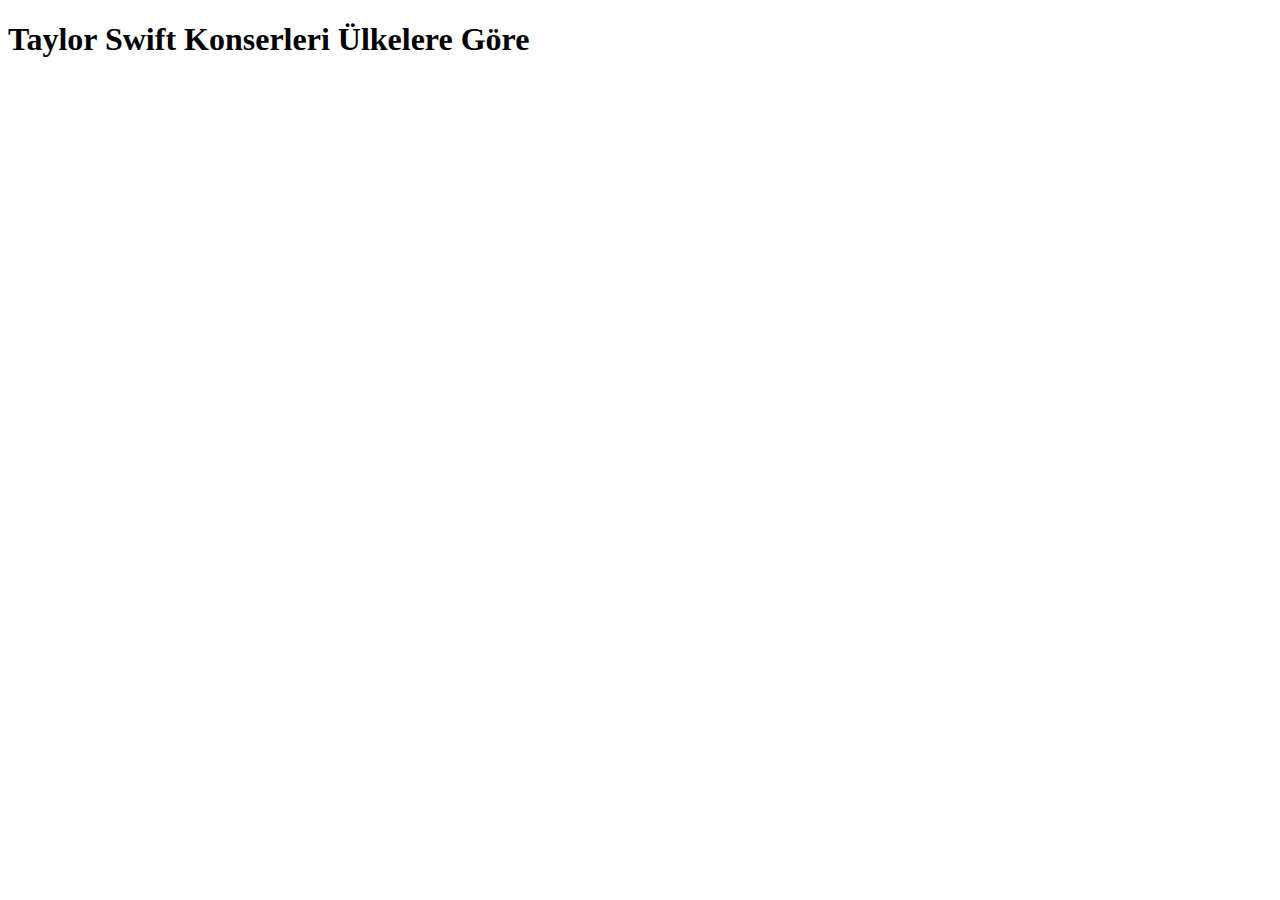
<file: askıda/index.html>
<!DOCTYPE html>
<html lang="en">
<head>
    <meta charset="UTF-8">
    <meta name="viewport" content="width=device-width, initial-scale=1.0">
    <title>Taylor Swift Konserleri Ülkelere Göre</title>
    <script src="https://d3js.org/d3.v7.min.js"></script>
</head>

<body>
    <h1>Taylor Swift Konserleri Ülkelere Göre</h1>
    <div id="chart"></div>

    <script>
        // JSON verisini yükle
        d3.json("../data/TaylorSwift.json").then(function(data) {
            // Ülkeleri ve konser sayılarını saklayacak bir obje oluştur
            const countryCounts = {};

            // Her konserin ülkesini say
            data.turneler.forEach(turne => {
                turne.uluslararası_tarihler.forEach(konser => {
                    const country = konser.ülke;
                    countryCounts[country] = (countryCounts[country] || 0) + 1;
                });
            });

            // Grafik boyutları
            const width = 600;
            const height = 400;

            // SVG elemanını oluştur
            const svg = d3.select("#chart")
                .append("svg")
                .attr("width", width)
                .attr("height", height);

            // Çubuk grafik için ölçek fonksiyonları
            const xScale = d3.scaleBand()
                .domain(Object.keys(countryCounts))
                .range([0, width])
                .padding(0.1);

            const yScale = d3.scaleLinear()
                .domain([0, d3.max(Object.values(countryCounts))])
                .range([height, 0]);

            // Çubukları oluştur
            svg.selectAll("rect")
                .data(Object.entries(countryCounts))
                .enter()
                .append("rect")
                .attr("x", d => xScale(d[0]))
                .attr("y", d => yScale(d[1]))
                .attr("width", xScale.bandwidth())
                .attr("height", d => height - yScale(d[1]))
                .attr("fill", "skyblue");

            // Ülke isimlerini ve konser sayılarını çubukların üzerine ekle
            svg.selectAll("text")
                .data(Object.entries(countryCounts))
                .enter()
                .append("text")
                .text(d => `${d[0]} (${d[1]})`)
                .attr("x", d => xScale(d[0]) + xScale.bandwidth() / 2)
                .attr("y", d => yScale(d[1]) - 5)
                .attr("text-anchor", "middle")
                .attr("font-size", "12px")
                .attr("fill", "black");

            // Eksenleri oluştur
            svg.append("g")
                .attr("transform", `translate(0, ${height})`)
                .call(d3.axisBottom(xScale))
                .selectAll("text")
                .attr("transform", "rotate(-45)")
                .style("text-anchor", "end");

            svg.append("g")
                .call(d3.axisLeft(yScale));

            // Eksen etiketlerini ekle
            svg.append("text")
                .attr("x", width / 2)
                .attr("y", height + 40)
                .attr("text-anchor", "middle")
                .text("Ülkeler");

            svg.append("text")
                .attr("transform", "rotate(-90)")
                .attr("x", -height / 2)
                .attr("y", -50)
                .attr("text-anchor", "middle")
                .text("Konser Sayısı");
        });
    </script>
</body>
</html>
</file>
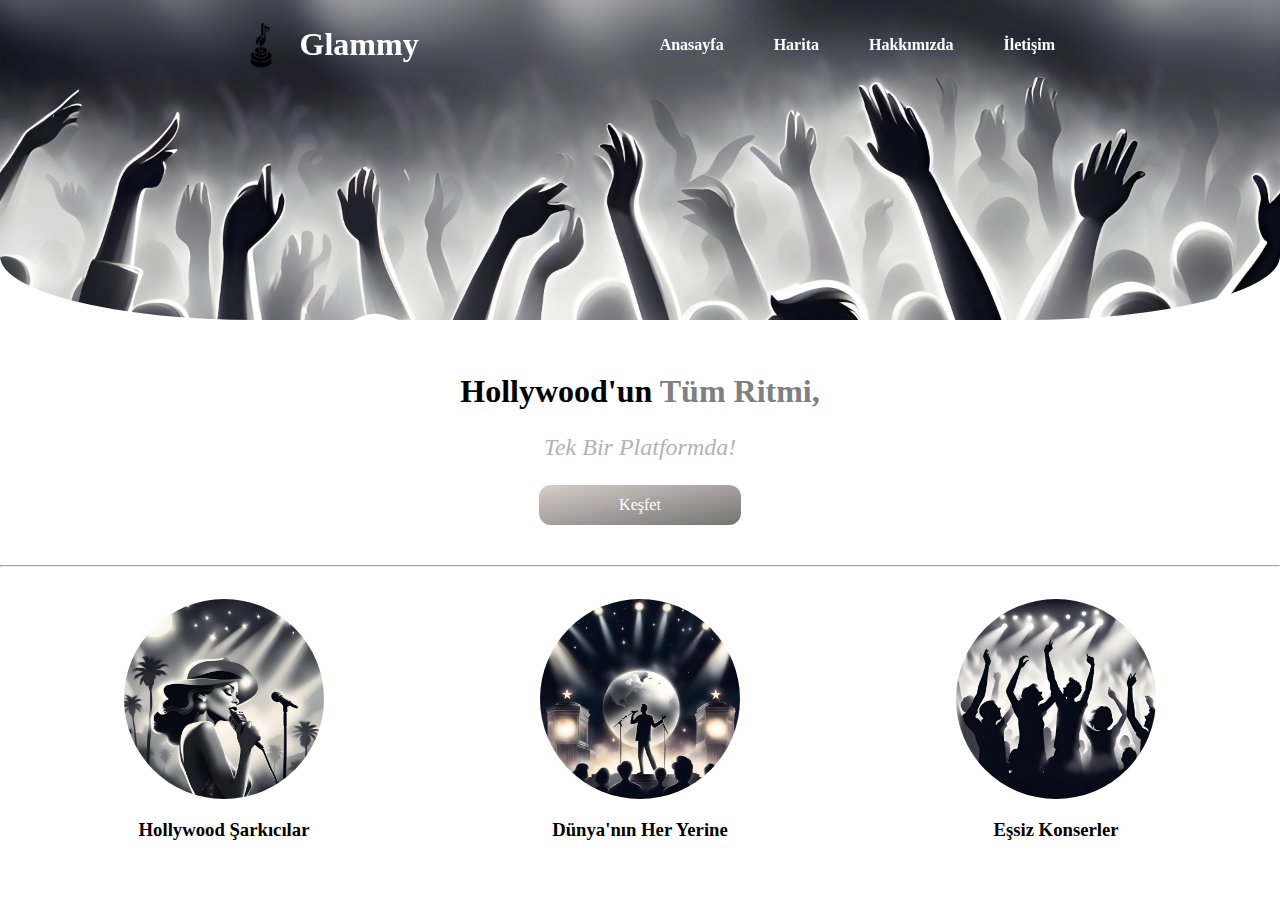
<file: askıda/homepage.html>
<!DOCTYPE html>
<html lang="tr">
<head>
    <meta charset="UTF-8">
    <meta name="viewport" content="width=device-width, initial-scale=1.0">
    <title>Ana Sayfa</title>
    <link rel="stylesheet" href="../css/main.css">
    <link rel="stylesheet" href="../css/global.css">
    <link rel="stylesheet" href="../css/navbar.css">
    <link rel="shortcut icon" href="../images/grammy.ico" type="image/x-icon">
    <link rel="stylesheet" href="https://cdnjs.cloudflare.com/ajax/libs/font-awesome/6.5.1/css/all.min.css" integrity="sha512-DTOQO9RWCH3ppGqcWaEA1BIZOC6xxalwEsw9c2QQeAIftl+Vegovlnee1c9QX4TctnWMn13TZye+giMm8e2LwA==" crossorigin="anonymous" referrerpolicy="no-referrer" />
    <link rel="stylesheet" href="https://cdn.jsdelivr.net/npm/bootstrap@4.6.2/dist/css/bootstrap.min.css" integrity="sha384-xOolHFLEh07PJGoPkLv1IbcEPTNtaed2xpHsD9ESMhqIYd0nLMwNLD69Npy4HI+N" crossorigin="anonymous">
       
</head>
<body>
  <header class="background-image">
    <nav id="navbar">
      <div class="navbar-container">
        <div class="brand">
          <img src="../images/grammy.png" alt="Logo" class="logo" style="width: 3rem; height: auto;">
          <h1 class="heading-big">Glammy</h1>
        </div>
        <ul class="nav-links">       
          <li><i class="fa-solid fa-house"></i><a href="#">Anasayfa</a></li>
          <li><i class="fa-solid fa-map-location-dot"></i><a href="#home">Harita</a></li>
          <li><i class="fa-solid fa-address-card"></i><a href="#hakkımızda">Hakkımızda</a></li>
          <li><i class="fa-solid fa-phone-volume"></i><a href="#iletisim">İletişim</a></li>
        </ul>
      </div>
    </nav>
  </header>
  <section id="home">
    <div class="name">
        <h1 class="heading-big fontum" style="color: gray;"><span style="color: black;">Hollywood'un </span>Tüm Ritmi,</h1>
        <p class="heading-medium fontum">Tek Bir Platformda!</p>
    </div>
    <a onclick="TaylorSwift()">
      <button class="kesfet-button" role="button">Keşfet</button>
    </a>
</section>
<hr style="opacity: 0.9;">
<section id="hakkımızda">
  <div class="items">
    <div class="item">
      <img src="../images/sarkici.png" alt="">
      <div class="text">
        <i class="fa-solid fa-wheat-awn heading-big"></i>
        <h3>Hollywood Şarkıcılar</h3>
      </div>
    </div>
    <div class="item">
      <img src="../images/dunya.png" alt="">
      <div class="text">
        <i class="fa-solid fa-people-group heading-big"></i>
        <h3>Dünya'nın Her Yerine</h3>
      </div>
    </div>
    <div class="item">
      <img src="../images/konser.png" alt="">
      <div class="text">
        <i class="fa-solid fa-wheat-awn-circle-exclamation heading-big"></i>
        <h3>Eşsiz Konserler</h3>
      </div>
    </div>
  </div>
</section>

<script>
  function TaylorSwift()
  {
    window.location.href = 'taylorMap.html'
  }
</script>
<script src="https://cdn.jsdelivr.net/npm/jquery@3.5.1/dist/jquery.slim.min.js" integrity="sha384-DfXdz2htPH0lsSSs5nCTpuj/zy4C+OGpamoFVy38MVBnE+IbbVYUew+OrCXaRkfj" crossorigin="anonymous"></script>
<script src="https://cdn.jsdelivr.net/npm/bootstrap@4.6.2/dist/js/bootstrap.bundle.min.js" integrity="sha384-Fy6S3B9q64WdZWQUiU+q4/2Lc9npb8tCaSX9FK7E8HnRr0Jz8D6OP9dO5Vg3Q9ct" crossorigin="anonymous"></script>
<script src="https://cdn.jsdelivr.net/npm/jquery@3.5.1/dist/jquery.slim.min.js" integrity="sha384-DfXdz2htPH0lsSSs5nCTpuj/zy4C+OGpamoFVy38MVBnE+IbbVYUew+OrCXaRkfj" crossorigin="anonymous"></script>
<script src="https://cdn.jsdelivr.net/npm/popper.js@1.16.1/dist/umd/popper.min.js" integrity="sha384-9/reFTGAW83EW2RDu2S0VKaIzap3H66lZH81PoYlFhbGU+6BZp6G7niu735Sk7lN" crossorigin="anonymous"></script>
<script src="https://cdn.jsdelivr.net/npm/bootstrap@4.6.2/dist/js/bootstrap.min.js" integrity="sha384-+sLIOodYLS7CIrQpBjl+C7nPvqq+FbNUBDunl/OZv93DB7Ln/533i8e/mZXLi/P+" crossorigin="anonymous"></script>
</body>
</html>
</file>
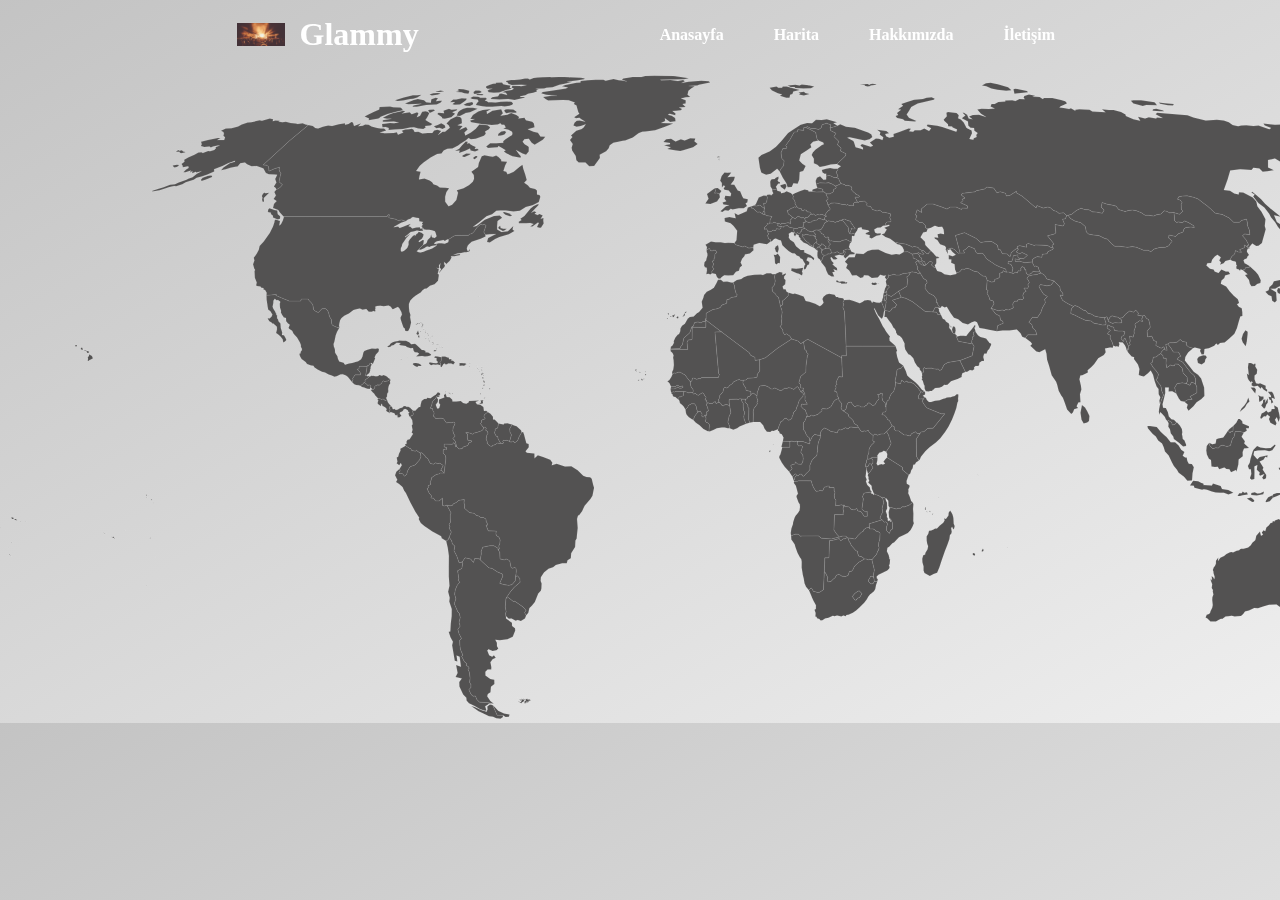
<file: askıda/mappage.html>
<!DOCTYPE html>
<html lang="en">
<head>
    <meta charset="UTF-8">
    <meta name="viewport" content="width=device-width, initial-scale=1.0">
    <title>Dünya Haritası</title>
    <link rel="stylesheet" href="../css/navbar.css">
    <link rel="stylesheet" href="../css/global.css">
    <link rel="stylesheet" href="../css/map.css">   
    <link rel="stylesheet" href="https://cdnjs.cloudflare.com/ajax/libs/font-awesome/6.5.1/css/all.min.css" integrity="sha512-DTOQO9RWCH3ppGqcWaEA1BIZOC6xxalwEsw9c2QQeAIftl+Vegovlnee1c9QX4TctnWMn13TZye+giMm8e2LwA==" crossorigin="anonymous" referrerpolicy="no-referrer" />
    <link rel="stylesheet" href="https://cdn.jsdelivr.net/npm/bootstrap@4.6.2/dist/css/bootstrap.min.css" integrity="sha384-xOolHFLEh07PJGoPkLv1IbcEPTNtaed2xpHsD9ESMhqIYd0nLMwNLD69Npy4HI+N" crossorigin="anonymous">
    
</head>
<body>
    <header class="background-image">
        <nav id="navbar">
          <div class="navbar-container">
            <div class="brand">
              <img src="../images/homepage5.jpg" alt="Logo" class="logo" style="width: 3rem; height: auto;">
              <h1 class="heading-big">Glammy</h1>
            </div>
            <ul class="nav-links">       
              <li><i class="fa-solid fa-house"></i><a href="#">Anasayfa</a></li>
              <li><i class="fa-solid fa-map-location-dot"></i><a href="#home">Harita</a></li>
              <li><i class="fa-solid fa-address-card"></i><a href="#hakkımızda">Hakkımızda</a></li>
              <li><i class="fa-solid fa-phone-volume"></i><a href="#iletisim">İletişim</a></li>
            </ul>
          </div>
        </nav>
      </header>
      <div id="map">
        <svg baseprofile="tiny" stroke-linecap="round" stroke-linejoin="round" version="1.2" viewbox="0 0 2000 857" xmlns="http://www.w3.org/2000/svg">
            <path d="M1383 261.6l1.5 1.8-2.9 0.8-2.4 1.1-5.9 0.8-5.3 1.3-2.4 2.8 1.9 2.7 1.4 3.2-2 2.7 0.8 2.5-0.9 2.3-5.2-0.2 3.1 4.2-3.1 1.7-1.4 3.8 1.1 3.9-1.8 1.8-2.1-0.6-4 0.9-0.2 1.7-4.1 0-2.3 3.7 0.8 5.4-6.6 2.7-3.9-0.6-0.9 1.4-3.4-0.8-5.3 1-9.6-3.3 3.9-5.8-1.1-4.1-4.3-1.1-1.2-4.1-2.7-5.1 1.6-3.5-2.5-1 0.5-4.7 0.6-8 5.9 2.5 3.9-0.9 0.4-2.9 4-0.9 2.6-2-0.2-5.1 4.2-1.3 0.3-2.2 2.9 1.7 1.6 0.2 3 0 4.3 1.4 1.8 0.7 3.4-2 2.1 1.2 0.9-2.9 3.2 0.1 0.6-0.9-0.2-2.6 1.7-2.2 3.3 1.4-0.1 2 1.7 0.3 0.9 5.4 2.7 2.1 1.5-1.4 2.2-0.6 2.5-2.9 3.8 0.5 5.4 0z" id="AF" name="Afghanistan">
            </path>
            <path class="Angola" d="M 1121.2 572 1121.8 574 1121.1 577.1 1122 580.1 1121.1 582.5 1121.5 584.7 1109.8 584.6 1109 605.1 1112.6 610.3 1116.2 614.3 1105.8 616.9 1092.3 616 1088.5 613 1065.8 613.2 1065 613.7 1061.7 610.8 1058.1 610.6 1054.7 611.7 1052 612.9 1051.5 608.9 1052.4 603.2 1054.4 597.3 1054.7 594.6 1056.6 588.8 1058 586.2 1061.3 582 1063.2 579.1 1063.8 574.4 1063.5 570.7 1061.9 568.4 1060.4 564.5 1059.1 560.7 1059.4 559.3 1061.1 556.8 1059.5 550.6 1058.3 546.3 1055.5 542.2 1056.1 541 1058.4 540.1 1060.1 540.2 1062.1 539.5 1078.8 539.6 1080.1 544.3 1081.7 548.2 1083 550.3 1085.1 553.6 1088.9 553.1 1090.7 552.2 1093.8 553.1 1094.7 551.5 1096.2 547.8 1099.7 547.5 1100 546.4 1102.9 546.4 1102.4 548.7 1109.2 548.6 1109.3 552.7 1110.4 555.1 1109.5 559 1109.9 563 1111.7 565.4 1111.3 573 1112.7 572.4 1115.1 572.6 1118.6 571.6 1121.2 572 Z">
            </path>
            <path class="Angola" d="M 1055.3 539 1053.8 534.2 1056.1 531.4 1057.8 530.3 1059.9 532.5 1057.9 533.9 1056.9 535.5 1056.7 538.3 1055.3 539 Z">
            </path>
            <path d="M1088 228l0.4 1.2 1.4-0.6 1.2 1.7 1.3 0.7 0.6 2.3-0.5 2.2 1 2.7 2.3 1.5 0.1 1.7-1.7 0.9-0.1 2.1-2.2 3.1-0.9-0.4-0.2-1.4-3.1-2.2-0.7-3 0.1-4.4 0.5-1.9-0.9-1-0.5-2.1 1.9-3.1z" id="AL" name="Albania">
            </path>
            <path d="M1296.2 336.7l1.3 5.1-2.8 0 0 4.2 1.1 0.9-2.4 1.3 0.2 2.6-1.3 2.6 0 2.6-1 1.4-16.9-3.2-2.7-6.6-0.3-1.4 0.9-0.4 0.4 1.8 4.2-1 4.6 0.2 3.4 0.2 3.3-4.4 3.7-4.1 3-4 1.3 2.2z" id="AE" name="United Arab Emirates">
            </path>
            <path class="Argentina" d="M 669.1 851.7 666.1 851.5 661.1 851.5 655.1 837.9 658.2 840.7 662.5 845.3 670.3 849 677.6 850.5 676.8 853.5 672.4 853.8 669.1 851.7 Z">
            </path>
            <path class="Argentina" d="M 638.6 644.7 649.9 655.1 654.5 656.1 661.8 660.9 667.7 663.4 668.8 666.2 664.6 676 670.4 677.7 676.7 678.7 680.9 677.7 685.2 672.7 685.5 667.1 688.1 665.8 691.3 669.6 691.7 674.7 687.5 678.2 684.2 680.8 678.9 687.1 672.9 695.8 672.4 701 672 707.6 673.2 714 672.3 715.4 672.7 719.5 673 722.9 680.8 728.4 681 732.8 684.9 735.6 685.2 738.7 681.9 746.9 674.9 750.4 664.7 751.7 658.7 751 660.8 754.9 660.9 759.6 662.7 762.8 660.2 765.1 655.1 766 649.5 763.6 648 765.3 650.5 771.6 654.5 773.5 656.8 771.5 659.3 774.8 655.1 776.8 652.2 780.8 653.4 787.1 653.3 790.5 648.5 790.5 645.5 793.7 645.6 798.5 652.1 803.1 657.3 804.3 657.5 810 652.9 813.5 652.3 820.8 648.8 823.2 647.9 826.1 652.1 832.6 656.7 836.1 654.6 835.8 649.7 834.8 637.6 834 634.1 830.4 632.2 825.8 629.1 826.2 626.5 823.9 623.4 817.4 626.1 814.6 626.2 810.7 624.4 807.5 625.1 802.1 624 793.8 622.2 790.1 624 788.9 622.6 786.5 619.8 785.3 620.6 782.6 617.5 780.2 613.8 772.9 615.5 771.6 612.2 763.8 611.4 757.3 611.2 751.6 613.7 749.3 610.4 743 608.8 737.2 611.8 733 610.4 727.6 612 721.4 610.6 715.5 609 714.3 604.1 703.2 606.2 696.6 604.5 690.4 605.4 684.5 608 678.5 611.3 674.5 609.3 672 610.1 669.9 608.5 659.2 614.1 656.1 615.3 649.4 614.4 647.8 618.4 642 625.9 643.6 629.6 648.2 631.2 643 637.6 643.3 638.6 644.7 Z">
            </path>
            <path d="M1230.8 253l-1.8 0.2-2.8-3.7-0.2-1-2.3 0-1.9-1.7-1 0.1-2.4-1.8-4.2-1.6-0.1-3.1-1.3-2.2 7-1 1.4 1.6 2.2 1.1-0.7 1.6 3.2 2.2-1.1 2.1 2.6 1.7 2.5 1 0.9 4.5z" id="AM" name="Armenia">
            </path>
            <path class="Australia" d="M 1743 763.6 1746.7 765.8 1750 764.9 1754.9 763.7 1757.7 764.1 1753.2 771.7 1749.9 773.8 1745.9 779 1745.3 777.2 1738.7 781.6 1737.9 781.3 1734.9 781.1 1735.4 775.7 1737.4 771.5 1738 765.9 1740 763 1743 763.6 Z">
            </path>
            <path class="Australia" d="M 1793.5 590.2 1794.7 595.2 1798.7 592.8 1800.1 595.5 1802.4 598 1801.3 600.9 1801.5 606.4 1801.7 609.6 1803 610.4 1803.4 615.9 1802.2 619.2 1803 623.5 1808.4 626.9 1811.6 629.9 1814.8 632.7 1813.7 634.3 1816 638.3 1816.5 645.3 1819.1 643.9 1820.6 646.6 1822.2 645.7 1821.5 652.5 1824.4 656.4 1826.3 658.8 1829.1 664 1829.1 669.2 1828.1 672.9 1826.3 676.8 1827 682.3 1824.5 688 1822.4 691 1818.6 696.7 1817.1 700.4 1814 705 1809 710.8 1803.5 714 1799.1 718.9 1795.8 722.1 1791.4 727.6 1787.7 730.8 1783.8 735.6 1780.7 740 1779.9 742.1 1775.6 744.3 1769.5 744.5 1763.2 747.2 1759.4 749.6 1754.6 752.4 1751.9 749.5 1749.3 748.4 1751.9 745.1 1748.4 746.3 1741.2 750.9 1737.6 749.2 1735.2 748.2 1732.4 747.7 1728.3 745.9 1727 741.9 1728.5 737.1 1728.9 733.8 1727.5 731.2 1722.8 730.5 1726 727.3 1726.9 722.6 1722.2 727 1716.9 728.2 1721.4 724.7 1723.9 721 1727.4 717.8 1729 713.1 1722.2 718.5 1717.9 720.7 1713.6 725.8 1710.6 723.2 1712.3 719.8 1710.9 715.1 1709.1 712.7 1710.7 711.2 1705.4 707.3 1701.6 707.2 1697.6 704 1687.7 704.6 1679.8 706.9 1672.9 709.1 1667.9 708.7 1660.9 712 1655.6 713.4 1653.3 716.8 1650.3 719.4 1645.6 719.6 1642 720.1 1637.8 719 1633.6 719.7 1629.8 720 1625.3 723.4 1623.8 723.1 1620.4 724.9 1617 726.9 1613.2 726.7 1609.7 726.7 1605.6 722.6 1603.2 721.4 1604.7 717.7 1607.6 716.8 1609.1 715.4 1609.7 713.1 1612 708.6 1612.7 704.8 1612 698.3 1612.2 694.6 1613.6 691 1612.7 686.8 1613 684.9 1611.3 682.3 1612 677.3 1610.1 672.2 1610 669.5 1611.8 672.3 1611.3 666.3 1613.6 668.2 1614.7 670.7 1615.3 667.4 1613.7 662.3 1613.6 660.3 1612.8 658.4 1614.1 654.7 1615.6 653.1 1616.9 649.9 1617 646.1 1620.1 641.5 1619.7 646.4 1622.8 642 1627.7 639.8 1630.9 637.1 1635.6 634.7 1638.2 634.2 1639.6 635 1644.4 632.6 1647.9 631.9 1649 630.5 1650.5 629.9 1653.6 630.1 1659.8 628.2 1663.3 625.3 1665.3 621.9 1669.2 618.7 1669.9 616.1 1670.6 612.6 1675.5 607.1 1676.9 612.7 1679.5 611.4 1678 608.4 1680.3 605.3 1682.5 606.7 1684 601.8 1687.5 598.6 1689.3 596.1 1692.2 595 1692.6 593.2 1694.9 593.9 1695.3 592.3 1697.9 591.4 1700.7 590.5 1704.4 593.5 1707 597.3 1710.5 597.3 1714 597.9 1713.3 594.4 1716.8 589.3 1719.5 587.6 1718.9 586 1721.8 582.3 1725.5 580 1728.2 580.8 1733.1 579.6 1733.4 576.3 1729.5 574.2 1732.6 573.3 1736.2 574.9 1738.9 577.5 1743.4 579.1 1745.1 578.5 1748.4 580.5 1751.9 578.6 1753.9 579.2 1755.4 577.9 1757.6 581.1 1755.6 584.6 1753.1 587.2 1751.2 587.4 1751.5 589.9 1749.3 593.1 1746.8 596.3 1747 598.1 1750.8 601.7 1754.8 603.7 1757.3 605.9 1760.6 609.7 1762.2 609.7 1764.8 611.4 1765.3 613.4 1770.2 615.5 1774.3 613.3 1776.1 609.9 1777.8 607 1779.1 603.5 1781.7 598.4 1781.5 595.3 1782.2 593.4 1782.1 589.8 1783.5 584.9 1784.8 583.6 1784.2 581.5 1786 578.1 1787.5 574.6 1787.9 572.7 1790.2 570.3 1791.5 573.5 1791.4 577.5 1792.7 578.3 1792.6 581 1794.2 584.2 1794.1 587.9 1793.5 590.2 Z">
            </path>
            <path d="M1070.6 190.8l-0.3 0.8 0.7 2.1-0.2 2.6-2.8 0 1.1 1.4-1.3 4-0.9 1.1-4.4 0.1-2.4 1.5-4.2-0.5-7.3-1.7-1.3-2.1-4.9 1.1-0.5 1.2-3.1-0.9-2.6-0.2-2.3-1.2 0.7-1.5-0.2-1.1 1.4-0.3 2.7 1.7 0.6-1.7 4.4 0.3 3.5-1.1 2.4 0.2 1.7 1.3 0.4-1.1-1-4.1 1.7-0.8 1.6-2.9 3.8 2.1 2.6-2.6 1.7-0.5 4 1.9 2.3-0.3 2.4 1.2z" id="AT" name="Austria">
            </path>
            <path class="Azerbaijan" d="M 1229 253.2 1225.2 252.3 1222 249.4 1220.8 246.9 1221.8 246.8 1223.7 248.5 1226 248.5 1226.2 249.5 1229 253.2 Z">
            </path>
            <path class="Azerbaijan" d="M 1235.3 236.2 1237.8 233.6 1241.3 236.9 1244.9 241.5 1247.4 241.8 1249.3 243.5 1245.1 244 1245.2 249 1244.8 251.2 1243.1 252.7 1243.9 255.8 1242.6 256.2 1238.7 252.8 1239.9 249.7 1238 247.8 1236.1 248.3 1230.8 253 1229.9 248.5 1227.4 247.5 1224.8 245.8 1225.9 243.7 1222.7 241.5 1223.4 239.9 1221.2 238.8 1219.8 237.2 1220.9 236.1 1225.1 238 1228 238.3 1228.6 237.6 1225.3 234.1 1226.5 233.3 1228 233.5 1232.3 237.3 1234.7 237.8 1235.3 236.2 Z">
            </path>
            <path d="M1154.9 530.4l-0.6 0.1 0-0.3-2-6.1-0.01-0.06-0.09-1.04-1.4-2.9 3.5 0.5 1.7-3.7 3.1 0.4 0.3 2.5 1.2 1.5 0 2.1-1.4 1.3-2.3 3.4-2 2.3z" id="BI" name="Burundi">
            </path>
            <path d="M1016.5 177.1l-0.4 4.2-1.3 0.2-0.4 3.5-4.4-2.9-2.5 0.5-3.5-2.9-2.4-2.5-2.2-0.1-0.8-2.2 3.9-1.2 3.6 0.5 4.5-1.3 3.1 2.7 2.8 1.5z" id="BE" name="Belgium">
            </path>
            <path d="M1006.7 427l-0.2 2.1 1.3 3.8-1.1 2.6 0.6 1.7-2.8 4-1.7 2-1.1 4 0.2 4.1-0.3 10.3-4.7 0.8-1.4-4.4 0.3-14.8-1.2-1.3-0.2-3.2-2-2.2-1.7-1.9 0.7-3.4 2-0.7 1.1-2.8 2.8-0.6 1.2-1.9 1.9-1.9 2 0 4.3 3.7z" id="BJ" name="Benin">
            </path>
            <path d="M988.5 406l-0.5 3.1 0.8 2.9 3.1 4.2 0.2 3.1 6.5 1.5-0.1 4.4-1.2 1.9-2.8 0.6-1.1 2.8-2 0.7-4.9-0.1-2.6-0.5-1.8 1-2.5-0.5-9.8 0.3-0.2 3.7 0.8 4.8-3.9-1.6-2.6 0.2-2 1.6-2.5-1.3-1-2.2-2.5-1.4-0.4-3.7 1.6-2.7-0.2-2.2 4.5-5.3 0.9-4.4 1.5-1.6 2.7 0.9 2.4-1.3 0.8-1.7 4.3-2.8 1.1-2 5.3-2.7 3.1-0.9 1.4 1.2 3.6 0z" id="BF" name="Burkina Faso">
            </path>
            <path d="M1500.6 360.3l0.6 4.6-2.1-1 1.1 5.2-2.1-3.3-0.8-3.3-1.5-3.1-2.8-3.7-5.2-0.3 0.9 2.7-1.2 3.5-2.6-1.3-0.6 1.2-1.7-0.7-2.2-0.6-1.6-5.3-2.6-4.8 0.3-3.9-3.7-1.7 0.9-2.3 3-2.4-4.6-3.4 1.2-4.4 4.9 2.8 2.7 0.3 1.2 4.5 5.4 0.9 5.1-0.1 3.4 1.1-1.6 5.4-2.4 0.4-1.2 3.6 3.6 3.4 0.3-4.2 1.5 0 4.4 10.2z" id="BD" name="Bangladesh">
            </path>
            <path d="M1132.6 221.6l-2.3 2.6-1.3 4.5 2.1 3.6-4.6-0.8-5 2 0.3 3.2-4.6 0.6-3.9-2.3-4 1.8-3.8-0.2-0.8-4.2-2.8-2.1 0.7-0.8-0.6-0.8 0.6-2 1.8-2-2.8-2.7-0.7-2.4 1.1-1.4 1.8 2.6 1.9-0.4 4 0.9 7.6 0.4 2.3-1.6 5.9-1.5 4 2.3 3.1 0.7z" id="BG" name="Bulgaria">
            </path>
            <path d="M1083 214.3l1.9-0.1-1.1 2.8 2.7 2.5-0.5 2.9-1.1 0.3-0.9 0.6-1.6 1.5-0.4 3.5-4.8-2.4-2.1-2.7-2.1-1.4-2.5-2.4-1.3-1.9-2.7-3 0.8-2.6 2 1.5 1-1.4 2.3-0.1 4.5 1.1 3.5-0.1 2.4 1.4z" id="BA" name="Bosnia and Herzegovina">
            </path>
            <path d="M1141.6 162.7l-3.9-0.2-0.8 0.6 1.5 2 2 4-4.1 0.3-1.3 1.4 0.3 3.1-2.1-0.6-4.3 0.3-1.5-1.5-1.7 1.1-1.9-0.9-3.9-0.1-5.7-1.5-4.9-0.5-3.8 0.2-2.4 1.6-2.3 0.3-0.5-2.8-1.9-2.8 2.8-1.3-0.4-2.4-1.7-2.3-0.6-2.7 4.7 0 4.8-2.3 0.5-3.4 3.6-2-1-2.7 2.7-1 4.6-2.3 5.3 1.5 0.9 1.5 2.4-0.7 4.8 1.4 1.1 2.9-0.7 1.6 3.8 4 2.1 1.1 0 1.1 3.4 1.1 1.7 1.6-1.6 1.3z" id="BY" name="Belarus">
            </path>
            <path d="M487.8 399.8l-1.7 0 1.3-7.2 0.7-5.1 0.1-1 0.7-0.3 0.9 0.8 2.5-3.9 1.1-0.1-0.1 1 1 0-0.3 1.8-1.3 2.7 0.4 1-0.9 2.3 0.3 0.6-1 3.3-1.3 1.7-1.1 0.2-1.3 2.2z" id="BZ" name="Belize">
            </path>
            <path d="M662.5 631.4l-0.3-2-5.4-3.3-5.2-0.1-9.6 1.9-2.1 5.6 0.2 3.5-1.5 7.7-1-1.4-6.4-0.3-1.6 5.2-3.7-4.6-7.5-1.6-4 5.8-3.9 0.9-3.1-8.9-3.7-7.2 1.1-6.2-3.2-2.7-1.2-4.6-3.2-4.4 2.9-6.9-2.9-5.4 1.1-2.2-1.2-2.4 1.9-3.2-0.3-5.4 0-4.6 1.1-2.1-5.5-10.4 4.2 0.6 2.9-0.2 1.1-1.9 4.8-2.6 2.9-2.4 7.3-1.1-0.4 4.8 0.9 2.5-0.3 4.3 6.5 5.7 6.4 1.1 2.3 2.4 3.9 1.3 2.5 1.8 3.5 0 3.4 1.9 0.5 3.7 1.2 1.9 0.3 2.7-1.7 0.1 2.8 7.5 10.7 0.3-0.5 3.7 0.8 2.5 3.2 1.8 1.7 4-0.6 5.1-1.3 2.8 0.8 3.6-1.6 1.4z" id="BO" name="Bolivia">
            </path>
            <path d="M665.8 489.6l3.1 0.6 0.6-1.4-1-1.2 0.6-1.9 2.3 0.6 2.7-0.7 3.2 1.4 2.5 1.3 1.7-1.7 1.3 0.2 0.8 1.8 2.7-0.4 2.2-2.5 1.8-4.7 3.4-5.9 2-0.3 1.3 3.6 3 11.2 3.1 1.1 0.1 4.4-4.3 5.3 1.7 1.9 10.1 1 0.2 6.5 4.3-4.2 7.1 2.3 9.5 3.9 2.8 3.7-0.9 3.6 6.6-2 11 3.4 8.5-0.2 8.4 5.3 7.4 7.2 4.4 1.8 4.8 0.3 2.1 2 2 8.2 1.1 3.9-2.1 10.6-2.7 4.2-7.7 8.9-3.4 7.3-4 5.5-1.4 0.2-1.3 4.7 0.9 12-1.1 9.9-0.3 4.2-1.6 2.6-0.5 8.6-5.2 8.3-0.5 6.7-4.3 2.7-1.1 3.9-6 0-8.5 2.4-3.7 2.9-6 1.9-6.1 5.1-4.1 6.4-0.3 4.8 1.3 3.5-0.3 6.5-0.8 3.1-3.4 3.6-4.5 11.3-4 5-3.2 3.1-1.5 6.1-2.9 3.6-2.1-3.6 1.8-3.1-3.8-4.3-4.8-3.6-6.3-4.1-1.9 0.2-6.3-5-3.4 0.7 6-8.7 5.3-6.3 3.3-2.6 4.2-3.5-0.4-5.1-3.2-3.8-2.6 1.3 0.7-3.7 0.3-3.8-0.3-3.6-2.1-1.1-2 1-2.1-0.3-0.8-2.4-1.1-5.9-1.2-1.9-3.9-1.8-2.2 1.3-5.9-1.3-0.4-8.7-2-3.5 1.6-1.4-0.8-3.6 1.3-2.8 0.6-5.1-1.7-4-3.2-1.8-0.8-2.5 0.5-3.7-10.7-0.3-2.8-7.5 1.7-0.1-0.3-2.7-1.2-1.9-0.5-3.7-3.4-1.9-3.5 0-2.5-1.8-3.9-1.3-2.3-2.4-6.4-1.1-6.5-5.7 0.3-4.3-0.9-2.5 0.4-4.8-7.3 1.1-2.9 2.4-4.8 2.6-1.1 1.9-2.9 0.2-4.2-0.6-3.2 1.1-2.6-0.7-0.1-9.7-4.4 3.7-5-0.1-2.3-3.5-3.8-0.3 1-2.8-3.3-3.9-2.6-5.8 1.5-1.1-0.2-2.8 3.4-1.8-0.7-3.5 1.4-2.2 0.3-3 6.3-4.4 4.6-1.2 0.8-1 5.1 0.3 2.2-17.6 0.1-2.8-0.9-3.6-2.6-2.4 0.1-4.7 3.2-1 1.1 0.7 0.2-2.5-3.3-0.7 0-4 11 0.2 1.9-2.3 1.6 2.1 1 3.8 1.1-0.8 3.1 3.4 4.4-0.4 1.1-2 4.2-1.5 2.4-1.1 0.7-2.7 4.1-1.8-0.3-1.4-4.8-0.5-0.7-4.1 0.3-4.3-2.5-1.6 1.1-0.6 4.1 0.8 4.5 1.6 1.7-1.5 4.1-1 6.4-2.4 2.1-2.5-0.7-1.8 3-0.2 1.2 1.4-0.8 2.9 2 0.9 1.2 3-1.6 2.3-1 5.4 1.4 3.3 0.3 3 3.5 3 2.8 0.3 0.6-1.3 1.8-0.3 2.6-1.1 1.8-1.7 3.2 0.6 1.3-0.3z" id="BR" name="Brazil">
            </path>
            <path d="M1633.1 472.8l2.2-2.4 4.6-3.6-0.1 3.2-0.1 4.1-2.7-0.2-1.1 2.2-2.8-3.3z" id="BN" name="Brunei Darussalam">
            </path>
            <path d="M1488.8 323.5l2.6 2.1 0.5 3.9-4.5 0.2-4.7-0.4-3.2 1-5.5-2.5-0.4-1.2 2.6-4.8 2.6-1.6 4.3 1.4 2.9 0.2 2.8 1.7z" id="BT" name="Bhutan">
            </path>
            <path d="M1127.6 615.7l1.9 5.1 1.1 1.2 1.6 3.7 6.1 7 2.3 0.7-0.1 2.3 1.5 4.1 4.3 1 3.4 2.9-8.1 4.7-5.2 4.8-2 4.3-1.8 2.4-3 0.5-1.2 3.1-0.6 2-3.6 1.4-4.5-0.3-2.5-1.8-2.3-0.7-2.8 1.4-1.5 3.1-2.7 1.9-2.8 2.9-4 0.7-1.1-2.3 0.6-3.9-3-6.1-1.4-1 0.6-18.7 5.5-0.2 0.8-22.9 4.2-0.2 8.7-2.3 2 2.7 3.7-2.5 1.7 0 3.2-1.5 1 0.5z" id="BW" name="Botswana">
            </path>
            <path d="M1121.3 446.5l3.9 2.5 3.1 2.6 0.1 2.1 3.9 3.3 2.4 2.8 1.4 3.8 4.3 2.6 0.9 2-1.8 0.7-3.7-0.1-4.2-0.7-2.1 0.5-0.9 1.6-1.8 0.2-2.2-1.4-6.3 3.2-2.6-0.6-0.8 0.5-1.6 3.9-4.3-1.3-4.1-0.6-3.6-2.4-4.7-2.2-3 2.1-2.2 3.2-0.5 4.5-3.6-0.3-3.9-1.1-3.3 3.4-3 6-0.6-1.9-0.3-2.9-2.6-2.1-2.1-3.3-0.5-2.3-2.7-3.4 0.5-1.9-0.6-2.7 0.4-5 1.4-1.1 2.8-6.5 4.6-0.5 1-1.7 1 0.2 1.4 1.4 7.1-2.4 2.4-2.5 2.9-2.3-0.6-2.2 1.6-0.6 5.5 0.4 5.2-3 4-7 2.8-2.6 3.6-1.1 0.7 2.7 3.3 4 0 2.7-0.8 2.6 0.4 2 1.9 1.9 0.5 0.3z" id="CF" name="Central African Republic">
            </path>
            <path class="Canada" d="M 665.9 203.6 669.3 204.5 674 204.3 670.7 206.9 668.7 207.3 663.2 204.6 662.6 202.5 665.1 200.6 665.9 203.6 Z">
            </path>
            <path class="Canada" d="M 680.3 187.6 677.9 187.7 672.1 185.8 668.6 182.8 670.5 182.3 676.4 183.9 680.6 186.5 680.3 187.6 Z">
            </path>
            <path class="Canada" d="M 372.4 191.3 369.3 192.2 363 189.4 363 187.2 360.1 185 360.4 183.2 356.1 182.1 356.7 178.7 358.2 177.3 362.3 178.6 364.7 179.6 368.8 180.2 369 182.4 369.4 185.3 372.6 187.9 372.4 191.3 Z">
            </path>
            <path class="Canada" d="M 711.5 177.8 706.5 183.2 710.4 181.1 713.3 182.5 710.9 184.6 714.7 186.3 717.5 184.8 721.8 186.7 719 191.3 722.8 190.2 722.5 193.5 723 197.4 719.4 203 717 203.2 714.1 202 716.6 196.9 715.4 196.1 708.1 201.5 705.1 201.3 709.5 198.3 705.1 196.8 699.6 197.2 690 197 689.8 195.2 693.6 192.9 691.9 191.3 697.3 187.5 705.5 177.6 709.7 174.1 714.7 172 716.8 172.2 715.3 173.9 711.5 177.8 Z">
            </path>
            <path class="Canada" d="M 351.5 156.4 353 157.2 358 156.7 350.8 163.6 351.1 168.6 349.2 168.6 348.5 165.8 349 162.9 348.2 161 349.5 158.3 351.5 156.4 Z">
            </path>
            <path class="Canada" d="M 634.9 108.9 631.3 111.9 629.6 111.4 629.5 109.7 629.9 109.3 632.7 107.6 634.4 107.7 634.9 108.9 Z">
            </path>
            <path class="Canada" d="M 625.2 105.7 618 108.9 615 108.7 615 107.2 620 104.5 626 104.6 625.2 105.7 Z">
            </path>
            <path class="Canada" d="M 622.1 88.9 621.2 91.4 623.9 90.5 625.4 92 628.9 94 632.7 95.7 631.3 98.4 634.8 98 636.7 99.9 631.7 101.7 625.8 100.3 625 97.7 618.7 100.8 610.5 103.7 611.2 100.4 604.9 100.9 610.6 98.1 614.2 93.6 619.3 88.5 622.1 88.9 Z">
            </path>
            <path class="Canada" d="M 667 80.6 662.1 80.9 662.8 78.2 666.6 75.1 670.9 74.4 673.2 75.9 671.7 78.2 670.8 79 667 80.6 Z">
            </path>
            <path class="Canada" d="M 592.5 69.9 588.4 71.8 584.2 70.2 580.3 70.7 576.9 68.3 581.9 66.6 586.8 64.3 589.8 65.8 591.4 66.8 591.8 67.8 592.5 69.9 Z">
            </path>
            <path class="Canada" d="M 645.5 212.5 643.3 208.9 646.2 200.4 644.6 198.6 640.9 199.6 639.8 198 634.3 202.7 631.1 207.6 628.3 210.5 625.8 211.5 624.1 211.8 623 213.3 613.7 213.3 605.9 213.4 603.2 214.5 596.4 218.9 596.4 218.8 595.5 218.4 593.5 219.3 591.6 220.6 589.8 219.5 585.1 220.3 581.2 221.2 579.3 222 577 224.1 578.8 224.8 580.5 224.4 580.8 224.4 580.5 226.3 575.7 227 572.9 227.8 571.2 228.8 568.6 228.2 567 228.5 564.1 230.3 559.5 232.3 556.8 231.9 558.8 229.7 562.5 226.2 566.6 224.1 567.7 222.3 568.6 219.3 572.4 215.8 573.3 211.8 574.4 215.7 578.2 216.6 580.6 214.5 579.2 209.7 578.3 207.7 574.3 206.5 570.5 205.8 566.6 205.8 563.2 205 562.8 203.6 561.4 204.5 560.2 204.3 562.1 202.2 560.3 201.4 562.2 199 561 197.2 562.7 195.4 557.5 194.5 557.4 190.9 556.6 190.1 553.3 189.9 549.2 188.7 547.7 189.5 545.9 191 542.6 192 539.5 194.5 534.1 192.8 529.7 193.6 525.8 191.7 521.2 190.7 517.9 190.3 516.9 189.3 517.8 185.9 516.1 185.9 514.8 188.3 504.6 188.3 487.6 188.3 470.8 188.3 455.9 188.3 441.1 188.3 426.4 188.3 411.3 188.3 406.5 188.3 391.8 188.3 377.7 188.3 377 188.3 371.6 182.2 370 179.5 363 176.9 364.3 171.4 367.9 167.7 363.8 165 366.9 160.1 364.8 155.7 367.3 152.5 372.4 149.6 375.6 145.8 371 142 372.4 135.1 373.5 130.9 371.9 128.2 371.1 125.8 371.7 122.7 365.2 124.6 357.6 127.9 357.3 124.1 356.8 121.5 354 119.9 349.8 119.7 385.4 87 410 66.6 416 67.9 419.3 70.5 423 71 429.3 68.8 436.3 67.1 441.6 67.7 450.5 65.4 458.7 64.1 458.9 66.3 463.4 65 467.3 62.5 469.4 63.1 470.8 67.9 480.3 64.2 476.4 68.3 482.4 67.4 485.6 65.9 490.2 66.2 494.1 68.4 501.6 70.4 506.3 71.3 510.7 71 513.6 73.8 505.1 76.5 511.5 77.6 523.4 77 527.8 76 529.2 79.3 536.3 76.6 534.2 74.2 538.7 72.4 543.9 72.1 547.8 71.6 549.9 72.9 551.4 75.8 556.4 75.4 561.7 77.9 568.9 77 574.9 77.1 577.3 73.7 581.8 72.8 586.7 74.6 582.4 79.8 588.6 75.4 591.8 75.6 598.2 70.1 596.6 66.8 593.7 64.6 599.2 58.7 607.4 54.9 611.9 55.8 613.9 58.1 614.3 64.1 608.5 66.7 615.2 67.8 610.8 73.3 619.7 69.1 621.9 72.6 617.6 76.6 618.9 80.3 626.2 76.4 632.7 71.6 637.4 65.7 642.9 66.1 648.3 66.9 651.9 69.6 650.2 72.3 645.1 75.2 646 78.1 643.6 80.8 632.7 84.7 626.2 85.6 623 83.9 619.7 86.7 612.3 91.4 609.3 93.9 601.6 97.7 595.1 98.1 590 100.5 587.1 104.3 581.4 105 572.7 109.7 563.3 116.2 558.3 120.8 553.4 127.7 559.4 128.7 557.9 134.2 557.1 138.8 564.4 137.6 571.4 140.2 574.7 142.5 576.4 145.3 581.3 147 584.9 149.5 592.5 149.9 597.3 150.5 593.7 155.7 592 161.8 592.1 168.7 596.5 174.6 601.2 172.6 606.8 166.2 609.1 156.6 607.4 153.4 616.4 150.5 623.9 146.3 628.7 142.1 630.4 138.1 630 133 626.8 128.5 635.7 122.3 636.7 117 640.6 108 644.4 106.6 651.1 108.2 655.3 108.8 659.8 107.2 662.9 109.2 666.5 112.6 666.7 114.8 674.4 115.3 671.8 120.2 669.5 127.6 673.3 128.6 674.9 132.1 683.1 128.8 690.6 122.2 694.8 119.5 695.9 124.8 698.5 132.3 700.5 139.5 697.1 143.3 701.9 146.7 704.8 150.1 711.7 151.7 714.1 153.6 714.1 158.8 717.5 159.6 718.6 161.9 716.6 168.8 712.3 171.1 708.1 173.3 699.3 175.5 691.4 180.5 682.8 181.6 672.7 180.2 665.4 180.2 660.1 180.6 654.4 185.1 647 187.9 636.9 196.1 629 201.9 633.7 200.9 644.6 192.6 656.9 187.4 664.5 186.8 667.8 189.9 661.7 194.1 661.1 200.8 661.2 205.6 666.8 208.7 675.4 207.8 682.6 200.7 681.6 205.3 684.1 207.6 676.7 211.7 664.3 215.5 658.5 218 651.3 222.6 647.6 222.1 649.1 216.8 659.5 211.5 651.4 211.7 645.5 212.5 Z">
            </path>
            <path class="Canada" d="M 539 48.7 534.3 51.1 544.8 49.6 547.4 52.2 554.7 49.5 556.5 51.2 554.3 56.3 558.6 54.2 561.4 48.9 565.7 48.1 568.7 48.9 570.9 51 568.2 56.1 565.8 59.8 570 62.4 575 65 572.4 67.3 565.3 67.8 566.1 69.8 562.9 71.8 556.2 71 550.5 69.5 545.4 69.8 535.9 71.7 524.6 72.5 516.7 73 517 70.4 512.9 69 508.6 69.6 508 65.3 511.3 64.7 518.6 63.8 524.1 64.1 530.3 63.1 523.8 61.9 514.7 62.3 509 62.2 509 60.3 520.7 58.1 514.4 58.2 509 56.8 516.8 52.9 522 50.8 536.2 47.7 539 48.7 Z">
            </path>
            <path class="Canada" d="M 578.5 47.2 571.5 50.6 569.2 47 571.3 46.2 576.8 46 578.5 47.2 Z">
            </path>
            <path class="Canada" d="M 687.1 48.8 686.4 50.2 682.3 50.1 678.2 50 673.3 50.7 672.4 50.3 670.3 47.6 672 45.8 674.2 45.4 682.6 46 687.1 48.8 Z">
            </path>
            <path class="Canada" d="M 647.3 48.5 647.6 51.7 654.8 47.6 666.5 45.5 668.8 50.8 665.6 54.2 674.6 52.7 679.9 50.6 686.7 53.2 690.4 55.7 689.3 58 697.5 56.8 699.4 60.2 707.8 62.3 710 64.4 710.9 69.5 701.8 72 709.5 75.6 715.4 76.8 718.7 81.8 725.2 82.2 721.9 86.1 711 92.6 707 90.2 703.2 84.8 697.3 85.5 695 88.8 697.7 92 702.2 94.6 703.2 96.1 703.1 101.8 699.5 105.9 694.8 104.3 686.2 99.8 689.8 104.7 692.6 108.2 692.3 110.2 681.4 107.9 673.8 104.5 670 101.8 672.4 100.1 667.6 97.2 662.9 94.5 662 96.1 648.9 97 646.5 95.1 651.9 90.9 660 90.8 669.3 90.1 669.1 88.1 672.2 85.3 681 79.9 681.4 77.4 680.9 75.6 676.2 72.9 669.1 71.1 672.6 69.7 670.6 66.3 667.2 66 665.3 64.2 662 65.8 654.1 66.5 640.1 65.3 632.7 63.7 626.8 62.9 624.9 61 631.2 58.6 625.5 58.6 628.8 53.3 635.9 48.7 641.9 46.6 653.1 45.2 647.3 48.5 Z">
            </path>
            <path class="Canada" d="M 596.9 45 600.5 46.1 608.1 45.4 607.6 46.9 601.5 49.4 605.3 51.6 600.1 56.3 591.7 58.3 588.3 57.9 587.4 55.9 581.5 51.9 583.2 50.2 590.6 50.8 589.7 47.5 596.9 45 Z">
            </path>
            <path class="Canada" d="M 619.5 50.5 611.7 54.4 607.3 54.2 609.1 49.6 611.7 47.1 615.9 44.9 621.1 43.5 629 43.7 635.2 44.9 625.1 49.5 619.5 50.5 Z">
            </path>
            <path class="Canada" d="M 503.7 57.7 490.2 60.3 490.8 58 484.8 55.2 489.2 53 496.7 49.2 504.3 45.8 504.7 42.7 518.7 41.9 522.9 43 532.4 43.3 534.3 44.7 535.9 46.9 529.4 48.2 515.5 51.8 506.3 55.5 503.7 57.7 Z">
            </path>
            <path class="Canada" d="M 628.9 39.3 624.8 41.2 619.6 40.8 616.4 39.5 620.9 37.3 627.8 35.9 629.2 37.7 628.9 39.3 Z">
            </path>
            <path class="Canada" d="M 620.1 30.6 620.3 32.9 617.5 35.4 611.7 39.2 604.8 39.7 601.6 38.9 605 36 598.4 36.3 602.7 32.5 606.5 32.7 614.2 31 619.1 31.3 620.1 30.6 Z">
            </path>
            <path class="Canada" d="M 580.7 33.2 580 34.9 584.4 34.1 588 34.3 585.7 36.8 580.6 39.1 566.7 39.9 554.4 42.1 548.4 42.2 549.9 40.6 560.6 38.3 542.7 38.9 538.5 38 550.2 33.2 555.6 31.8 563.9 33.5 566.8 36.4 572.9 36.8 573.6 32.1 579.4 30.3 582.5 30.8 580.7 33.2 Z">
            </path>
            <path class="Canada" d="M 636.4 28.8 638.7 30.4 646.1 30.4 647.5 32 644.7 33.8 647.8 34.9 649 36.1 653.9 36.3 659 36.7 666.1 35.7 674.2 35.2 680 35.6 682.3 37.5 681.3 39.5 677.7 40.9 671 42 666.7 41.3 654.9 42.1 646.9 42.2 641.3 41.6 632.7 40 634.3 37.2 636.4 34.8 635 32.6 628 32 625.4 30.5 629.2 28.5 636.4 28.8 Z">
            </path>
            <path class="Canada" d="M 560.7 26.2 554.9 29.9 549.6 31.6 545.8 31.8 535.9 33.9 528.8 34.7 525.2 33.6 536.9 29.9 549.1 26.8 554.6 26.9 560.7 26.2 Z">
            </path>
            <path class="Canada" d="M 641.9 26.8 640.1 26.9 633.5 26.6 634.2 25.3 641.4 25.4 643 26.2 641.9 26.8 Z">
            </path>
            <path class="Canada" d="M 583.1 25.9 574.3 27.3 571 25.8 576.1 24.3 582.1 23.8 586.2 24.5 583.1 25.9 Z">
            </path>
            <path class="Canada" d="M 590.9 21.7 585.2 22.6 579.2 22.6 580.2 21.9 585.9 20.6 587.6 20.8 590.9 21.7 Z">
            </path>
            <path class="Canada" d="M 637.7 24.2 631.1 25.2 629.5 24.1 630.1 22.4 632.3 20.5 636.7 20.7 638.4 21 640.7 22.6 637.7 24.2 Z">
            </path>
            <path class="Canada" d="M 623.9 23 622.8 24.9 617.5 24.4 613.5 22.9 605.7 22.7 611 21.4 608.2 20.3 610.4 18.5 616.5 19.1 624 20.8 623.9 23 Z">
            </path>
            <path class="Canada" d="M 678 16.9 680.7 18.4 674.2 19.7 663.6 23.2 656.8 23.5 650 22.9 648.4 21 650.5 19.4 654.8 18.2 648.2 18.2 646.2 16.7 646.6 14.8 651.5 12.9 655.6 11.6 659.6 11.3 659.3 10.3 667.6 10.1 669.2 12.3 673.9 13.2 678.7 14.1 678 16.9 Z">
            </path>
            <path class="Canada" d="M 757.2 2.9 765.9 3.2 772.6 3.7 777.8 4.7 776.7 5.7 766.9 7.4 757.9 8.2 753.9 9.1 761.4 9.1 750.9 11.6 744.1 12.8 734.8 16.3 726.7 17 723.6 18 712.3 18.4 716.7 19 713.4 19.8 714.1 22.1 709.1 23.7 702.2 25 698.7 26.8 692.1 28.3 691.6 29.4 698.1 29.2 697 30.4 684.3 33.3 675.8 31.9 664.1 32.7 659.1 32.1 652.3 31.8 654.4 29.5 662.4 28.4 664.4 25 667 24.7 674.5 26.7 672.8 23.7 667.9 22.8 672.9 21 680.5 19.9 683.3 18.3 680.3 16.6 681.4 14.4 690.8 14.5 693 15 700.3 13.4 693 12.9 680.4 13.2 676 11.8 675.2 10.1 672.7 8.9 673.8 7.6 679.8 6.8 684 6.7 691.4 6.1 698.2 4.6 702.1 4.8 704.5 5.9 709.5 3.9 714.7 3.3 721.2 2.9 731.6 2.7 732.9 3.1 743.2 2.5 750.2 2.7 757.2 2.9 Z">
            </path>
            <path d="M1034.4 197.5l0.2 1.1-0.7 1.5 2.3 1.2 2.6 0.2-0.3 2.5-2.1 1.1-3.8-0.8-1 2.5-2.4 0.2-0.9-1-2.7 2.2-2.5 0.3-2.2-1.4-1.8-2.7-2.4 1 0-2.9 3.6-3.5-0.2-1.6 2.3 0.6 1.3-1.1 4.2 0 1-1.3 5.5 1.9z" id="CH" name="Switzerland">
            </path>
            <path class="China" d="M 1602.2 381.9 1597.9 385 1593 383 1592 377.5 1594.2 374.6 1600 372.8 1603.3 372.9 1604.9 375.4 1602.9 378.2 1602.2 381.9 Z">
            </path>
            <path class="China" d="M 1625.6 185.5 1634.6 190 1640.6 195.8 1648.2 195.8 1650.8 193.4 1657.7 191.5 1659 197.2 1658.7 199.5 1661.5 206.3 1662.1 212.5 1655.2 211.4 1652.3 213.6 1657 219 1660.9 226.5 1658.4 226.6 1660.3 229.9 1654.8 226.1 1654.8 229.7 1648.4 232.4 1651.2 235.8 1646.6 235.5 1643 233.5 1641.9 238.1 1638 241.5 1635.9 245.6 1629.6 247.4 1627.2 250.4 1622.4 252.2 1623.7 249.2 1621.4 246.7 1623.4 242.4 1618.9 239.1 1615.5 241.3 1611.9 245.8 1610.6 249.9 1605.6 250.2 1604.3 253.2 1609.1 257.5 1613.9 258.6 1615.3 261.4 1620.4 263.3 1624.2 258.7 1630.1 261.2 1633.6 261.4 1635.9 264.7 1629.2 266.5 1628.2 270 1624.4 273.2 1623.5 277.7 1630.6 281.2 1635.2 287.5 1640.7 293.4 1646.2 298.3 1647.8 303.1 1645 304.9 1647.4 308.3 1651.3 310.3 1652.1 315.5 1652.2 320.6 1649.4 321.2 1647.3 328.1 1645 336.6 1641.6 344.2 1635.2 350.1 1628.6 355.6 1622.5 356.3 1619.6 359.1 1617.3 357.1 1614.8 360.2 1607.6 363.5 1601.8 364.4 1601.1 371.2 1598 371.6 1595.8 366.9 1596.7 364.5 1588.9 362.4 1586.5 363.5 1580.6 361.8 1577.5 359.2 1577.8 355.5 1572.5 354.3 1569.4 351.9 1565.3 355.3 1560 356.1 1555.6 356 1552.9 357.6 1550.2 358.5 1552.2 365.9 1549.2 365.7 1548.4 364.2 1547.9 361.5 1544.1 363.4 1541.5 362.2 1537 359.8 1537.8 354.5 1534.1 353.2 1531.7 347.3 1526.1 348.4 1525.4 340.8 1529.6 335.4 1528.7 330.1 1527.4 325.2 1524.7 323.7 1522 319.9 1518.9 320.4 1512.8 319.4 1514 316.7 1510.4 312.7 1507.2 315.4 1502.3 313.9 1496.9 317.9 1493 322.7 1488.8 323.5 1486 321.8 1483.1 321.6 1478.8 320.2 1476.2 321.8 1473.6 326.6 1472.1 321.5 1469 322.9 1462.5 322.2 1456 320.8 1451 317.9 1446.5 316.7 1444 313.6 1440.7 312.7 1434.3 308.5 1429.5 306.5 1427.6 308 1419 303.5 1412.8 299.5 1409.6 292.4 1413.7 293.3 1413.1 290 1410.1 286.7 1409.3 281.5 1401.6 273.9 1392.1 271.4 1389.2 266.4 1384.5 263.4 1383 261.6 1381.2 258 1380.7 255.5 1377 254 1375.5 254.7 1372.4 248.7 1373.5 247.3 1372.3 245.8 1376.4 242.8 1379.6 241.5 1385.4 242.4 1386 238.3 1392.4 237.6 1393.4 235 1400.3 231.6 1400.5 230.2 1398.8 226.5 1401.7 224.9 1392.9 213.9 1402 211.4 1404 210 1403 198.7 1413.8 200.8 1415.4 197.9 1412.9 191.7 1416.7 191.1 1418.6 186.9 1420.3 186.4 1423.6 190.8 1429.3 194.1 1437.5 196.4 1443.3 201.5 1444.7 208.8 1447.7 211.6 1454.2 212.7 1461.4 213.5 1469.4 217.5 1472.8 218.2 1477.8 224 1482.5 227.8 1488.1 227.6 1499.4 229.1 1505.8 228.2 1511.4 229.1 1520.8 233 1527 233 1530.3 234.9 1534.7 231.5 1541.9 229.3 1549.5 229.1 1554.4 226.9 1556.4 223.5 1558.8 221.3 1556.9 219.2 1554 216.8 1554.5 212.7 1557.7 213.3 1563.6 214.6 1566.8 211.2 1573.2 208.8 1574.5 204.6 1577 202.8 1583.8 202 1588.2 202.7 1587.4 200.5 1580.2 196.1 1575 194.1 1572.5 196.4 1567 195.4 1564.7 196.2 1561.9 193.7 1561.6 187.4 1561 182.7 1568.4 185.1 1572.8 181.2 1570.9 178.4 1570.7 171.9 1572 169.9 1569.5 166.5 1565.8 165.1 1567.5 162 1572.6 160.9 1578.8 160.7 1587.4 162.6 1593.4 164.8 1601.1 171 1604.9 173.7 1609.4 177.5 1615.6 183.5 1625.6 185.5 Z">
            </path>
            <path d="M955.9 435.2l2.5 1.4 1 2.2 2.5 1.3 2-1.6 2.6-0.2 3.9 1.6 1.5 9.2-2.4 5.3-1.5 7.3 2.4 5.5-0.2 2.6-2.6 0-3.9-1.2-3.7 0-6.7 1.2-3.9 1.8-5.6 2.4-1.1-0.2 0.4-5.3 0.6-0.8-0.2-2.5-2.4-2.7-1.8-0.4-1.6-1.8 1.2-2.9-0.5-3.1 0.2-1.8 0.9 0 0.4-2.8-0.4-1.3 0.5-0.9 2.1-0.7-1.4-5.2-1.3-2.6 0.5-2.2 1.1-0.5 0.8-0.6 1.5 1 4.4 0 1-1.8 1 0.1 1.6-0.7 0.9 2.7 1.3-0.8 2.4-1z" id="CI" name="Côte d'Ivoire">
            </path>
            <path d="M1072.8 454.2l-2.8 6.5-1.4 1.1-0.4 5 0.6 2.7-0.5 1.9 2.7 3.4 0.5 2.3 2.1 3.3 2.6 2.1 0.3 2.9 0.6 1.9-0.4 3.4-4.5-1.5-4.6-1.7-7.1-0.2-0.7-0.4-3.4 0.8-3.4-0.8-2.7 0.4-9.3-0.1 0.9-5.1-2.3-4.3-2.6-1-1.1-2.9-1.5-0.9 0.1-1.8 1.4-4.6 2.7-6.2 1.6 0 3.4-3.8 2.1-0.1 3.2 2.7 3.9-2.2 0.5-2.7 1.3-2.6 0.8-3.2 3-2.6 1.1-4.5 1.2-1.5 0.8-3.3 1.4-4.1 4.7-5 0.3-2.1 0.6-1.2-2.3-2.5 0.2-2.1 1.5-0.3 2.3 4.1 0.5 4.2-0.2 4.3 3.2 5.8-3.2 0-1.6 0.4-2.6-0.6-1.2 3 3.4 3.8 2.5 1.1 0.8 2.6 1.8 4.4-0.8 1.8z" id="CM" name="Cameroon">
            </path>
            <path d="M1141.3 468.2l3.5 5.3 2.6 0.8 1.5-1.1 2.6 0.4 3.1-1.3 1.4 2.7 5.1 4.3-0.3 7.5 2.3 0.9-1.9 2.2-2.1 1.8-2.2 3.3-1.2 3-0.3 5.1-1.3 2.5-0.1 4.8-1.6 1.8-0.2 3.8-0.8 0.5-0.6 3.6 1.4 2.9 0.1 1-1.2 10.3 1.5 3.6-1 2.7 1.8 4.6 3.4 3.5 0.7 3.5 1.6 1.7-0.3 1.1-0.9-0.3-7.7 1.1-1.5 0.8-1.7 4.1 1.2 2.8-1.1 7.6-0.9 6.4 1.5 1.2 3.9 2.5 1.6-1.2 0.2 6.9-4.3 0-2.2-3.5-2-2.8-4.3-0.9-1.2-3.3-3.5 2-4.4-0.9-1.9-2.9-3.5-0.6-2.7 0.1-0.3-2-1.9-0.1-2.6-0.4-3.5 1-2.4-0.2-1.4 0.6 0.4-7.6-1.8-2.4-0.4-4 0.9-3.9-1.1-2.4-0.1-4.1-6.8 0.1 0.5-2.3-2.9 0-0.3 1.1-3.5 0.3-1.5 3.7-0.9 1.6-3.1-0.9-1.8 0.9-3.8 0.5-2.1-3.3-1.3-2.1-1.6-3.9-1.3-4.7-16.7-0.1-2 0.7-1.7-0.1-2.3 0.9-0.8-2 1.4-0.7 0.2-2.8 1-1.6 2-1.4 1.5 0.7 2-2.5 3.1 0.1 0.3 1.8 2.1 1.1 3.4-4 3.3-3.1 1.4-2.1-0.1-5.3 2.5-6.2 2.6-3.3 3.7-3.1 0.7-2 0.1-2.4 0.9-2.2-0.3-3.7 0.7-5.7 1.1-4 1.7-3.4 0.3-3.9 0.5-4.5 2.2-3.2 3-2.1 4.7 2.2 3.6 2.4 4.1 0.6 4.3 1.3 1.6-3.9 0.8-0.5 2.6 0.6 6.3-3.2 2.2 1.4 1.8-0.2 0.9-1.6 2.1-0.5 4.2 0.7 3.7 0.1 1.8-0.7z" id="CD" name="Democratic Republic of the Congo">
            </path>
            <path d="M1090.9 479.3l-0.3 3.9-1.7 3.4-1.1 4-0.7 5.7 0.3 3.7-0.9 2.2-0.1 2.4-0.7 2-3.7 3.1-2.6 3.3-2.5 6.2 0.1 5.3-1.4 2.1-3.3 3.1-3.4 4-2.1-1.1-0.3-1.8-3.1-0.1-2 2.5-1.5-0.7-2.1-2.2-1.7 1.1-2.3 2.8-4.6-6.8 4.3-3.6-2.1-4.2 2-1.6 3.8-0.8 0.4-2.9 3.1 3.1 5 0.3 1.7-3 0.7-4.3-0.6-5-2.7-3.8 2.5-7.5-1.4-1.2-4.2 0.5-1.6-3.3 0.4-2.8 7.1 0.2 4.6 1.7 4.5 1.5 0.4-3.4 3-6 3.3-3.4 3.9 1.1 3.6 0.3z" id="CG" name="Republic of Congo">
            </path>
            <path d="M584.4 426.2l-3.7 1.1-1.6 3.2-2.3 1.8-1.8 2.4-0.9 4.6-1.8 3.8 2.9 0.4 0.6 2.9 1.2 1.5 0.3 2.5-0.7 2.4 0.1 1.4 1.4 0.5 1.2 2.2 7.3-0.6 3.3 0.8 3.8 5.6 2.3-0.7 4.1 0.3 3.2-0.7 2 1.1-1.2 3.4-1.3 2.2-0.6 4.6 1.1 4.3 1.5 1.9 0.2 1.4-2.9 3.2 2 1.4 1.5 2.3 1.6 6.4-1.1 0.8-1-3.8-1.6-2.1-1.9 2.3-11-0.2 0 4 3.3 0.7-0.2 2.5-1.1-0.7-3.2 1-0.1 4.7 2.6 2.4 0.9 3.6-0.1 2.8-2.2 17.6-2.9-3.4-1.7-0.1 3.5-6.6-4.4-3-3.4 0.6-2.1-1.1-3.1 1.7-4.2-0.9-3.5-6.7-2.6-1.6-1.8-3.1-3.8-3-1.5 0.6-2.4-1.5-2.8-2.1-1.6 1-4.8-0.9-1.4-2.8-1.1 0.1-5.6-3.6-0.7-2 2.1-0.5-0.2-3.2 1.4-2.4 2.8-0.4 2.5-4 2.2-3.4-2-1.5 1.2-3.7-1.1-5.9 1.3-1.7-0.7-5.4-2.2-3.5 0.9-3.1 1.8 0.5 1.1-1.9-1.1-3.8 0.7-0.9 2.9 0.2 4.5-4.5 2.4-0.7 0.1-2.1 1.4-5.5 3.4-2.9 3.5-0.2 0.6-1.3 4.4 0.5 4.6-3.2 2.3-1.4 2.9-3.1 2 0.4 1.3 1.7-1.2 2.1z" id="CO" name="Colombia">
            </path>
            <path d="M514.6 431.6l1.2 3.5 2 2.6 2.5 2.7-2.2 0.6-0.1 2.6 1.1 0.9-0.9 0.8 0.2 1.1-0.6 1.3-0.3 1.3-3-1.4-1.1-1.4 0.7-1.1-0.1-1.4-1.5-1.5-2.2-1.3-1.8-0.8-0.3-1.9-1.4-1.1 0.2 1.8-1.2 1.6-1.2-1.8-1.7-0.7-0.7-1.2 0.1-2 0.9-2-1.5-0.9 1.4-1.3 0.9-0.8 3.6 1.7 1.3-0.8 1.8 0.5 0.8 1.3 1.7 0.5 1.4-1.4z" id="CR" name="Costa Rica">
            </path>
            <path d="M544.8 355.7l1.9 2.3 5.2-0.7 1.8 1.5 4.2 4 3.2 2.9 1.8-0.1 3.2 1.3-0.6 1.8 4 0.3 3.9 2.6-0.8 1.5-3.8 0.8-3.8 0.3-3.7-0.5-8.1 0.6 4.2-3.5-2.1-1.7-3.6-0.4-1.7-1.9-0.8-3.6-3.2 0.2-5-1.7-1.5-1.4-7.1-1-1.8-1.2 2.3-1.6-5.4-0.3-4.4 3.3-2.3 0.1-1 1.6-2.8 0.7-2.3-0.7 3.2-1.9 1.5-2.4 2.7-1.4 3-1.2 4.3-0.6 1.4-0.8 4.7 0.5 4.4 0.1 4.9 2.2z" id="CU" name="Cuba">
            </path>
            <path d="M1059.7 175.2l2.5 2 3.7 0.5-0.2 1.7 2.8 1.3 0.6-1.6 3.4 0.7 0.7 2 3.7 0.3 2.6 3.1-1.5 0-0.7 1.1-1.1 0.3-0.2 1.4-0.9 0.3-0.1 0.6-1.6 0.6-2.2-0.1-0.6 1.4-2.4-1.2-2.3 0.3-4-1.9-1.7 0.5-2.6 2.6-3.8-2.1-3-2.6-2.6-1.5-0.7-2.7-1-1.8 3.4-1.3 1.7-1.6 3.5-1.2 1.1-1.2 1.3 0.7 2.2-0.6z" id="CZ" name="Czech Republic">
            </path>
            <path d="M1053.9 158.9l1.4 3.1-1.2 1.7 1.9 2.1 1.5 3.3-0.2 2.2 2.4 3.9-2.2 0.6-1.3-0.7-1.1 1.2-3.5 1.2-1.7 1.6-3.4 1.3 1 1.8 0.7 2.7 2.6 1.5 3 2.6-1.6 2.9-1.7 0.8 1 4.1-0.4 1.1-1.7-1.3-2.4-0.2-3.5 1.1-4.4-0.3-0.6 1.7-2.7-1.7-1.4 0.3-5.5-1.9-1 1.3-4.2 0 0.4-4.5 2.4-4.2-7.2-1.2-2.4-1.6 0.2-2.7-1-1.4 0.4-4.2-1.1-6.5 2.9 0 1.2-2.3 0.9-5.6-0.9-2.1 0.8-1.3 4-0.3 1 1.3 3.1-3-1.3-2.3-0.4-3.4 3.7 0.8 2.9-0.9 0.3 2.3 4.9 1.4 0.1 2.2 4.7-1.2 2.6-1.6 5.6 2.4 2.4 1.9z" id="DE" name="Germany">
            </path>
            <path d="M1229.5 428.2l-1.9 3.5-1.3-1.2-1.3 0.5-3.2-0.1-0.2-2-0.5-1.8 1.8-3 1.9-2.8 2.4 0.6 1.7-1.6 1.4 2-0.1 2.6-3.1 1.6 2.4 1.7z" id="DJ" name="Djibouti">
            </path>
            <path class="Denmark" d="M 1046.1 147.7 1043.7 152.6 1038.5 149.1 1037.6 146.6 1044.4 144.6 1046.1 147.7 Z">
            </path>
            <path class="Denmark" d="M 1033.3 151.5 1030.4 152.4 1026.7 151.6 1024.6 148.2 1024.2 142.1 1024.8 140.4 1026.1 138.6 1030.1 138.3 1031.7 136.6 1035.3 134.9 1035.3 138 1034.1 140 1034.8 141.6 1037.4 142.5 1036.4 144.8 1035 144.2 1031.9 148.5 1033.3 151.5 Z">
            </path>
            <path d="M585.7 386l0.3-1.8-1.3-1.9 1.5-1.1 0.7-2.5-0.1-3.4 0.8-1.1 4.3 0 3.2 1.6 1.5-0.1 0.7 2.3 3.1-0.2-0.4 1.9 2.5 0.3 2.5 2.3-2.3 2.6-2.6-1.4-2.6 0.3-1.8-0.3-1.1 1.2-2.2 0.4-0.7-1.6-1.9 0.9-2.7 4.4-1.3-1-0.1-1.8z" id="DO" name="Dominican Republic">
            </path>
            <path d="M1031 264.6l-1 3.3 1 6.1-1.1 5.3-3.2 3.6 0.6 4.8 4.5 3.9 0.1 1.5 3.4 2.6 2.6 11.5 1.9 5.7 0.4 3-0.8 5.2 0.4 3-0.6 3.5 0.6 4-2.2 2.7 3.4 4.7 0.2 2.7 2.1 3.6 2.5-1.2 4.5 3 2.5 4-18.8 12.3-16 12.6-7.8 2.8-6.2 0.7-0.1-4.1-2.6-1.1-3.5-1.8-1.3-3-18.7-14-18.6-14-20.5-15.6 0.1-1.2 0.1-0.4 0.1-7.6 8.9-4.8 5.4-1 4.5-1.7 2.1-3.2 6.4-2.5 0.3-4.8 3.1-0.6 2.5-2.3 7.1-1.1 1-2.5-1.4-1.4-1.9-6.8-0.3-3.9-1.9-4.1 5.1-3.5 5.8-1.1 3.3-2.6 5.1-2 9-1.1 8.8-0.5 2.7 0.9 4.9-2.5 5.7-0.1 2.2 1.5 3.6-0.4z" id="DZ" name="Algeria">
            </path>
            <path d="M559 502.8l0.8 4.9-1.7 4.1-6.1 6.8-6.7 2.5-3.4 5.6-0.9 4.3-3.1 2.7-2.5-3.3-2.3-0.7-2.3 0.5-0.3-2.3 1.6-1.5-0.7-2.7 2.9-4.8-1.3-2.8-2.1 3-3.5-2.9 1.1-1.8-1-5.8 2-1 1-4 2.1-4.1-0.3-2.6 3.1-1.4 3.9-2.5 5.6 3.6 1.1-0.1 1.4 2.8 4.8 0.9 1.6-1 2.8 2.1 2.4 1.5z" id="EC" name="Ecuador">
            </path>
            <path d="M1172.1 301.4l3.9 9.4 0.7 1.6-1.3 2.6-0.7 4.8-1.2 3.4-1.2 1.1-2-2.1-2.7-2.8-4.7-9.2-0.5 0.6 2.8 6.7 3.9 6.5 4.9 10 2.3 3.5 2 3.6 5.4 7.1-1 1.1 0.4 4.2 6.8 5.8 1.1 1.3-22.1 0-21.5 0-22.3 0-1-23.7-1.3-22.8-2-5.2 1.1-3.9-1-2.8 1.7-3.1 7.2-0.1 5.4 1.7 5.5 1.9 2.6 1 4-2 2.1-1.8 4.7-0.6 3.9 0.8 1.8 3.2 1.1-2.1 4.4 1.5 4.3 0.4 2.5-1.6z" id="EG" name="Egypt">
            </path>
            <path d="M1228.9 420.3l-1.7 1.6-2.4-0.6-2-2.1-2.5-3.7-2.6-2.1-1.5-2.2-5-2.6-3.9-0.1-1.4-1.3-3.2 1.5-3.6-2.9-1.5 4.8-6.6-1.4-0.7-2.5 2-9.5 0.3-4.2 1.7-2 4-1.1 2.7-3.6 3.6 7.4 1.9 5.9 3.2 3.1 8 6.1 3.3 3.6 3.2 3.8 1.8 2.2 2.9 1.9z" id="ER" name="Eritrea">
            </path>
            <path d="M1113.7 124.6l0.9 1-2.6 3.4 2.4 5.6-1.6 1.9-3.8-0.1-4.4-2.2-2.1-0.7-3.8 1-0.1-3.5-1.5 0.8-3.3-2.1-1-3.4 5.5-1.7 5.6-0.8 5.1 0.9 4.7-0.1z" id="EE" name="Estonia">
            </path>
            <path d="M1207.3 408.5l3.9 0.1 5 2.6 1.5 2.2 2.6 2.1 2.5 3.7 2 2.1-1.9 2.8-1.8 3 0.5 1.8 0.2 2 3.2 0.1 1.3-0.5 1.3 1.2-1.2 2.2 2.2 3.6 2.2 3.1 2.2 2.3 18.7 7.6 4.8-0.1-15.6 19.3-7.3 0.3-5 4.5-3.6 0.1-1.5 2.1-3.9 0-2.3-2.2-5.2 2.7-1.6 2.7-3.8-0.6-1.3-0.7-1.3 0.2-1.8-0.1-7.2-5.4-4 0-1.9-2.1-0.1-3.6-2.9-1.1-3.5-7-2.6-1.5-1-2.6-3-3.1-3.5-0.5 1.9-3.6 3-0.2 0.8-1.9-0.2-5 0-0.8 1.5-6.7 2.6-1.8 0.5-2.6 2.3-5 3.3-3.1 2-6.4 0.7-5.5 6.6 1.4 1.5-4.8 3.6 2.9 3.2-1.5 1.4 1.3z" id="ET" name="Ethiopia">
            </path>
            <path d="M1104.1 70.1l0.4 3.8 7.3 3.7-2.9 4.2 6.5 6.3-1.7 4.8 4.9 4.2-0.9 3.8 7.4 3.9-0.9 2.9-3.4 3.4-8 7.4-8 0.5-7.6 2.1-7.1 1.3-3.2-3.2-4.7-1.9 0.1-5.8-3-5.2 1.6-3.4 3.3-3.5 8.8-6.2 2.6-1.2-0.9-2.4-6.5-2.6-1.8-2.2-1.8-8.5-7.2-3.7-6-2.7 2.2-1.4 5.1 2.8 5.3-0.2 4.7 1.3 3.4-2.4 1.1-4 5.9-1.8 5.8 2.1-0.8 3.8z" id="FI" name="Finland">
            </path>
            <path d="M1060.5 487.3l-0.4 2.8 1.6 3.3 4.2-0.5 1.4 1.2-2.5 7.5 2.7 3.8 0.6 5-0.7 4.3-1.7 3-5-0.3-3.1-3.1-0.4 2.9-3.8 0.8-2 1.6 2.1 4.2-4.3 3.6-5.8-6.5-3.7-5.3-3.5-6.6 0.2-2.2 1.3-2 1.3-4.7 1.2-4.8 1.9-0.3 8.2 0 0-7.7 2.7-0.4 3.4 0.8 3.4-0.8 0.7 0.4z" id="GA" name="Gabon">
            </path>
            <path class="United Kingdom" d="M 956.7 158.2 953.2 157 950.2 157.1 951.4 153.8 950.5 150.6 954.5 150.3 959.4 154.1 956.7 158.2 Z">
            </path>
            <path class="United Kingdom" d="M 972.6 129.5 967.5 136 972.2 135.2 977.3 135.2 976 140.1 971.7 145.5 976.6 145.8 976.9 146.5 981.1 153.6 984.3 154.6 987.2 161.6 988.6 164 994.5 165.1 993.9 169.1 991.5 170.9 993.4 174.1 989 177.3 982.5 177.2 974.1 179 971.9 177.7 968.6 180.6 964.1 179.9 960.5 182.3 958 181.1 965.3 174.6 969.7 173.2 962.1 172.2 960.8 169.7 965.9 167.8 963.4 164.5 964.4 160.5 971.5 161.1 972.3 157.5 969.2 153.8 969.1 153.7 963.4 152.6 962.3 151 964.1 148.3 962.6 146.6 960 149.5 959.9 143.6 957.7 140.6 959.6 134.4 963.4 129.6 967 130 972.6 129.5 Z">
            </path>
            <path d="M1215.7 227.9l5.1 1.3 2.1 2.6 3.6 1.5-1.2 0.8 3.3 3.5-0.6 0.7-2.9-0.3-4.2-1.9-1.1 1.1-7 1-5.6-3.2-5.5 0.3 0.3-2.7-2.1-4.3-3.4-2.4-3-0.7-2.2-1.9 0.4-0.8 4.6 1.1 7.7 1 7.6 3.1 1.2 1.2 2.9-1z" id="GE" name="Georgia">
            </path>
            <path d="M986.5 431.1l-0.4 2 2.3 3.3 0 4.7 0.6 5 1.4 2.4-1.3 5.7 0.5 3.2 1.5 4.1 1.3 2.3-8.9 3.7-3.2 2.2-5.1 1.9-5-1.8 0.2-2.6-2.4-5.5 1.5-7.3 2.4-5.3-1.5-9.2-0.8-4.8 0.2-3.7 9.8-0.3 2.5 0.5 1.8-1 2.6 0.5z" id="GH" name="Ghana">
            </path>
            <path d="M921.5 421.9l0.3 2.4 0.9 0 1.5-0.9 0.9 0.2 1.6 1.7 2.4 0.5 1.5-1.4 1.9-0.9 1.3-0.9 1.1 0.2 1.3 1.4 0.6 1.8 2.3 2.7-1.1 1.6-0.3 2.1 1.2-0.6 0.7 0.7-0.3 1.9 1.7 1.9-1.1 0.5-0.5 2.2 1.3 2.6 1.4 5.2-2.1 0.7-0.5 0.9 0.4 1.3-0.4 2.8-0.9 0-1.6-0.2-1.1 2.6-1.6 0-1.1-1.4 0.4-2.6-2.4-3.9-1.4 0.7-1.3 0.2-1.5 0.3 0.1-2.3-0.9-1.7 0.2-1.9-1.2-2.7-1.6-2.3-4.5 0-1.3 1.2-1.6 0.2-1 1.4-0.6 1.7-3.1 2.9-2.4-3.8-2.2-2.5-1.4-0.9-1.4-1.3-0.6-2.8-0.8-1.4-1.7-1.1 2.6-3.1 1.7 0.1 1.5-1 1.2-0.1 0.9-0.8-0.4-2.1 0.6-0.7 0.1-2.2 2.7 0.1 4.1 1.5 1.2-0.1 0.4-0.7 3.1 0.5 0.8-0.4z" id="GN" name="Guinea">
            </path>
            <path d="M891.6 417.4l0.8-2.9 6.1-0.1 1.3-1.6 1.8-0.1 2.2 1.6 1.7 0 1.9-1 1.1 1.8-2.5 1.5-2.4-0.2-2.4-1.3-2.1 1.5-1 0-1.4 0.9-5.1-0.1z" id="GM" name="The Gambia">
            </path>
            <path d="M909.2 421l-0.1 2.2-0.6 0.7 0.4 2.1-0.9 0.8-1.2 0.1-1.5 1-1.7-0.1-2.6 3.1-2.9-2.6-2.4-0.5-1.3-1.8 0.1-1-1.7-1.3-0.4-1.4 3-1 1.9 0.2 1.5-0.8 10.4 0.3z" id="GW" name="Guinea-Bissau">
            </path>
            <path d="M1050.3 487.3l0 7.7-8.2 0-1.9 0.3-1.1-0.9 1.9-7.2 9.3 0.1z" id="GQ" name="Equatorial Guinea">
            </path>
            <path class="Greece" d="M 1112.7 272.6 1115.8 274.8 1119.9 274.4 1123.9 274.8 1123.9 276 1126.7 275.2 1126.2 277.1 1118.6 277.6 1118.5 276.6 1111.9 275.3 1112.7 272.6 Z">
            </path>
            <path class="Greece" d="M 1121.9 239.9 1118.7 239.7 1116 239.1 1109.8 240.7 1113.8 244.3 1111.3 245.4 1108.4 245.4 1105.3 242.1 1104.4 243.5 1106 247.3 1108.9 250.3 1107 251.7 1110.2 254.6 1113 256.5 1113.4 260.1 1108.4 258.4 1110.2 261.7 1106.9 262.3 1109.4 268 1105.9 268.1 1101.3 265.3 1098.9 260.2 1097.6 255.9 1095.3 253 1092.3 249.3 1091.8 247.5 1094 244.4 1094.1 242.3 1095.8 241.4 1095.7 239.7 1099.1 239.2 1100.9 237.8 1103.7 237.9 1104.5 236.8 1105.5 236.6 1109.3 236.8 1113.3 235 1117.2 237.3 1121.8 236.7 1121.5 233.5 1124.2 235.2 1123.1 239.2 1121.9 239.9 Z">
            </path>
            <path d="M896.3 1.4l19.9 3-6.7 1.4-13 0.2-18.5 0.4 1.4 0.7 12.3-0.5 9.7 1.4 7-1.2 2.4 1.4-4.5 2.4 9.2-1.6 17.1-1.5 10 0.8 1.7 1.7-14.8 2.9-2.2 1-11.4 0.8 8.1 0.2-4.9 3.2-3.6 2.9-1.2 5.2 3.7 3.2-5.9 0.1-6.5 1.6 6.3 2.6-0.1 4.2-4.2 0.5 4.1 4.3-8.7 0.4 4 2-1.6 1.8-5.7 0.8-5.5 0.1 4.2 3.4-0.5 2.4-7.3-2.2-2.4 1.4 5 1.3 4.6 3.2 0.6 4.3-7.4 1-2.7-2.1-4.2-3 0.5 3.6-5.4 2.8 10.7 0.2 5.5 0.3-11.9 4.7-12.2 4.3-12.7 1.8-4.6 0.1-4.9 2.1-7.5 5.8-10.2 3.9-3 0.3-6.1 1.3-6.6 1.4-4.8 3.4-1.4 4-3.4 3.8-8.6 4.6 0.3 4.5-3.6 4.8-4.1 5.7-6.5 0.4-5-4.8-9-0.1-3.2-3.2-0.8-5.6-4.8-7.2-0.7-3.7 1.5-5.1-3.7-5.1 3.3-4.1-1.9-2 7-6.4 7.2-2.1 2.6-2.2 2.8-4.2-5.5 1.9-2.6 0.8-4.1 0.7-4.2-1.7 1.5-3.7 3-2.8 3.8-0.1 7.6 1.5-5.3-3.4-2.7-1.8-4.4 0.7-2.6-1.3 7-4.8-1.3-2-1.1-3.5-1.4-5.4-3.6-1.9 1.4-2.1-8.1-2.9-7.7-0.4-10.1 0.2-9.5 0.4-3.1-1.6-3.8-3.1 11-1.5 7.6-0.2-14.6-1.3-6.5-1.9 2.2-1.8 15.7-2.2 15-2.2 2.8-1.6-8.1-1.6 4.6-1.7 14.7-2.9 5.4-0.4 0.2-1.8 9-1.1 11-0.6 10.4 0 2.8 1.2 10.6-2.2 7.1 1.5 4.6 0.3 6.2 1.3-6.7-2.1 1.6-1.7 12.7-2.2 11.6 0.2 5.1-1.4 11.9-0.3 26.3 0.4z" id="GL" name="Greenland">
            </path>
            <path d="M488.1 387.5l-0.7 5.1-1.3 7.2 1.7 0 1.7 1.2 0.6-1 1.5 0.8-2.8 2.5-2.9 1.8-0.5 1.2 0.3 1.3-1.3 1.6-1.4 0.4 0.3 0.8-1.2 0.7-2 1.6-0.3 0.9-2.8-1.1-3.5-0.1-2.4-1.3-2.8-2.6 0.4-1.9 0.8-1.5-0.7-1.2 3.3-5.2 7.2 0 0.4-2.2-0.8-0.4-0.5-1.4-1.9-1.5-1.8-2.1 2.5-0.1 0.5-3.6 5.2 0 5.2 0.1z" id="GT" name="Guatemala">
            </path>
            <path d="M662.9 463.5l-1 5.8-3.5 1.6 0.3 1.5-1.1 3.4 2.4 4.6 1.8 0 0.7 3.6 3.3 5.6-1.3 0.3-3.2-0.6-1.8 1.7-2.6 1.1-1.8 0.3-0.6 1.3-2.8-0.3-3.5-3-0.3-3-1.4-3.3 1-5.4 1.6-2.3-1.2-3-2-0.9 0.8-2.9-1.2-1.4-3 0.2-3.7-4.8 1.6-1.8 0-3 3.5-1 1.4-1.2-1.8-2.4 0.5-2.3 4.7-3.8 3.6 2.4 3.3 4.1 0.1 3.4 2.1 0.1 3 3.1 2.1 2.3z" id="GY" name="Guyana">
            </path>
            <path d="M519.6 405.5l-1.9-0.1-0.9 0.9-2 0.8-1.4 0-1.3 0.8-1.1-0.2-0.9-1-0.6 0.2-0.9 1.5-0.5-0.1-0.2 1.4-2.1 1.7-1.2 0.8-0.6 0.8-1.5-1.3-1.4 1.7-1.2 0-1.3 0.1-0.2 3.2-0.8 0-0.8 1.5-1.8 0.3-0.8-2-1.7-0.6 0.7-2.6-0.7-0.7-1.2-0.4-2.5 0.7-0.1-0.8-1.6-1.1-1.1-1.2-1.6-0.6 1.3-1.6-0.3-1.3 0.5-1.2 2.9-1.8 2.8-2.5 0.6 0.3 1.3-1.1 1.6-0.1 0.5 0.5 0.9-0.3 2.6 0.6 2.6-0.2 1.8-0.7 0.8-0.7 1.7 0.3 1.3 0.4 1.5-0.1 1.2-0.6 2.5 0.9 0.8 0.2 1.6 1.2 1.5 1.4 1.9 1 1.3 1.7z" id="HN" name="Honduras">
            </path>
            <path d="M1081.5 207.6l1.5 2.5 1.7 1.8-1.7 2.4-2.4-1.4-3.5 0.1-4.5-1.1-2.3 0.1-1 1.4-2-1.5-0.8 2.6 2.7 3 1.3 1.9 2.5 2.4 2.1 1.4 2.1 2.7 4.8 2.4-0.5 1-5-2.3-3.2-2.3-4.8-1.9-4.7-4.6 1-0.5-2.5-2.7-0.3-2.1-3.3-1-1.4 2.7-1.6-2.1 0-2.2 0.1-0.1 3.6 0.2 0.8-1 1.8 1 2 0.1-0.1-1.7 1.7-0.7 0.3-2.5 3.9-1.7 1.6 0.8 4 2.7 4.3 1.2 1.8-1z" id="HR" name="Croatia">
            </path>
            <path d="M586.8 375.3l0.1 3.4-0.7 2.5-1.5 1.1 1.3 1.9-0.3 1.8-3.6-1.1-2.7 0.4-3.4-0.4-2.7 1.2-2.8-2 0.7-2.1 5.1 0.9 4.1 0.5 2.2-1.4-2.3-2.8 0.4-2.5-3.5-1 1.5-1.7 3.4 0.2 4.7 1.1z" id="HT" name="Haiti">
            </path>
            <path d="M1096.2 191.9l3 1.7 0.5 1.7-2.9 1.3-1.9 4.2-2.6 4.3-3.9 1.2-3.2-0.3-3.7 1.6-1.8 1-4.3-1.2-4-2.7-1.6-0.8-1.2-2.1-0.8-0.1 1.3-4-1.1-1.4 2.8 0 0.2-2.6 2.7 1.7 1.9 0.6 4.1-0.7 0.3-1.3 1.9-0.2 2.3-0.9 0.6 0.4 2.3-0.8 1-1.5 1.6-0.4 5.5 1.9 1-0.6z" id="HU" name="Hungary">
            </path>
            <path class="Indonesia" d="M 1667.5 567.6 1665.1 567.7 1658 563.2 1663.4 561.9 1666.2 563.9 1668 565.8 1667.5 567.6 Z">
            </path>
            <path class="Indonesia" d="M 1692.3 558.9 1692.8 560.2 1692.7 562.1 1688.6 566.9 1683.6 568.3 1683 567.6 1683.7 565.4 1686.5 561.5 1692.3 558.9 Z">
            </path>
            <path class="Indonesia" d="M 1652.7 553.8 1654.6 555.5 1658.2 555 1659.4 557.7 1652.7 559 1648.8 559.9 1645.7 559.8 1647.9 556.1 1651.1 556.1 1652.7 553.8 Z">
            </path>
            <path class="Indonesia" d="M 1681 553.8 1679.9 557.4 1671.3 559.2 1663.8 558.4 1664 556 1668.6 554.7 1672 556.6 1675.8 556.1 1681 553.8 Z">
            </path>
            <path class="Indonesia" d="M 1600.8 545.3 1611.6 546 1613 543.3 1623.3 546.4 1625.1 550.6 1633.5 551.8 1640.2 555.6 1633.6 558 1627.5 555.4 1622.4 555.6 1616.6 555.1 1611.4 554 1605 551.5 1600.9 550.9 1598.5 551.7 1588.3 549 1587.5 546.3 1582.4 545.8 1586.6 539.7 1593.4 540.1 1597.8 542.6 1600.2 543.1 1600.8 545.3 Z">
            </path>
            <path class="Indonesia" d="M 1748.7 541.7 1745.5 546.1 1745.3 541.3 1746.4 539 1747.7 536.8 1748.9 538.7 1748.7 541.7 Z">
            </path>
            <path class="Indonesia" d="M 1707.3 524 1705.1 526.2 1701.3 525 1700.3 522.2 1706 521.9 1707.3 524 Z">
            </path>
            <path class="Indonesia" d="M 1725.7 521.7 1727.5 526.6 1722.9 523.9 1718.2 523.4 1714.9 523.8 1711 523.6 1712.5 520.1 1719.5 519.8 1725.7 521.7 Z">
            </path>
            <path class="Indonesia" d="M 1785.5 518.5 1784.5 539.4 1782.9 560.4 1778.3 555.1 1772.7 553.8 1771.2 555.6 1764 555.8 1766.8 550.6 1770.5 548.8 1769.5 541.8 1767.2 536.5 1756.5 531 1751.9 530.5 1743.6 524.5 1741.8 527.7 1739.6 528.2 1738.5 525.9 1738.6 523.1 1734.4 519.9 1740.6 517.6 1744.6 517.7 1744.2 516 1735.9 516 1733.7 512.2 1728.7 511 1726.4 507.8 1734 506.3 1736.9 504.2 1746 506.8 1746.9 509.2 1748.2 519.6 1753.9 523.4 1758.9 516.6 1765.5 512.8 1770.5 512.8 1775.3 515 1779.4 517.3 1785.5 518.5 Z">
            </path>
            <path class="Indonesia" d="M 1696.4 492.7 1691.9 499.1 1687.6 500.3 1682.2 499.1 1672.7 499.4 1667.8 500.3 1667 505.2 1672 510.9 1675.1 508 1685.7 505.8 1685.2 508.7 1682.7 507.8 1680.2 511.6 1675.1 514.1 1680.2 522.3 1679.1 524.5 1683.9 531.9 1683.6 536.1 1680.5 538 1678.4 535.7 1681.4 530.5 1675.7 533 1674.4 531.2 1675.2 528.7 1671.3 524.9 1672 518.7 1668.1 520.6 1668.3 528.1 1668.1 537.3 1664.4 538.2 1662.1 536.4 1664 530.5 1663.4 524.3 1661 524.2 1659.4 519.8 1661.9 515.6 1662.8 510.5 1665.8 500.8 1666.9 498.2 1671.7 493.4 1676.2 495.3 1683.3 496.2 1689.8 495.9 1695.4 491.3 1696.4 492.7 Z">
            </path>
            <path class="Indonesia" d="M 1716 494.6 1715.7 500.2 1712.8 499.5 1711.9 503.4 1714.2 506.8 1712.6 507.6 1710.4 503.5 1708.7 495.3 1709.7 490.2 1711.5 487.9 1712 491.4 1715.4 491.9 1716 494.6 Z">
            </path>
            <path class="Indonesia" d="M 1608 488.9 1609 493.2 1612.9 496.9 1616.6 495.6 1620.2 496 1623.5 492.8 1626.2 492.2 1631.6 494 1636.2 492.6 1638.8 483.7 1640.9 481.5 1642.6 474.2 1649.1 474.2 1654.1 475.3 1651.1 481.1 1655.5 487.1 1654.6 490.1 1661 496 1654.3 496.8 1652.5 501.2 1652.7 507 1647.2 511.4 1646.8 517.8 1644.3 527.6 1643.6 525.3 1637 528.2 1634.9 524.3 1630.9 523.9 1628.1 521.8 1621.3 524.2 1619.4 521 1615.6 521.4 1611 520.7 1610.4 512.1 1607.6 510.3 1604.9 504.8 1604.1 499.2 1604.7 493.2 1608 488.9 Z">
            </path>
            <path class="Indonesia" d="M 1585.2 539.4 1579 539.5 1574.5 534.2 1567.4 528.9 1565.1 525 1561 519.8 1558.3 515 1554.1 506 1549.2 500.6 1547.5 495.1 1545.3 490.1 1540.1 486.1 1537 480.6 1532.6 477 1526.4 469.9 1525.8 466.6 1529.4 466.9 1538.3 468.1 1543.5 474.4 1548.1 478.8 1551.3 481.4 1556.8 488.3 1562.6 488.4 1567.4 492.8 1570.8 498.2 1575.1 501.2 1572.8 506.4 1576.1 508.6 1578.1 508.8 1579 513.3 1580.9 516.8 1585 517.4 1587.6 521.5 1585.9 529.5 1585.2 539.4 Z">
            </path>
            <path d="M1427.6 308l-2.8 3-0.9 6 5.8 2.4 5.8 3.1 7.8 3.6 7.7 0.9 3.8 3.2 4.3 0.6 6.9 1.5 4.6-0.1 0.1-2.5-1.5-4.1-0.2-2.7 3.1-1.4 1.5 5.1 0.4 1.2 5.5 2.5 3.2-1 4.7 0.4 4.5-0.2-0.5-3.9-2.6-2.1 4.2-0.8 3.9-4.8 5.4-4 4.9 1.5 3.2-2.7 3.6 4-1.2 2.7 6.1 1 1 2.4-1.7 1.2 1.4 3.9-4.2-1.1-6.2 4.4 0.9 3.7-2 5.4 0.3 3.1-1.6 5.3-4.6-1.5 0.9 6.7-1 2.2 1 2.7-2.5 1.5-4.4-10.2-1.5 0-0.3 4.2-3.6-3.4 1.2-3.6 2.4-0.4 1.6-5.4-3.4-1.1-5.1 0.1-5.4-0.9-1.2-4.5-2.7-0.3-4.9-2.8-1.2 4.4 4.6 3.4-3 2.4-0.9 2.3 3.7 1.7-0.3 3.9 2.6 4.8 1.6 5.3-0.5 2.4-3.8-0.1-6.6 1.3 0.9 4.8-2.4 3.8-7.5 4.4-5.3 7.5-3.8 4.1-5 4.2 0.3 2.9-2.6 1.6-4.8 2.3-2.6 0.3-1.2 4.9 1.9 8.4 0.7 5.3-1.9 6.1 0.7 10.9-2.9 0.3-2.3 4.9 1.9 2.2-5.1 1.8-1.7 4.3-2.2 1.9-5.6-6-3.1-9-2.5-6.5-2.2-3-3.4-6.2-2-8-1.4-4-5.9-8.8-3.5-12.5-2.6-8.2-0.8-7.8-1.7-6-7.7 3.9-4-0.8-8.1-7.8 2.4-2.3-1.9-2.5-7.1-5.5 3.2-4.3 12.1 0-1.8-5.5-3.5-3.2-1.4-5-4-2.8 4.9-6.8 6.5 0.5 4.5-6.7 2.2-6.5 3.9-6.5-1-4.6 3.8-3.7-5.1-3.1-2.9-4.4-3.3-5.6 2-2.8 8.5 1.6 5.7-1 3.8-5.4 7.7 7.6 0.8 5.2 3 3.3 0.6 3.3-4.1-0.9 3.2 7.1 6.2 4 8.6 4.5z" id="IN" name="India">
            </path>
            <path d="M956.7 158.2l0.7 4.4-3.9 5.5-8.8 3.6-6.8-0.9 4.3-6.4-2.1-6.2 6.7-4.8 3.7-2.8 0.9 3.2-1.2 3.3 3-0.1 3.5 1.2z" id="IE" name="Ireland">
            </path>
            <path d="M1229 253.2l1.8-0.2 5.3-4.7 1.9-0.5 1.9 1.9-1.2 3.1 3.9 3.4 1.3-0.4 2.5 4.8 5.3 1.3 4.3 3.2 7.7 1.1 8-1.7 0.2-1.5 4.4-1.2 3-3.7 3.6 0.2 2-1.2 3.9 0.6 6.6 3.3 4.3 0.7 7.3 5.6 4 0.3 1.7 5.3-0.6 8-0.5 4.7 2.5 1-1.6 3.5 2.7 5.1 1.2 4.1 4.3 1.1 1.1 4.1-3.9 5.8 3.2 3.4 2.8 3.9 5.7 2.8 1 5.6 2.7 1.1 0.9 2.9-7.5 3.4-1.1 7.4-10.6-1.9-6.2-1.5-6.3-0.8-3.3-7.9-2.8-1.1-4.1 1.1-5.1 3.1-7-2.1-6.1-5-5.5-1.8-4.4-6.1-5.2-8.5-2.8 1-3.7-2.1-1.7 2.5-3.5-3.4-0.5-3.4-1.7 0 0.2-4.7-3.5-4.8-7.1-3.6-4.6-6.1 0.5-5 2.3-2.2-0.9-3.7-3.8-2-4.7-7.6-3.8-5.1 0.7-2-2.9-7.3 3.3-1.9 1.2 2.5 3.2 2.9 3.8 0.9z" id="IR" name="Iran">
            </path>
            <path d="M1223.5 263.2l4.7 7.6 3.8 2 0.9 3.7-2.3 2.2-0.5 5 4.6 6.1 7.1 3.6 3.5 4.8-0.2 4.7 1.7 0 0.5 3.4 3.5 3.4-3.3-0.3-3.7-0.6-3.3 6.2-10.2-0.5-16.8-12.9-8.6-4.5-6.8-1.8-3.1-7.8 11-6.7 1-7.7-1.2-4.7 2.7-1.6 2.1-4 2.1-1 6.3 0.9 2.1 1.6 2.4-1.1z" id="IQ" name="Iraq">
            </path>
            <path d="M924.8 84.5l-1.4 3.6 4.4 3.8-6.1 4.3-13.1 3.9-3.9 1.1-5.6-0.9-11.9-1.8 4.8-2.5-9-2.7 7.9-1.1 0.1-1.7-8.8-1.3 3.6-3.7 6.6-0.8 6 3.8 7-3 5.1 1.5 7.3-2.9 7 0.4z" id="IS" name="Iceland">
            </path>
            <path d="M1179.1 288.2l0.4 2.6-0.6 1 0.1 0-0.7 2-2.1-0.8-0.7 4.2 1.5 0.7-1.3 0.9-0.1 1.7 2.5-0.8 0.4 2.5-1.8 10.2-0.7-1.6-3.9-9.4 1.4-2.1-0.4-0.4 1.1-3 0.6-4.8 0.6-1.7 0.1 0 1.8 0 0.4-1.1 1.4-0.1z" id="IL" name="Israel">
            </path>
            <path class="Italy" d="M 1068.2 256.4 1066.5 261.5 1067.4 263.4 1066.5 266.7 1062.3 264.3 1059.6 263.6 1052.1 260.4 1052.6 257.1 1058.8 257.7 1064.2 257 1068.2 256.4 Z">
            </path>
            <path class="Italy" d="M 1034.2 237.4 1037.5 241.9 1037.1 250.4 1034.7 250 1032.6 252.1 1030.6 250.4 1030.1 242.7 1028.8 239.1 1031.7 239.4 1034.2 237.4 Z">
            </path>
            <path class="Italy" d="M 1055.9 203.9 1055.5 207 1056.9 209.7 1052.8 208.7 1048.9 211 1049.3 214.1 1048.8 215.9 1050.7 219.1 1055.7 222.3 1058.6 227.6 1064.7 232.7 1068.7 232.6 1070.1 234 1068.7 235.3 1073.5 237.6 1077.5 239.5 1082.2 242.9 1082.8 244 1082 246.3 1078.9 243.3 1074.3 242.3 1072.4 246.4 1076.3 248.8 1075.9 252.1 1073.8 252.5 1071.3 258 1069.1 258.5 1069 256.5 1069.9 253.1 1071 251.7 1068.7 248 1066.9 244.8 1064.7 244 1062.9 241.3 1059.5 240.1 1057.1 237.5 1053.3 237.1 1049 234.3 1044.1 230.1 1040.4 226.5 1038.5 220.2 1035.9 219.5 1031.7 217.4 1029.4 218.2 1026.5 221.2 1024.4 221.6 1024.9 218.9 1022.1 218.1 1020.6 213.2 1022.3 211.3 1020.8 208.9 1020.9 207.1 1023.1 208.5 1025.6 208.2 1028.3 206 1029.2 207 1031.6 206.8 1032.6 204.3 1036.4 205.1 1038.5 204 1038.8 201.5 1041.9 202.4 1042.4 201.2 1047.3 200.1 1048.6 202.2 1055.9 203.9 Z">
            </path>
            <path d="M556.5 387.1l-1.8 1.1-3-1.1-2.9-2.3 0.8-1.5 2.4-0.4 1.3 0.2 3.7 0.6 2.7 1.5 0.8 1.8-4 0.1z" id="JM" name="Jamaica">
            </path>
            <path d="M1198.1 295.3l-0.9 1-10.4 3.2 6 6.5-1.6 1-0.7 2.2-4.1 0.9-1.1 2.3-2.1 2-6.2-1.1-0.3-0.9 1.8-10.2-0.4-2.5 0.6-1.9-0.4-4 0.7-2 6.3 2.6 9.7-6.9 3.1 7.8z" id="JO" name="Jordan">
            </path>
            <path class="Japan" d="M 1708.5 282.6 1710.1 284.8 1708.8 288.7 1705.7 286.6 1703.6 288.1 1703.7 291.8 1699.4 290 1698.2 287 1699.5 283.1 1702.9 283.9 1703.9 281.2 1708.5 282.6 Z">
            </path>
            <path class="Japan" d="M 1733.1 263.4 1733.7 268.5 1736.2 271.7 1735.6 276.2 1730.2 279.2 1721 279.6 1716.6 287 1711.9 284.5 1709.5 279.7 1700.9 281.1 1695.8 284.1 1689.6 284.3 1697 289 1697.8 299.9 1695.3 302.6 1691.7 300.1 1690.8 294.3 1686.7 292.5 1682.7 288.1 1687 286.1 1688.1 282 1692 278.7 1694 274.3 1703.7 272.4 1710 273.7 1710 262.3 1715.1 265.4 1719.6 259 1721.3 256.5 1720.3 248.7 1715.2 241.5 1715 237.5 1719.8 236.3 1728 245.2 1730.8 250.3 1729.5 256.8 1733.1 263.4 Z">
            </path>
            <path class="Japan" d="M 1721.2 218.6 1725.7 219.9 1727.5 217.3 1733.5 224.4 1727.1 226.1 1726.7 232.4 1715.8 228.1 1717.4 235 1711.7 235.1 1707 228.8 1706.4 223.9 1711.6 223.6 1707.2 214.8 1705.4 209.9 1715.9 216.5 1721.2 218.6 Z">
            </path>
            <path d="M1338.3 160.5l4.4-0.3 9.2-5.8-0.8 2 8.4 4.7 18.3 15.6 1.1-3.2 8.4 3.5 6.2-1.6 3.3 1.1 4.1 3.6 4 1.2 3.3 2.7 6-0.9 4.4 3.8-1.9 4.2-3.8 0.6 2.5 6.2-1.6 2.9-10.8-2.1 1 11.3-2 1.4-9.1 2.5 8.8 11-2.9 1.6 1.7 3.7-3.5-1-3.4-2.3-7.9-0.6-8.6-0.2-1.6 0.7-8.2-2.7-2.5 1.4 0.5 3.7-9.2-2.2-3.1 0.9-0.3 2.8-2.6 1.2-5.4 4.4-0.9 4.6-2 0-2.3-3-6.7-0.2-2.5-5.2-2.6-0.1-1.5-6.4-7.6-4.6-8.6 0.5-5.7 0.9-6.6-5.7-4.8-2.4-9.2-4.5-1.1-0.5-12 3.7 6.2 23.4-2.6 0.3-4.8-5-3.9-1.8-5.6 1.3-1.8 2.2-0.6-1.6 0.6-2.6-1.5-2.2-6.5-2.2-3.7-5.7-3.2-1.6-0.6-2.1 5.1 0.6-1-4.6 4.1-1 4.7 0.9-0.7-6.1-1.9-3.9-5 0.3-4.7-1.5-5.1 2.7-4.4 1.4-2.8-1.1-0.2-3.2-4.3-4.2-3.6 0.2-5.3-4.2 1.7-4.8-1.8-1.2 2.2-6.9 6 3.6-0.6-4.5 8.1-6.7 7.6-0.2 12 4.3 6.6 2.5 4.4-2.6 7.7-0.1 7.3 3.2 0.8-1.9 7 0.3 0.2-2.9-9.4-4.3 3.5-3-1.5-1.6 4-1.6-5.1-4.2 1.4-2.1 17-2.1 1.7-1.5 10.9-2.3 3.1-2.5 9.1 1.3 4.4 6.3 4.3-1.5 7.1 2.1 1.1 3.3z" id="KZ" name="Kazakhstan">
            </path>
            <path d="M1223.5 476.7l-4.9 7.2 0.2 23.4 3.3 5.3-4 2.6-1.4 2.7-2.2 0.4-0.8 4.6-1.9 2.6-1.1 4.2-2.3 2.1-8.1-6.4-0.3-3.7-20.5-13.1 0.4-4.7-1.4-2.5 0-0.3 1.6-2.6 2.8-4.2 2.1-4.7-2.6-7.4-0.7-3.2-2.7-4.5 3.4-3.8 3.8-4.2 2.9 1.1 0.1 3.6 1.9 2.1 4 0 7.2 5.4 1.8 0.1 1.3-0.2 1.3 0.7 3.8 0.6 1.6-2.7 5.2-2.7 2.3 2.2 3.9 0z" id="KE" name="Kenya">
            </path>
            <path d="M1400.5 230.2l-0.2 1.4-6.9 3.4-1 2.6-6.4 0.7-0.6 4.1-5.8-0.9-3.2 1.3-4.1 3 1.2 1.5-1.1 1.4-9.6 1-7.1-2.1-5.5 0.5-0.6-3.6 6 1 1.4-1.9 4.1 0.6 5.3-4.6-7.2-3.4-3.2 1.6-4.6-2.4 3-4.1-1.7-0.6 0.3-2.8 3.1-0.9 9.2 2.2-0.5-3.7 2.5-1.4 8.2 2.7 1.6-0.7 8.6 0.2 7.9 0.6 3.4 2.3 3.5 1z" id="KG" name="Kyrgyzstan">
            </path>
            <path d="M1589.8 410.6l1.8 4.3 0.1 7.7-9 5 2.8 3.8-5.9 0.5-4.6 2.6-4.8-0.9-2.6-3.4-3.5-6.6-2.1-7.8 3.1-5.3 7.1-1.2 5.3 0.9 5 2.5 2-4.4 5.3 2.3z" id="KH" name="Cambodia">
            </path>
            <path d="M1652.9 259.5l0-0.6 2.5 0.2 0.6-2.8 3.6-0.4 2-0.4 0-1.5 8.3 7.5 3.3 4.2 3.4 7.4-0.5 3.5-4.3 1.2-3.1 2.7-4.6 0.5-2.1-3.5-1.1-4.8-5.3-6.6 3.4-1.1-6.1-5.5z" id="KR" name="Republic of Korea">
            </path>
            <path d="M1247.5 309.4l1.5 2.8-0.3 1.5 2.4 4.8-3.9 0.2-1.7-3.1-5-0.6 3.3-6.2 3.7 0.6z" id="KW" name="Kuwait">
            </path>
            <path d="M1589.8 410.6l-5.3-2.3-2 4.4-5-2.5 1.5-2.9-0.4-5.4-5.3-5.6-1.3-6.4-5-5.2-4.3-0.4-0.8 2.2-3.2 0.2-1.9-1.1-5.3 3.8-1-5.8 0.4-6.7-3.8-0.3-0.9-3.9-2.7-2 0.8-2.3 4.1-4.2 0.8 1.5 3 0.2-2-7.4 2.7-0.9 4 5.1 3.5 5.8 6.8 0 3 5.6-3.3 1.7-1.2 2.3 7.3 3.9 5.7 7.6 4.4 5.6 4.9 4.5 2 4.5-0.2 6.4z" id="LA" name="Lao PDR">
            </path>
            <path d="M1179.1 288.2l-1.4 0.1-0.4 1.1-1.8 0 1.3-5.3 2.2-4.5 0-0.2 2.5 0.3 1.2 2.5-2.7 2.5-0.9 3.5z" id="LB" name="Lebanon">
            </path>
            <path d="M938.6 452.5l-0.2 1.8 0.5 3.1-1.2 2.9 1.6 1.8 1.8 0.4 2.4 2.7 0.2 2.5-0.6 0.8-0.4 5.3-1.5 0.1-5.8-3.1-5.2-4.9-4.8-3.5-3.8-4.1 1.4-2.1 0.3-1.9 2.6-3.4 2.6-3 1.3-0.2 1.4-0.7 2.4 3.9-0.4 2.6 1.1 1.4 1.6 0 1.1-2.6 1.6 0.2z" id="LR" name="Liberia">
            </path>
            <path d="M1122.6 299.1l-1.7 3.1 1 2.8-1.1 3.9 2 5.2 1.3 22.8 1 23.7 0.5 12.8-6.4 0 0 2.7-22.6-12.3-22.5-12.3-5.5 3.5-3.8 2.4-3.2-3.5-8.8-2.8-2.5-4-4.5-3-2.5 1.2-2.1-3.6-0.2-2.7-3.4-4.7 2.2-2.7-0.6-4 0.6-3.5-0.4-3 0.8-5.2-0.4-3-1.9-5.7 2.6-1.4 0.4-2.8-0.6-2.6 3.6-2.5 1.6-2.1 2.6-1.8 0.1-4.9 6.4 2.2 2.3-0.6 4.5 1.1 7.3 2.9 2.8 5.7 4.9 1.2 7.8 2.7 6 3.2 2.5-1.7 2.5-2.9-1.6-4.9 1.5-3.2 3.7-3 3.7-0.8 7.4 1.3 2 2.8 2 0.1 1.8 1.1 5.4 0.7 1.5 2.1z" id="LY" name="Libya">
            </path>
            <path d="M1445.9 462l-4.8 1.5-2.9-5.1-1.4-9.2 2-10.4 4.1 3.5 2.8 4.5 3.1 6.7-0.6 6.7-2.3 1.8z" id="LK" name="Sri Lanka">
            </path>
            <path d="M1139.1 697.9l-2 0.7-3.7-5 3.2-4 3.1-2.5 2.7-1.4 2.2 2 1.7 2-1.9 3.1-1.1 2.1-3.1 1-1.1 2z" id="LS" name="Lesotho">
            </path>
            <path d="M1111.1 147.6l1 2.7-3.6 2-0.5 3.4-4.8 2.3-4.7 0-1.4-1.9-2.5-0.7-0.6-1.5 0.2-1.7-2.2-0.9-5.1-1.1-1.7-5.1 5.1-1.8 7.9 0.4 4.5-0.6 0.9 1.2 2.5 0.4 5 2.9z" id="LT" name="Lithuania">
            </path>
            <path d="M1016.9 185.4l-1.4 0.1-1.1-0.5 0.4-3.5 1.3-0.2 1 1.4-0.2 2.7z" id="LU" name="Luxembourg">
            </path>
            <path d="M1112.8 136.5l2.5 1.3 1 2.9 2.1 3.6-4.6 2.3-2.7 1-5-2.9-2.5-0.4-0.9-1.2-4.5 0.6-7.9-0.4-5.1 1.8-0.5-4.5 1.7-3.8 4.1-2 4.4 4.5 3.7-0.2 0.1-4.6 3.8-1 2.1 0.7 4.4 2.2 3.8 0.1z" id="LV" name="Latvia">
            </path>
            <path d="M974.8 276l1.9 4.1 0.3 3.9 1.9 6.8 1.4 1.4-1 2.5-7.1 1.1-2.5 2.3-3.1 0.6-0.3 4.8-6.4 2.5-2.1 3.2-4.5 1.7-5.4 1-8.9 4.8-0.1 7.6-0.9 0 0.1 3.4-3.4 0.2-1.8 1.5-2.5 0-2-0.9-4.6 0.7-1.9 5-1.8 0.5-2.7 8.1-7.9 6.9-2 8.9-2.4 2.9-0.7 2.3-12.5 0.5-0.1 0 0.3-3 2.2-1.7 1.9-3.4-0.3-2.2 2-4.5 3.2-4.1 1.9-1 1.6-3.7 0.2-3.5 2.1-3.9 3.8-2.4 3.6-6.5 0.1-0.1 2.9-2.5 5.1-0.7 4.4-4.4 2.8-1.7 4.7-5.4-1.2-7.9 2.2-5.6 0.9-3.4 3.6-4.3 5.4-2.9 4.1-2.7 3.7-6.6 1.8-4 3.9 0.1 3.1 2.7 5.1-0.4 5.5 1.4 2.4 0z" id="MA" name="Morocco">
            </path>
            <path d="M1129.4 210.3l-1.3-2.9 0.2-2.7-0.6-2.7-3.4-3.8-2-2.6-1.8-1.8-1.6-0.7 1.1-0.9 3.2-0.6 4 1.9 2 0.3 2.6 1.7-0.1 2.1 2 1 1.1 2.6 2 1.6-0.2 1 1 0.6-1.3 0.5-3-0.2-0.6-0.9-1 0.5 0.6 1.1-1.1 2.1-0.6 2.1-1.2 0.7z" id="MD" name="Moldova">
            </path>
            <path d="M1267.9 588.9l0.4 7.7 1.3 3-0.7 3.1-1.2 1.8-1.6-3.7-1.2 1.9 0.8 4.7-0.7 2.8-1.7 1.4-0.7 5.5-2.7 7.5-3.4 8.8-4.3 12.2-2.9 8.9-3.1 7.5-4.6 1.5-5.1 2.7-3-1.6-4.2-2.3-1.2-3.4 0-5.7-1.5-5.1-0.2-4.7 1.3-4.6 2.6-1.1 0.2-2.1 2.9-4.9 0.8-4.1-1.1-3-0.8-4.1-0.1-5.9 2.2-3.6 1-4.1 2.8-0.2 3.2-1.3 2.2-1.2 2.4-0.1 3.4-3.6 4.9-4 1.8-3.2-0.6-2.8 2.4 0.8 3.3-4.4 0.3-3.9 2-2.9 1.8 2.8 1.4 2.7 1.2 4.3z" id="MG" name="Madagascar">
            </path>
            <path d="M449.3 335.9l2.2-0.2-3.2 5.7-1.8 4.6-1.8 8.6-1.1 3.1 0.4 3.5 1.3 3.2 0.4 4.9 3 4.8 0.8 3.7 1.7 3.1 5.7 1.7 1.9 2.7 5.2-1.8 4.3-0.6 4.4-1.2 3.6-1.1 3.9-2.6 1.8-3.7 1.2-5.4 1.2-1.9 4-1.7 6.1-1.5 4.9 0.3 3.4-0.6 1.2 1.4-0.6 3.1-3.5 3.8-1.8 3.9 0.9 1.1-1.2 2.8-2.1 5-1.2-1.7-1.1 0.1-1.1 0.1-2.5 3.9-0.9-0.8-0.7 0.3-0.1 1-5.2-0.1-5.2 0-0.5 3.6-2.5 0.1 1.8 2.1 1.9 1.5 0.5 1.4 0.8 0.4-0.4 2.2-7.2 0-3.3 5.2 0.7 1.2-0.8 1.5-0.4 1.9-5.6-6.9-2.6-2.1-4.4-1.7-3.2 0.5-4.8 2.4-2.9 0.6-3.7-1.7-4.1-1.2-4.8-2.9-4.1-0.9-5.9-3-4.3-3.1-1.1-1.7-3.1-0.4-5.4-2-1.9-2.9-5.4-3.7-2.2-4-0.8-3.2 1.9-0.6-0.3-1.8 1.6-1.7 0.4-2.2-1.5-2.9 0-2.5-1.3-3.3-3.8-6.4-4.6-5-1.9-4-4.1-2.6-0.7-1.6 1.7-3.9-2.4-1.5-2.5-3.2-0.2-4.4-2.8-0.6-2.3-3.3-1.7-3.2 0.3-2-1.5-4.8-0.3-4.9 0.8-2.5-3.1-2.6-1.9 0.3-2.4-1.7-1.8 2.6-0.1 3-1 4.9 1 2.6 2.8 4.4 0.4 1.6 0.7 0.4 0.1 2.2 1-0.1 0 4.2 1.3 1.6 0.5 2.3 2.7 3.2 0.4 6 1 2.8 0.9 3-0.3 3.4 2.6 0.2 1.6 2.9 1.5 2.9-0.3 1.2-2.8 2.3-1 0-0.7-3.9-2.9-3.7-3.4-3.1-2.5-1.6 1.2-4.7-0.1-3.5-2.1-2-3.1-2.8-0.9 0.8-1-1.7-3-1.5-2.2-3.8 0.5-0.4 2.1 0.3 2.7-2.4 1-2.9-2.9-4.6-2.6-1.7-0.8-4-0.6-4.3-0.8-5.1-0.2-5.8 6.3-0.5 7.1-0.7-0.9 1.3 7 3.1 10.9 4.5 10.8 0 4.3 0 0.8-2.7 9.4 0 1.3 2.3 2.1 2.1 2.4 2.8 0.8 3.3 0.4 3.6 2.3 1.9 4 1.9 4.8-5 4.5-0.2 3.2 2.6 1.6 4.4 0.9 3.8 2.4 3.6 0.2 4.5 0.9 3 3.9 2 3.6 1.4z" id="MX" name="Mexico">
            </path>
            <path d="M1105.5 236.6l-1 0.2-0.8 1.1-2.8-0.1-1.8 1.4-3.4 0.5-2.3-1.5-1-2.7 0.5-2.2 0.7 0.1 0.1-1.3 2.9-1 1.2-0.3 1.7-0.3 2.4-0.2 2.8 2.1 0.8 4.2z" id="MK" name="Macedonia">
            </path>
            <path d="M1010.2 378.8l0.1 14.8-3.1 4.3-0.4 4-5 1-7.7 0.5-2 2.3-3.6 0.3-3.6 0-1.4-1.2-3.1 0.9-5.3 2.7-1.1 2-4.3 2.8-0.8 1.7-2.4 1.3-2.7-0.9-1.5 1.6-0.9 4.4-4.5 5.3 0.2 2.2-1.6 2.7 0.4 3.7-2.4 1-1.3 0.8-0.9-2.7-1.6 0.7-1-0.1-1 1.8-4.4 0-1.5-1-0.8 0.6-1.7-1.9 0.3-1.9-0.7-0.7-1.2 0.6 0.3-2.1 1.1-1.6-2.3-2.7-0.6-1.8-1.3-1.4-1.1-0.2-1.3 0.9-1.9 0.9-1.5 1.4-2.4-0.5-1.6-1.7-0.9-0.2-1.5 0.9-0.9 0-0.3-2.4 0.3-2-0.5-2.4-2-1.8-1.1-3.7-0.2-4 1.9-1.2 1-3.8 1.8-0.1 3.9 1.8 3.2-1.3 2.1 0.4 0.9-1.4 22.5-0.1 1.3-4.5-1-0.8-2.5-27.7-2.4-27.7 8.5-0.1 18.6 14 18.7 14 1.3 3 3.5 1.8 2.6 1.1 0.1 4.1 6.2-0.7z" id="ML" name="Mali">
            </path>
            <path d="M1548.4 364.2l-4.1 4.2-0.8 2.3-3 1.5-2.8 2.8-3.9 0.3-1.5 6.9-2.2 1.2 3.5 5.6 4.1 4.7 2.9 4.3-1.4 5.5-1.8 1.2 1.8 3.2 4.3 5.1 1 3.6 0.2 3 2.7 5.9-2.6 6-2.2 6.6-0.9-4.8 1.3-4.9-2.2-3.8-0.2-7-2.6-3.4-2.7-7.6-2-8.1-3.1-5.4-3.2 3.3-5.8 4.5-3.3-0.5-3.6-1.5 0.9-8-2-6-5.3-7.4 0.3-2.3-3.4-0.9-4.6-5.2-1.1-5.2 2.1 1-0.6-4.6 2.5-1.5-1-2.7 1-2.2-0.9-6.7 4.6 1.5 1.6-5.3-0.3-3.1 2-5.4-0.9-3.7 6.2-4.4 4.2 1.1-1.4-3.9 1.7-1.2-1-2.4 3.1-0.5 2.7 3.8 2.7 1.5 1.3 4.9 0.9 5.3-4.2 5.4 0.7 7.6 5.6-1.1 2.4 5.9 3.7 1.3-0.8 5.3 4.5 2.4 2.6 1.2 3.8-1.9 0.5 2.7z" id="MM" name="Myanmar">
            </path>
            <path d="M1090.6 227.2l-0.8 1.4-1.4 0.6-0.4-1.2-1.9 3.1 0.5 2.1-1.1-0.5-1.7-2.1-2.3-1.3 0.5-1 0.4-3.5 1.6-1.5 0.9-0.6 1.4 1.1 0.9 0.9 1.7 0.7 2.1 1.3-0.4 0.5z" id="ME" name="Montenegro">
            </path>
            <path d="M1496.2 181.5l4-1.2 5.7-0.8 5.4 0.9 6.6 2.9 4.9 3.2 4.6 0 6.8 1 3.6-1.6 5.9-1 4.4-4.4 3.4 0.7 3.9 2.1 5.6-0.6 0.6 4.7 0.3 6.3 2.8 2.5 2.3-0.8 5.5 1 2.5-2.3 5.2 2 7.2 4.4 0.8 2.2-4.4-0.7-6.8 0.8-2.5 1.8-1.3 4.2-6.4 2.4-3.2 3.4-5.9-1.3-3.2-0.6-0.5 4.1 2.9 2.4 1.9 2.1-2.4 2.2-2 3.4-4.9 2.2-7.6 0.2-7.2 2.2-4.4 3.4-3.3-1.9-6.2 0-9.4-3.9-5.6-0.9-6.4 0.9-11.3-1.5-5.6 0.2-4.7-3.8-5-5.8-3.4-0.7-8-4-7.2-0.8-6.5-1.1-3-2.8-1.4-7.3-5.8-5.1-8.2-2.3-5.7-3.3-3.3-4.4 4.7-1.1 6.7-5.3 5.9-2.9 5.3 1.9 5.2 0.1 4.8 2.9 5 0.2 8 1.6 2.4-4.4-4-3.6 1.3-6.4 7 2.5 4.8 0.8 6.7 1.6 3.6 4.6 8.5 2.6z" id="MN" name="Mongolia">
            </path>
            <path d="M1166.7 673.5l-4.1 0-0.3-2.9-0.6-2.9-0.4-2.3 1.4-7.1-1.1-4.6-2.2-9 6.2-7.3 1.7-4.6 0.8-0.6 0.9-3.8-0.8-1.9 0.4-4.8 1.3-4.4 0.4-8.2-2.8-2-2.7-0.5-1.1-1.6-2.6-1.3-4.7 0.1-0.2-2.4-0.4-4.6 17.2-5.3 3.2 3.1 1.5-0.6 2.2 1.6 0.2 2.6-1.3 3 0.2 4.5 3.5 4 1.9-4.5 2.5-1.3-0.1-8.3-2.2-4.6-1.9-2.1-0.4 0-0.6-7.3 1.5-6.1 2.2-0.2 6.7 1.8 1.5-0.8 3.9-0.2 2.1-1.9 3.4 0.1 6.2-2.5 4.6-3.7 0.9 2.8-0.5 6.4 0.5 5.7-0.2 10 0.8 3.1-1.9 4.6-2.4 4.5-3.7 4-5.3 2.4-6.5 3.1-6.6 6.9-2.2 1.2-4.2 4.6-2.3 1.4-0.8 4.6 2.4 4.9 0.9 3.7 0 2 1-0.4-0.5 6.3-1.1 3 1.2 1.1-1 2.7-2.4 2.3-4.7 2.1-6.9 3.5-2.5 2.4 0.3 2.7 1.3 0.4-0.7 3.4z" id="MZ" name="Mozambique">
            </path>
            <path d="M959.2 341.5l-8.5 0.1 2.4 27.7 2.5 27.7 1 0.8-1.3 4.5-22.5 0.1-0.9 1.4-2.1-0.4-3.2 1.3-3.9-1.8-1.8 0.1-1 3.8-1.9 1.2-3.6-4.4-3.4-4.8-3.6-1.7-2.7-1.8-3.1 0-2.8 1.4-2.7-0.5-2 2-0.4-3.4 1.6-3.2 0.8-6-0.4-6.4-0.6-3.2 0.6-3.2-1.4-3-2.8-2.8 1.3-2.1 21.7 0-0.9-9.3 1.5-3.3 5.2-0.5 0.2-16.5 18 0.4 0.2-9.8 20.5 15.6z" id="MR" name="Mauritania">
            </path>
            <path d="M1182.3 588.9l0.4 0 1.9 2.1 2.2 4.6 0.1 8.3-2.5 1.3-1.9 4.5-3.5-4-0.2-4.5 1.3-3-0.2-2.6-2.2-1.6-1.5 0.6-3.2-3.1-2.9-1.6 2-6 1.8-2.2-0.9-5.4 1.3-5.2 1-1.7-1.3-5.4-2.6-2.9 5.5 1.2 1 1.7-0.1 0.8 1.8 4.1 0.2 7.7-1.8 3.6 1.6 4.7-0.2 2.8 1.2 1.9-0.1 2.4 0.9 1.4 1-1.6 1.9 2.5 0.2-0.8-1-3.4-1.1-0.3-0.1-0.9z" id="MW" name="Malawi">
            </path>
            <path class="Malaysia" d="M 1564.3 461.9 1565.7 462.5 1569.2 466.4 1571.7 470.7 1572.3 475 1571.8 477.9 1572.4 480.1 1572.9 483.9 1575 485.7 1577.3 491.4 1577.3 493.5 1573.3 494 1567.8 489.2 1561 484.1 1560.2 480.8 1556.8 476.5 1555.8 471.2 1553.6 467.7 1554 463 1552.6 460.3 1553.5 459.2 1558.3 462 1558.9 465.3 1562.6 464.5 1564.3 461.9 Z">
            </path>
            <path class="Malaysia" d="M 1654.1 475.3 1649.1 474.2 1642.6 474.2 1640.9 481.5 1638.8 483.7 1636.2 492.6 1631.6 494 1626.2 492.2 1623.5 492.8 1620.2 496 1616.6 495.6 1612.9 496.9 1609 493.2 1608 488.9 1612.2 491.1 1616.5 489.9 1617.5 484.5 1619.9 483.3 1626.7 481.9 1630.5 476.8 1633.1 472.8 1635.9 476.1 1637 473.9 1639.7 474.1 1639.8 470 1639.9 466.8 1644 462.4 1646.6 457.4 1648.9 457.3 1652 460.6 1652.4 463.4 1656.2 465.2 1661 467.1 1660.8 469.6 1657 469.9 1658.1 473.1 1654.1 475.3 Z">
            </path>
            <path d="M1116.2 614.3l4.6-1.4 3.6 0.3 2.2 1.5 0 0.5-3.2 1.5-1.7 0-3.7 2.5-2-2.7-8.7 2.3-4.2 0.2-0.8 22.9-5.5 0.2-0.6 18.7-1.1 23.7-5 3.3-2.9 0.5-3.4-1.2-2.5-0.5-0.8-2.7-2-1.8-2.8 3.2-3.9-4.9-2-4.6-1-6.3-1.2-4.6-1.6-9.9 0.1-7.7-0.6-3.5-2.1-2.7-2.8-5.3-2.8-7.7-1.1-4-4.4-6.3-0.3-4.9 2.7-1.2 3.4-1.1 3.6 0.2 3.3 2.9 0.8-0.5 22.7-0.2 3.8 3 13.5 0.9 10.4-2.6z" id="NA" name="Namibia">
            </path>
            <path d="M1068.6 355l1.6 10 2.2 1.7 0.1 2 2.4 2.2-1.2 2.8-1.8 13-0.2 8.4-7 6-2.3 8.5 2.4 2.4 0 4.1 3.7 0.1-0.6 3.1-1.5 0.3-0.2 2.1-1 0.1-3.9-7-1.4-0.3-4.3 3.6-4.4-1.9-3-0.3-1.6 0.9-3.3-0.2-3.3 2.7-2.9 0.2-6.8-3.3-2.7 1.5-2.9-0.1-2.1-2.4-5.6-2.4-6.1 0.8-1.4 1.3-0.8 3.7-1.6 2.6-0.4 5.8-4.3-3.7-2 0-1.9 1.9 0.1-4.4-6.5-1.5-0.2-3.1-3.1-4.2-0.8-2.9 0.5-3.1 3.6-0.3 2-2.3 7.7-0.5 5-1 0.4-4 3.1-4.3-0.1-14.8 7.8-2.8 16-12.6 18.8-12.3 8.8 2.8 3.2 3.5 3.8-2.4z" id="NE" name="Niger">
            </path>
            <path d="M1066.2 421.7l2.3 2.5-0.6 1.2-0.3 2.1-4.7 5-1.4 4.1-0.8 3.3-1.2 1.5-1.1 4.5-3 2.6-0.8 3.2-1.3 2.6-0.5 2.7-3.9 2.2-3.2-2.7-2.1 0.1-3.4 3.8-1.6 0-2.7 6.2-1.4 4.6-5.9 2.3-2.1-0.3-2.2 1.4-4.5-0.1-3.1-4.1-1.9-4.6-4-4.2-4.2 0-5 0 0.3-10.3-0.2-4.1 1.1-4 1.7-2 2.8-4-0.6-1.7 1.1-2.6-1.3-3.8 0.2-2.1 0.4-5.8 1.6-2.6 0.8-3.7 1.4-1.3 6.1-0.8 5.6 2.4 2.1 2.4 2.9 0.1 2.7-1.5 6.8 3.3 2.9-0.2 3.3-2.7 3.3 0.2 1.6-0.9 3 0.3 4.4 1.9 4.3-3.6 1.4 0.3 3.9 7 1-0.1z" id="NG" name="Nigeria">
            </path>
            <path d="M519.6 405.5l-0.5 0.7-0.5 1.4 0.4 2.3-1.5 2.2-0.8 2.6-0.5 2.8 0.2 1.7-0.1 2.9-0.9 0.6-0.7 2.8 0.2 1.7-1.2 1.6 0.1 1.7 0.8 1.1-1.4 1.4-1.7-0.5-0.8-1.3-1.8-0.5-1.3 0.8-3.6-1.7-0.9 0.8-1.8-2-2.5-2.6-1.1-2.1-2.2-2.1-2.5-2.9 0.7-1 0.8 1 0.5-0.4 1.8-0.3 0.8-1.5 0.8 0 0.2-3.2 1.3-0.1 1.2 0 1.4-1.7 1.5 1.3 0.6-0.8 1.2-0.8 2.1-1.7 0.2-1.4 0.5 0.1 0.9-1.5 0.6-0.2 0.9 1 1.1 0.2 1.3-0.8 1.4 0 2-0.8 0.9-0.9 1.9 0.1z" id="NI" name="Nicaragua">
            </path>
            <path class="Norway" d="M 1113.7 67.5 1107.3 69.6 1104.1 70.1 1104.9 66.3 1099.1 64.2 1093.2 66 1092.1 70 1088.7 72.4 1084 71.1 1078.7 71.3 1073.6 68.5 1071.4 69.9 1068.8 70.1 1068.9 73.7 1060.9 72.8 1060.3 75.9 1056.3 75.9 1054 79.8 1050.6 85.9 1044.9 93.8 1046.7 95.8 1045.4 98 1041.1 97.9 1038.7 103.3 1039.7 111 1042.8 113.9 1042 120.8 1038.6 124.8 1036.8 128.2 1033.5 124.6 1024.9 131.4 1018.8 132.8 1012.3 129.8 1010.5 123.5 1008.5 110 1012.5 106.3 1023.8 101.4 1031.9 95.5 1039.1 87.7 1048 77 1054.4 72.9 1064.7 66.1 1073.2 63.7 1079.9 64 1085.1 59.6 1092.5 59.8 1099.5 58.8 1113.2 62.7 1108.3 64.1 1113.7 67.5 Z">
            </path>
            <path class="Norway" d="M 1076.6 25.2 1069 27.1 1062.2 26 1064.4 24.8 1061.8 23.3 1069.1 22.4 1071 24.1 1076.6 25.2 Z">
            </path>
            <path class="Norway" d="M 1051 16.7 1063.6 20.1 1055 21.9 1053.8 25.3 1050.8 26.2 1049.9 30.2 1045.5 30.4 1037 27.5 1040 25.8 1034.3 24.4 1026.6 20.5 1023.4 17 1032.7 15.4 1035 16.9 1040 16.9 1041 15.4 1046.2 15.2 1051 16.7 Z">
            </path>
            <path class="Norway" d="M 1075.4 13.7 1082.8 15.2 1078.4 17.6 1068.3 18.1 1057.6 17.3 1056.6 16.1 1051.5 16.1 1047.2 14.1 1057.7 12.9 1063.1 13.9 1066.2 12.6 1075.4 13.7 Z">
            </path>
            <path d="M1469 322.9l0.2 2.7 1.5 4.1-0.1 2.5-4.6 0.1-6.9-1.5-4.3-0.6-3.8-3.2-7.7-0.9-7.8-3.6-5.8-3.1-5.8-2.4 0.9-6 2.8-3 1.9-1.5 4.8 2 6.4 4.2 3.3 0.9 2.5 3.1 4.5 1.2 5 2.9 6.5 1.4 6.5 0.7z" id="NP" name="Nepal">
            </path>
            <path class="Oman" d="M 1283.8 394.9 1281.6 390.4 1276.4 379.8 1292.7 373.4 1295.3 360.6 1292.3 356 1292.3 353.4 1293.6 350.8 1293.4 348.2 1295.8 346.9 1294.7 346 1294.7 341.8 1297.5 341.8 1300.5 346.2 1303.8 348.5 1307.9 349.4 1311.3 350.5 1314.2 354.2 1315.9 356.3 1317.9 357.2 1318.1 358.6 1316.4 362.4 1315.7 364.2 1313.5 366.3 1311.8 370.7 1309.3 370.3 1308.3 371.9 1307.6 375.1 1308.7 379.4 1308.2 380.2 1305.7 380.2 1302.4 382.6 1302.1 385.7 1300.9 387.1 1297.4 387 1295.4 388.6 1295.6 391.2 1293 393 1289.9 392.4 1286.3 394.6 1283.8 394.9 Z">
            </path>
            <path class="Oman" d="M 1296.2 336.7 1294.9 334.5 1296.3 332.4 1297 332.9 1296.8 335.6 1296.2 336.7 Z">
            </path>
            <path d="M1401.6 273.9l-3.8 5.4-5.7 1-8.5-1.6-2 2.8 3.3 5.6 2.9 4.4 5.1 3.1-3.8 3.7 1 4.6-3.9 6.5-2.2 6.5-4.5 6.7-6.5-0.5-4.9 6.8 4 2.8 1.4 5 3.5 3.2 1.8 5.5-12.1 0-3.2 4.3-4.2-1.6-2.2-4.6-4.9-4.9-10 1.2-9 0.1-7.6 0.9 1.1-7.4 7.5-3.4-0.9-2.9-2.7-1.1-1-5.6-5.7-2.8-2.8-3.9-3.2-3.4 9.6 3.3 5.3-1 3.4 0.8 0.9-1.4 3.9 0.6 6.6-2.7-0.8-5.4 2.3-3.7 4.1 0 0.2-1.7 4-0.9 2.1 0.6 1.8-1.8-1.1-3.9 1.4-3.8 3.1-1.7-3.1-4.2 5.2 0.2 0.9-2.3-0.8-2.5 2-2.7-1.4-3.2-1.9-2.7 2.4-2.8 5.3-1.3 5.9-0.8 2.4-1.1 2.9-0.8 4.7 3 2.9 5 9.5 2.5z" id="PK" name="Pakistan">
            </path>
            <path d="M549.3 446.2l-0.7 0.9 1.1 3.8-1.1 1.9-1.8-0.5-0.9 3.1-1.8-1.8-1-3.5 1.4-1.7-1.4-0.4-0.9-2.1-2.8-1.8-2.4 0.4-1.3 2.2-2.4 1.6-1.2 0.2-0.6 1.4 2.5 3.5-1.6 0.8-0.8 0.9-2.7 0.4-0.8-3.9-0.8 1.1-1.8-0.4-1-2.5-2.3-0.5-1.5-0.7-2.4 0-0.2 1.4-0.6-1 0.3-1.3 0.6-1.3-0.2-1.1 0.9-0.8-1.1-0.9 0.1-2.6 2.2-0.6 1.9 2.3-0.2 1.4 2.2 0.3 0.6-0.6 1.5 1.6 2.8-0.5 2.5-1.6 3.5-1.3 2-1.9 3.1 0.4-0.2 0.6 3.1 0.2 2.4 1.2 1.8 1.9 2 1.8z" id="PA" name="Panama">
            </path>
            <path d="M590.5 529.4l-5.1-0.3-0.8 1-4.6 1.2-6.3 4.4-0.3 3-1.4 2.2 0.7 3.5-3.4 1.8 0.2 2.8-1.5 1.1 2.6 5.8 3.3 3.9-1 2.8 3.8 0.3 2.3 3.5 5 0.1 4.4-3.7 0.1 9.7 2.6 0.7 3.2-1.1 5.5 10.4-1.1 2.1 0 4.6 0.3 5.4-1.9 3.2 1.2 2.4-1.1 2.2 2.9 5.4-2.9 6.9-1.1 3.3-2.8 1.6-5.9-3.7-0.8-2.6-11.7-6.4-10.7-7.1-4.7-3.9-2.8-5.3 0.8-1.9-5.4-8.4-6.4-11.8-6-12.8-2.4-3-2-4.7-4.6-4.2-4.1-2.6 1.7-2.8-3-6.2 1.7-4.5 4.4-4 0.7 2.7-1.6 1.5 0.3 2.3 2.3-0.5 2.3 0.7 2.5 3.3 3.1-2.7 0.9-4.3 3.4-5.6 6.7-2.5 6.1-6.8 1.7-4.1-0.8-4.9 1.5-0.6 3.8 3 1.8 3.1 2.6 1.6 3.5 6.7 4.2 0.9 3.1-1.7 2.1 1.1 3.4-0.6 4.4 3-3.5 6.6 1.7 0.1 2.9 3.4z" id="PE" name="Peru">
            </path>
            <path class="Philippines" d="M 1700.5 447.8 1701.4 452.1 1702 455.7 1700.4 461.5 1697.9 455 1695.5 458.3 1697.6 463 1696.2 466 1689.3 462.3 1687.4 457.6 1688.9 454.6 1685.1 451.5 1683.5 454.2 1680.9 453.9 1676.9 457.5 1675.9 455.6 1677.7 450.2 1681.1 448.4 1684 446 1686.2 448.9 1690.4 447.2 1691.1 444.3 1695.1 444.1 1694.3 439.2 1699.2 442.2 1699.9 445.4 1700.5 447.8 Z">
            </path>
            <path class="Philippines" d="M 1685.9 435.8 1684.1 437.9 1682.7 442 1681.1 443.9 1677.2 439.5 1678.2 437.7 1679.5 435.9 1679.7 432 1682.8 431.6 1682.3 435.9 1685.9 429.7 1685.9 435.8 Z">
            </path>
            <path class="Philippines" d="M 1655.6 442 1648.5 448.1 1650.9 443.6 1654.7 439.6 1657.7 435.2 1660 428.8 1661.6 434.1 1658.1 437.6 1655.6 442 Z">
            </path>
            <path class="Philippines" d="M 1673.1 425.5 1676.7 427.5 1680.2 427.5 1680.4 430.1 1678.1 432.9 1674.7 434.8 1674.2 431.8 1674.3 428.5 1673.1 425.5 Z">
            </path>
            <path class="Philippines" d="M 1693.2 423.7 1695.6 430.9 1691.1 429.2 1691.4 431.4 1693.2 435.3 1690.6 436.8 1690 432.2 1688.2 431.9 1687 428 1690.3 428.5 1690 426.1 1686 421.2 1691.4 421.3 1693.2 423.7 Z">
            </path>
            <path class="Philippines" d="M 1670.2 417.9 1669.3 423.5 1666.6 420.3 1663.1 415.4 1667.9 415.6 1670.2 417.9 Z">
            </path>
            <path class="Philippines" d="M 1663.7 383 1667.5 384.9 1668.9 383.2 1669.7 384.8 1669.3 387.5 1671.9 392.1 1671.3 397.4 1668.4 399.5 1668.3 404.7 1670.3 409.8 1673.3 410.5 1675.7 409.8 1683.2 413.3 1683.1 416.8 1685.2 418.4 1684.9 421.3 1680.2 418.2 1677.7 414.8 1676.5 417.2 1672.5 413.3 1667.5 414.3 1664.5 412.9 1664.4 410.2 1666 408.6 1664.1 407.1 1663.7 409.4 1660.4 405.7 1659.1 402.9 1658 396.8 1660.6 398.9 1659.5 388.8 1660.3 383 1663.7 383 Z">
            </path>
            <path class="Papua New Guinea" d="M 1868.1 545.6 1866.5 546.3 1864.2 543.8 1862 539.7 1861.2 534.8 1862 534.2 1862.5 536.1 1864.1 537.6 1866.5 541.6 1869 543.8 1868.1 545.6 Z">
            </path>
            <path class="Papua New Guinea" d="M 1846.7 537 1843.7 537.5 1842.7 539.3 1839.5 540.9 1836.5 542.4 1833.4 542.4 1828.9 540.5 1825.8 538.7 1826.4 536.7 1831.4 537.7 1834.6 537.2 1835.6 534.1 1836.5 533.9 1836.8 537.3 1840 536.9 1841.8 534.7 1845.1 532.4 1844.7 528.6 1848.1 528.5 1849.2 529.5 1848.8 533.1 1846.7 537 Z">
            </path>
            <path class="Papua New Guinea" d="M 1782.9 560.4 1784.5 539.4 1785.5 518.5 1795.1 522.9 1805.4 526.6 1809.1 529.9 1812.1 533.1 1812.7 536.9 1821.9 540.9 1823 544.3 1817.8 545 1818.7 549.3 1823.4 553.5 1826.4 560.3 1829.7 560.1 1829.1 562.9 1833.4 564 1831.6 565.2 1837.3 567.9 1836.4 569.8 1832.6 570.2 1831.4 568.6 1826.7 567.8 1821.1 566.9 1817.1 562.8 1814.3 559.2 1811.8 553.6 1804.7 550.8 1799.8 552.6 1796.1 554.8 1796.4 559.5 1791.8 561.7 1788.7 560.6 1782.9 560.4 Z">
            </path>
            <path class="Papua New Guinea" d="M 1853.6 530.7 1851.8 532.4 1850.9 528.6 1849.8 526.2 1847.3 524.1 1844.2 521.3 1840.2 519.4 1841.8 517.9 1844.8 519.7 1846.7 521.1 1849 522.6 1851.1 525.3 1853.2 527.4 1853.6 530.7 Z">
            </path>
            <path d="M1079.9 154.8l5.9 0.7 8.8-0.1 2.5 0.7 1.4 1.9 0.6 2.7 1.7 2.3 0.4 2.4-2.8 1.3 1.9 2.8 0.5 2.8 3.2 5.4-0.3 1.7-2.3 0.7-3.8 5.2 1.6 2.8-1.1-0.4-5-2.4-3.5 0.9-2.4-0.6-2.8 1.3-2.7-2.2-1.9 0.9-0.3-0.4-2.6-3.1-3.7-0.3-0.7-2-3.4-0.7-0.6 1.6-2.8-1.3 0.2-1.7-3.7-0.5-2.5-2-2.4-3.9 0.2-2.2-1.5-3.3-1.9-2.1 1.2-1.7-1.4-3.1 3.1-1.8 7.1-2.8 5.8-2 4.8 1 0.6 1.5 4.6 0z" id="PL" name="Poland">
            </path>
            <path d="M1660.3 229.9l1.4 1.1-2.2-0.4-1 2.2-0.3 2.1 2.8 4.6-1.9 1.4-0.3 1.1-0.9 1.9-2.9 1.1-1.4 1.7 1.3 2.7-0.3 0.7 2.6 1.1 4.4 2.8 0 1.5-2 0.4-3.6 0.4-0.6 2.8-2.5-0.2 0 0.6-3.2-1.2-0.1 1.2-1.3 0.5-0.7-1.2-1.7-0.6-1.9-1 0.1-2.8 0.9-0.8-1-1.1-0.4-3.5-0.9-1-3.4-0.7-3.4-1.7 2.1-4.1 3.9-3.4 1.1-4.6 3.6 2 4.6 0.3-2.8-3.4 6.4-2.7 0-3.6 5.5 3.8z" id="KP" name="Dem. Rep. Korea">
            </path>
            <path d="M662.5 631.4l2 3.5 0.4 8.7 5.9 1.3 2.2-1.3 3.9 1.8 1.2 1.9 1.1 5.9 0.8 2.4 2.1 0.3 2-1 2.1 1.1 0.3 3.6-0.3 3.8-0.7 3.7-0.3 5.6-4.3 5-4.2 1-6.3-1-5.8-1.7 4.2-9.8-1.1-2.8-5.9-2.5-7.3-4.8-4.6-1-11.3-10.4 1.5-7.7-0.2-3.5 2.1-5.6 9.6-1.9 5.2 0.1 5.4 3.3 0.3 2z" id="PY" name="Paraguay">
            </path>
            <path d="M1178.3 293.8l0.4 4-0.6 1.9-2.5 0.8 0.1-1.7 1.3-0.9-1.5-0.7 0.7-4.2 2.1 0.8z" id="PS" name="Palestine">
            </path>
            <path d="M1270.1 343.7l-1.5 0.5-1.8-1.3-0.8-4.7 1.1-3.3 1.5-0.7 1.8 2 0.5 3.7-0.8 3.8z" id="QA" name="Qatar">
            </path>
            <path d="M1118.9 193.1l1.6 0.7 1.8 1.8 2 2.6 3.4 3.8 0.6 2.7-0.2 2.7 1.3 2.9 2.4 1.2 2.3-1.1 2.4 1.1 0.4 1.7-2.3 1.3-1.6-0.6-0.4 7.7-3.1-0.7-4-2.3-5.9 1.5-2.3 1.6-7.6-0.4-4-0.9-1.9 0.4-1.8-2.6-1-1.1 1-1.1-1.3-0.7-1.5 1.4-3.1-1.9-0.7-2.6-3.2-1.4-0.8-2.1-3-2.4 3.9-1.2 2.6-4.3 1.9-4.2 2.9-1.3 2-1.4 3.2 0.7 3.2 0 2.5 1.6 1.6-1 3.6-0.6 1-1.5 2.1 0z" id="RO" name="Romania">
            </path>
            <path d="M1158.8 509.1l2.2 3.6-0.3 3.8-1.6 0.8-3.1-0.4-1.7 3.7-3.5-0.5 0.6-3.6 0.8-0.5 0.2-3.8 1.6-1.8 1.4 0.7 3.4-2z" id="RW" name="Rwanda">
            </path>
            <path d="M938.9 324.3l-0.1 0.4-0.1 1.2-0.2 9.8-18-0.4-0.2 16.5-5.2 0.5-1.5 3.3 0.9 9.3-21.7 0-1.3 2.1 0.3-2.7 0.1 0 12.5-0.5 0.7-2.3 2.4-2.9 2-8.9 7.9-6.9 2.7-8.1 1.8-0.5 1.9-5 4.6-0.7 2 0.9 2.5 0 1.8-1.5 3.4-0.2-0.1-3.4 0.9 0z" id="EH" name="Western Sahara">
            </path>
            <path d="M1240.5 315l5 0.6 1.7 3.1 3.9-0.2 2.7 5.6 2.9 1.4 1.2 2.3 4 2.7 0.7 2.6-0.4 2.2 0.9 2.1 1.8 1.8 0.9 2.1 1 1.6 1.8 1.3 1.5-0.5 1.3 2.5 0.3 1.4 2.7 6.6 16.9 3.2 1-1.4 3 4.6-2.6 12.8-16.3 6.4-15.9 2.5-5 2.9-3.5 6.7-2.6 1.1-1.5-2.1-2.1 0.3-5.5-0.7-1.1-0.6-6.4 0.1-1.5 0.6-2.4-1.6-1.3 3.1 0.8 2.7-2.4 2.1-0.9-2.8-1.8-1.9-0.5-2.6-3.1-2.3-3.3-5.4-1.9-5.2-4.1-4.4-2.5-1.1-4.1-6.1-0.9-4.4 0-3.8-3.6-7.2-2.8-2.5-3-1.3-2.1-3.7 0.2-1.4-1.8-3.4-1.7-1.4-2.5-4.8-3.8-5.1-3.1-4.4-2.7 0 0.5-3.5 0.1-2.3 0.4-2.6 6.2 1.1 2.1-2 1.1-2.3 4.1-0.9 0.7-2.2 1.6-1-6-6.5 10.4-3.2 0.9-1 6.8 1.8 8.6 4.5 16.8 12.9 10.2 0.5z" id="SA" name="Saudi Arabia">
            </path>
            <path d="M1191 409.2l-0.7 5.5-2 6.4-3.3 3.1-2.3 5-0.5 2.6-2.6 1.8-1.5 6.7 0 0.8-0.8-0.2 0.1-3.2-0.8-2.2-2.9-2.5-0.9-4.6 0.6-4.8-2.6-0.4-0.4 1.4-3.4 0.4 1.5 1.8 0.5 3.9-3 3.5-2.7 4.6-2.9 0.7-4.8-3.7-2.1 1.3-0.5 1.8-2.9 1.3-0.2 1.3-5.6 0-0.8-1.3-4.1-0.3-2 1.1-1.6-0.5-2.9-3.8-1-1.7-4.1 0.9-1.5 2.9-1.3 5.8-2 1.2-1.7 0.7-0.5-0.3-1.9-1.9-0.4-2 0.8-2.6 0-2.7-3.3-4-0.7-2.7 0-1.6-2.1-1.9-0.1-3.7-1.3-2.5-1.9 0.4 0.5-2.4 1.4-2.6-0.7-2.7 1.8-2-1.2-1.5 1.3-3.9 2.5-4.8 4.8 0.5-1.1-25.5 0-2.7 6.4 0-0.5-12.8 22.3 0 21.5 0 22.1 0 2.1 6.3-1.2 1.1 1.2 6.7 2.5 7.6 2.2 1.6 3.2 2.4-2.7 3.6-4 1.1-1.7 2-0.3 4.2-2 9.5 0.7 2.5z" id="SD" name="Sudan">
            </path>
            <path d="M1178.1 441.1l0.2 5-0.8 1.9-3 0.2-1.9 3.6 3.5 0.5 3 3.1 1 2.6 2.6 1.5 3.5 7-3.8 4.2-3.4 3.8-3.5 3-4 0-4.5 1.5-3.6-1.5-2.3 1.8-5.1-4.3-1.4-2.7-3.1 1.3-2.6-0.4-1.5 1.1-2.6-0.8-3.5-5.3-0.9-2-4.3-2.6-1.4-3.8-2.4-2.8-3.9-3.3-0.1-2.1-3.1-2.6-3.9-2.5 1.7-0.7 2-1.2 1.3-5.8 1.5-2.9 4.1-0.9 1 1.7 2.9 3.8 1.6 0.5 2-1.1 4.1 0.3 0.8 1.3 5.6 0 0.2-1.3 2.9-1.3 0.5-1.8 2.1-1.3 4.8 3.7 2.9-0.7 2.7-4.6 3-3.5-0.5-3.9-1.5-1.8 3.4-0.4 0.4-1.4 2.6 0.4-0.6 4.8 0.9 4.6 2.9 2.5 0.8 2.2-0.1 3.2 0.8 0.2z" id="SS" name="South Sudan">
            </path>
            <path d="M918 408l0.2 4 1.1 3.7 2 1.8 0.5 2.4-0.3 2-0.8 0.4-3.1-0.5-0.4 0.7-1.2 0.1-4.1-1.5-2.7-0.1-10.4-0.3-1.5 0.8-1.9-0.2-3 1-0.8-4.9 5.1 0.1 1.4-0.9 1 0 2.1-1.5 2.4 1.3 2.4 0.2 2.5-1.5-1.1-1.8-1.9 1-1.7 0-2.2-1.6-1.8 0.1-1.3 1.6-6.1 0.1-2.3-5-2.7-2.2 2.5-1.3 2.8-4.5 1.4-3.3 2-2 2.7 0.5 2.8-1.4 3.1 0 2.7 1.8 3.6 1.7 3.4 4.8 3.6 4.4z" id="SN" name="Senegal">
            </path>
            <path d="M928.5 447.9l-2.6 3-2.6 3.4-0.3 1.9-1.4 2.1-1.5-0.5-4-2.6-3-3.4-0.9-2.4-0.7-4.7 3.1-2.9 0.6-1.7 1-1.4 1.6-0.2 1.3-1.2 4.5 0 1.6 2.3 1.2 2.7-0.2 1.9 0.9 1.7-0.1 2.3 1.5-0.3z" id="SL" name="Sierra Leone">
            </path>
            <path d="M492.5 415.9l-0.7 1.5-3.3-0.1-2-0.6-2.2-1.3-3-0.4-1.5-1.4 0.3-0.9 2-1.6 1.2-0.7-0.3-0.8 1.4-0.4 1.6 0.6 1.1 1.2 1.6 1.1 0.1 0.8 2.5-0.7 1.2 0.4 0.7 0.7-0.7 2.6z" id="SV" name="El Salvador">
            </path>
            <path d="M1102 218.2l-1.1 1.4 0.7 2.4 2.8 2.7-1.8 2-0.6 2 0.6 0.8-0.7 0.8-2.4 0.2-1.7 0.3-0.3-0.5 0.6-0.7 0.4-1.6-0.7 0.1-1.1-1.2-0.9-0.3-0.8-1-1-0.4-0.8-0.9-0.9 0.4-0.5 2.1-1.2 0.4 0.4-0.5-2.1-1.3-1.7-0.7-0.9-0.9-1.4-1.1 1.1-0.3 0.5-2.9-2.7-2.5 1.1-2.8-1.9 0.1 1.7-2.4-1.7-1.8-1.5-2.5 3.7-1.6 3.2 0.3 3 2.4 0.8 2.1 3.2 1.4 0.7 2.6 3.1 1.9 1.5-1.4 1.3 0.7-1 1.1 1 1.1z" id="RS" name="Serbia">
            </path>
            <path d="M681 464.9l-3.1 5.5 0.3 4.4 2.2 3.8-1.1 2.7-0.5 3-1.5 2.7-3.2-1.4-2.7 0.7-2.3-0.6-0.6 1.9 1 1.2-0.6 1.4-3.1-0.6-3.3-5.6-0.7-3.6-1.8 0-2.4-4.6 1.1-3.4-0.3-1.5 3.5-1.6 1-5.8 6.8 1.3 0.6-1.2 4.6-0.5 6.1 1.8z" id="SR" name="Suriname">
            </path>
            <path d="M1098.1 187.7l-1.2 1.7-0.7 2.5-1 0.6-5.5-1.9-1.6 0.4-1 1.5-2.3 0.8-0.6-0.4-2.3 0.9-1.9 0.2-0.3 1.3-4.1 0.7-1.9-0.6-2.7-1.7-0.7-2.1 0.3-0.8 0.6-1.4 2.2 0.1 1.6-0.6 0.1-0.6 0.9-0.3 0.2-1.4 1.1-0.3 0.7-1.1 1.5 0 0.3 0.4 1.9-0.9 2.7 2.2 2.8-1.3 2.4 0.6 3.5-0.9 5 2.4z" id="SK" name="Slovakia">
            </path>
            <path d="M1069.8 203.9l-3.9 1.7-0.3 2.5-1.7 0.7 0.1 1.7-2-0.1-1.8-1-0.8 1-3.6-0.2 1.1-0.5-1.4-2.7 0.4-3.1 4.2 0.5 2.4-1.5 4.4-0.1 0.9-1.1 0.8 0.1 1.2 2.1z" id="SI" name="Slovenia">
            </path>
            <path d="M1088.2 87l-7 1.6-3.5 3.9 1.3 3.5-6.2 4.5-7.8 5-2.1 8.1 3.7 4.1 4.8 3.3-3.3 6.6-4.6 1.4-0.6 10-2.1 5.7-5.7-0.6-2.2 4.8-5.5 0.3-1.9-5.7-4.5-6.9-4.2-8.4 1.8-3.4 3.4-4 0.8-6.9-3.1-2.9-1-7.7 2.4-5.4 4.3 0.1 1.3-2.2-1.8-2 5.7-7.9 3.4-6.1 2.3-3.9 4 0 0.6-3.1 8 0.9-0.1-3.6 2.6-0.2 6 2.7 7.2 3.7 1.8 8.5 1.8 2.2z" id="SE" name="Sweden">
            </path>
            <path d="M1161.7 667.7l0.6 2.9 0.3 2.9-1.4 2.8-3.2 0.7-3.1-3.5 0.1-2.2 1.7-2.4 0.6-1.9 1.7-0.4 2.7 1.1z" id="SZ" name="Swaziland">
            </path>
            <path d="M1195 287.5l-9.7 6.9-6.3-2.6-0.1 0 0.6-1-0.4-2.6 0.9-3.5 2.7-2.5-1.2-2.5-2.5-0.3-1.1-4.9 1-2.7 1.3-1.4 1.2-1.4-0.2-3.5 1.9 1.2 5.6-1.8 3 1.2 4.4 0 5.7-2.4 2.9 0.1 5.9-1-2.1 4-2.7 1.6 1.2 4.7-1 7.7-11 6.7z" id="SY" name="Syria">
            </path>
            <path d="M1119.2 376.1l1.1 25.5-4.8-0.5-2.5 4.8-1.3 3.9 1.2 1.5-1.8 2 0.7 2.7-1.4 2.6-0.5 2.4 1.9-0.4 1.3 2.5 0.1 3.7 2.1 1.9 0 1.6-3.6 1.1-2.8 2.6-4 7-5.2 3-5.5-0.4-1.6 0.6 0.6 2.2-2.9 2.3-2.4 2.5-7.1 2.4-1.4-1.4-1-0.2-1 1.7-4.6 0.5 0.8-1.8-1.8-4.4-0.8-2.6-2.5-1.1-3.4-3.8 1.2-3 2.6 0.6 1.6-0.4 3.2 0-3.2-5.8 0.2-4.3-0.5-4.2-2.3-4.1 0.6-3.1-3.7-0.1 0-4.1-2.4-2.4 2.3-8.5 7-6 0.2-8.4 1.8-13 1.2-2.8-2.4-2.2-0.1-2-2.2-1.7-1.6-10 5.5-3.5 22.5 12.3 22.6 12.3z" id="TD" name="Chad">
            </path>
            <path d="M991.4 431.2l-0.7 3.4 1.7 1.9 2 2.2 0.2 3.2 1.2 1.3-0.3 14.8 1.4 4.4-4.5 1.4-1.3-2.3-1.5-4.1-0.5-3.2 1.3-5.7-1.4-2.4-0.6-5 0-4.7-2.3-3.3 0.4-2 4.9 0.1z" id="TG" name="Togo">
            </path>
            <path d="M1577.5 410.2l-5.3-0.9-7.1 1.2-3.1 5.3 2.1 7.8-5.3-3-4.8 0.2 0.3-5.1-4.9 0 0.2 7.1-2.2 9.4-1.4 5.7 0.7 4.6 3.7 0.2 2.7 5.9 1.3 5.5 3.4 3.7 3.4 0.7 3.1 3.4-1.7 2.6-3.7 0.8-0.6-3.3-4.8-2.8-0.9 1.1-2.3-2.4-1.2-3.2-3.2-3.6-2.9-3.1-0.7 3.8-1.3-3.6 0.4-4 1.2-6.1 2.2-6.6 2.6-6-2.7-5.9-0.2-3-1-3.6-4.3-5.1-1.8-3.2 1.8-1.2 1.4-5.5-2.9-4.3-4.1-4.7-3.5-5.6 2.2-1.2 1.5-6.9 3.9-0.3 2.8-2.8 3-1.5 2.7 2 0.9 3.9 3.8 0.3-0.4 6.7 1 5.8 5.3-3.8 1.9 1.1 3.2-0.2 0.8-2.2 4.3 0.4 5 5.2 1.3 6.4 5.3 5.6 0.4 5.4-1.5 2.9z" id="TH" name="Thailand">
            </path>
            <path d="M1357 243.6l-1.4 1.9-6-1 0.6 3.6 5.5-0.5 7.1 2.1 9.6-1 3.1 6 1.5-0.7 3.7 1.5 0.5 2.5 1.8 3.6-5.4 0-3.8-0.5-2.5 2.9-2.2 0.6-1.5 1.4-2.7-2.1-0.9-5.4-1.7-0.3 0.1-2-3.3-1.4-1.7 2.2 0.2 2.6-0.6 0.9-3.2-0.1-0.9 2.9-2.1-1.2-3.4 2-1.8-0.7 1.3-6.5-2.4-4.8-4.2-1.5 0.6-2.8 4.4 0.3 1.5-3.5 0.5-4.1 6.5-1.5-0.2 3 1.3 1.7 2.1-0.1z" id="TJ" name="Tajikistan">
            </path>
            <path d="M1338.3 262l-1.6-0.2-2.9-1.7-0.3 2.2-4.2 1.3 0.2 5.1-2.6 2-4 0.9-0.4 2.9-3.9 0.9-5.9-2.5-1.7-5.3-4-0.3-7.3-5.6-4.3-0.7-6.6-3.3-3.9-0.6-2 1.2-3.6-0.2-3 3.7-4.4 1.2-1.9-4.5-0.6-6.7-4.6-2.2 0.4-4.3-3.5-0.4-0.1-5.4 5.3 1.6 4.1-2-4.7-3.9-2.4-3.6-3.8 1.6 0.6 4.7-2.6-4.1 1.8-2.2 5.6-1.3 3.9 1.8 4.8 5 2.6-0.3 5.9-0.1-1.7-3.2 3.8-2.2 3.4-3.7 7.9 3.4 1.9 5 2.3 1.3 5.5-0.3 2.1 1.2 4.3 6.6 7.1 4.4 4.2 3 6.3 3.1 7.7 2.8 0.8 3.9z" id="TM" name="Turkmenistan">
            </path>
            <path d="M1692.7 562.1l0.1-1.9-0.5-1.3 0.8-1.5 4.9-1.4 4-0.3 1.8-0.8 2.1 0.8-2.2 1.8-6.1 2.8-4.9 1.8z" id="TL" name="Timor-Leste">
            </path>
            <path d="M1048.2 289.1l-0.1 4.9-2.6 1.8-1.6 2.1-3.6 2.5 0.6 2.6-0.4 2.8-2.6 1.4-2.6-11.5-3.4-2.6-0.1-1.5-4.5-3.9-0.6-4.8 3.2-3.6 1.1-5.3-1-6.1 1-3.3 5.7-2.5 3.7 0.7 0 3.3 4.4-2.4 0.4 1.2-2.5 3.2 0.1 2.9 1.9 1.6-0.5 5.6-3.5 3.2 1.2 3.5 2.8 0.1 1.4 3.1 2.1 1z" id="TN" name="Tunisia">
            </path>
            <path class="Turkey" d="M 1201.7 235.3 1207.2 235 1212.8 238.2 1214.1 240.4 1214.2 243.5 1218.4 245.1 1220.8 246.9 1217.5 248.8 1220.4 256.1 1219.7 258.1 1223.5 263.2 1221.1 264.3 1219 262.7 1212.7 261.8 1210.6 262.8 1204.7 263.8 1201.8 263.7 1196.1 266.1 1191.7 266.1 1188.7 264.9 1183.1 266.7 1181.2 265.5 1181.4 269 1180.2 270.4 1178.9 271.8 1176.6 268.9 1178.3 266.5 1175.1 267.1 1170.5 265.6 1167.3 269.3 1159.3 270 1154.6 266.6 1148.9 266.4 1147.9 269 1144.3 269.8 1138.9 266.4 1133.1 266.5 1129.3 260.1 1125.1 256.6 1127.1 251.6 1123.5 248.5 1128.6 242.4 1136.6 242.2 1138.2 237.3 1148.2 238.2 1153.8 234.1 1159.6 232.3 1168.1 232.1 1177.9 236.6 1185.8 239.1 1191.6 238.1 1196.2 238.7 1201.7 235.3 Z">
            </path>
            <path class="Turkey" d="M 1121.9 239.9 1123.1 239.2 1124.2 235.2 1121.5 233.5 1126.5 231.5 1131.1 232.3 1132 234.8 1136.8 236.8 1136.1 238.4 1129.9 238.7 1127.9 240.7 1124 244.1 1122 241.2 1121.9 239.9 Z">
            </path>
            <path d="M1657.9 355.5l-1.4 5.3-4-5.5-1.5-4.7 1.9-6.3 3.3-4.9 3 1.9-0.1 3.9-1.2 10.3z" id="TW" name="Taiwan">
            </path>
            <path d="M1167 508.4l-0.2 3.9-1.1 4.5 1.6 2.5 2.5-1.5 3.3-0.4 0.7 0.8 3.3-1.6-2.3-2.2 1.9-2.9 2.8-2.9 20.5 13.1 0.3 3.7 8.1 6.4-2.8 8 0.3 3.6 3.5 2.3 0.2 1.7-1.7 3.9 0.3 1.9-0.4 3.1 1.8 4 2.2 6.4 2 1.4-4.6 3.7-6.2 2.5-3.4-0.1-2.1 1.9-3.9 0.2-1.5 0.8-6.7-1.8-2.2 0.2 0.1-0.1-1.8-2.4-0.3-6.8-2.9-3.4-0.4 1.2-1-1.7-5.5-1.2-3.2-1.9-3.6-1.1-2.2-1.1-0.3-0.2-2.7-6.6-0.4-3.9-4.5-4.4 1.4-2.4-1.1-2.6 0.2-2.7-1-0.9 0.3-2.8 0.6-0.1 2-2.3 2.3-3.4 1.4-1.3 0-2.1-1.2-1.5-0.3-2.5 1.6-0.8 0.3-3.8-2.2-3.6 2-0.8 6.2 0.1z" id="TZ" name="Tanzania">
            </path>
            <path d="M1179 474.5l2.7 4.5 0.7 3.2 2.6 7.4-2.1 4.7-2.8 4.2-1.6 2.6 0 0.3-0.2-0.4-3-1.3-2.4 1.6-3.6 0.9-2.6 3.7 0.3 2.5-6.2-0.1-2 0.8-3.4 2-1.4-0.7 0.1-4.8 1.3-2.5 0.3-5.1 1.2-3 2.2-3.3 2.1-1.8 1.9-2.2-2.3-0.9 0.3-7.5 2.3-1.8 3.6 1.5 4.5-1.5 4 0 3.5-3z" id="UG" name="Uganda">
            </path>
            <path d="M1157.2 174.6l2.3 2.7 0.1 1.2 6.7 2.2 3.6-1 3.6 2.9 2.9-0.1 7.7 2 0.4 1.9-1.3 3.2 1.8 3.5-0.3 2.1-4.8 0.4-2.2 1.8 0.4 2.7-3.9 0.5-3 2.1-4.6 0.3-4 2.4 1 3.9 2.8 1.5 5.1-0.4-0.6 2.3-5.4 1.1-6.3 3.6-3.1-1.3 0.7-2.9-5.9-1.9 0.7-1.2 4.6-2.1-1.7-1.4-8.1-1.6-0.8-2.4-4.5 0.8-1.3 3.5-3.3 4.6-2.4-1.1-2.3 1.1-2.4-1.2 1.2-0.7 0.6-2.1 1.1-2.1-0.6-1.1 1-0.5 0.6 0.9 3 0.2 1.3-0.5-1-0.6 0.2-1-2-1.6-1.1-2.6-2-1 0.1-2.1-2.6-1.7-2-0.3-4-1.9-3.2 0.6-1.1 0.9-2.1 0-1 1.5-3.6 0.6-1.6 1-2.5-1.6-3.2 0-3.2-0.7-2 1.4-0.5-1.7-3-1.7 0.7-2.5 1.2-1.7 1.1 0.4-1.6-2.8 3.8-5.2 2.3-0.7 0.3-1.7-3.2-5.4 2.3-0.3 2.4-1.6 3.8-0.2 4.9 0.5 5.7 1.5 3.9 0.1 1.9 0.9 1.7-1.1 1.5 1.5 4.3-0.3 2.1 0.6-0.3-3.1 1.3-1.4 4.1-0.3 1.8 0.2 1-1.4 1.5 0.3 4.9-0.6 3.8 3.5-0.9 1.3 0.8 1.9 3.9 0.3z" id="UA" name="Ukraine">
            </path>
            <path d="M699.7 718.6l-1.6 4.1-5.4 3.5-4.2-1.3-2.8 0.7-5.5-2.7-3.6 0.2-3.9-3.6-0.4-4.1 0.9-1.4-1.2-6.4 0.4-6.6 0.5-5.2 3.4-0.7 6.3 5 1.9-0.2 6.3 4.1 4.8 3.6 3.8 4.3-1.8 3.1 2.1 3.6z" id="UY" name="Uruguay">
            </path>
            <path d="M1352.7 230.7l1.7 0.6-3 4.1 4.6 2.4 3.2-1.6 7.2 3.4-5.3 4.6-4.1-0.6-2.1 0.1-1.3-1.7 0.2-3-6.5 1.5-0.5 4.1-1.5 3.5-4.4-0.3-0.6 2.8 4.2 1.5 2.4 4.8-1.3 6.5-4.3-1.4-3 0-0.8-3.9-7.7-2.8-6.3-3.1-4.2-3-7.1-4.4-4.3-6.6-2.1-1.2-5.5 0.3-2.3-1.3-1.9-5-7.9-3.4-3.4 3.7-3.8 2.2 1.7 3.2-5.9 0.1-6.2-23.4 12-3.7 1.1 0.5 9.2 4.5 4.8 2.4 6.6 5.7 5.7-0.9 8.6-0.5 7.6 4.6 1.5 6.4 2.6 0.1 2.5 5.2 6.7 0.2 2.3 3 2 0 0.9-4.6 5.4-4.4 2.6-1.2z" id="UZ" name="Uzbekistan">
            </path>
            <path d="M648.7 448.1l-4.7 3.8-0.5 2.3 1.8 2.4-1.4 1.2-3.5 1 0 3-1.6 1.8 3.7 4.8 0.7 1.8-2.1 2.5-6.4 2.4-4.1 1-1.7 1.5-4.5-1.6-4.1-0.8-1.1 0.6 2.5 1.6-0.3 4.3 0.7 4.1 4.8 0.5 0.3 1.4-4.1 1.8-0.7 2.7-2.4 1.1-4.2 1.5-1.1 2-4.4 0.4-3.1-3.4-1.6-6.4-1.5-2.3-2-1.4 2.9-3.2-0.2-1.4-1.5-1.9-1.1-4.3 0.6-4.6 1.3-2.2 1.2-3.4-2-1.1-3.2 0.7-4.1-0.3-2.3 0.7-3.8-5.6-3.3-0.8-7.3 0.6-1.2-2.2-1.4-0.5-0.1-1.4 0.7-2.4-0.3-2.5-1.2-1.5-0.6-2.9-2.9-0.4 1.8-3.8 0.9-4.6 1.8-2.4 2.3-1.8 1.6-3.2 3.7-1.1-0.2 1.5-3.4 0.8 1.7 2.9-0.3 3.4-2.7 3.7 1.9 5.1 2.5-0.4 1.5-4.7-1.7-2.2 0-4.9 7.2-2.6-0.6-3 2.1-2.1 1.7 4.6 4 0.1 3.4 3.5 0.2 2.2 5 0 6.1-0.6 3.1 2.8 4.2 0.8 3.3-2 0.1-1.6 7.1-0.4 6.7-0.1-4.9 1.9 1.8 3.1 4.5 0.4 4.2 3.2 0.7 5.1 2.9-0.1 2.2 1.5z" id="VE" name="Venezuela">
            </path>
            <path d="M1586.5 363.5l-6.5 5.4-3.7 6.1-0.6 4.5 5.3 6.7 6.5 8.4 5.7 4 4.1 5.1 4 11.9 0.4 11.3-4.3 4.2-6.1 4.2-4.2 5.3-6.6 6-2.3-4.1 1.2-4.4-4.4-3.6 4.6-2.6 5.9-0.5-2.8-3.8 9-5-0.1-7.7-1.8-4.3 0.2-6.4-2-4.5-4.9-4.5-4.4-5.6-5.7-7.6-7.3-3.9 1.2-2.3 3.3-1.7-3-5.6-6.8 0-3.5-5.8-4-5.1 2.7-1.6 4.4 0.1 5.3-0.8 4.1-3.4 3.1 2.4 5.3 1.2-0.3 3.7 3.1 2.6 5.9 1.7z" id="VN" name="Vietnam">
            </path>
            <path d="M1283.8 394.9l-4 1.7-0.9 2.9 0 2.2-5.4 2.7-8.8 3-4.7 4.5-2.5 0.4-1.7-0.4-3.2 2.7-3.5 1.2-4.7 0.3-1.4 0.4-1.1 1.7-1.5 0.5-0.8 1.6-2.8-0.2-1.7 0.9-4-0.3-1.6-3.8 0-3.5-1-1.9-1.3-4.7-1.8-2.6 1.1-0.4-0.7-2.9 0.6-1.2-0.4-2.8 2.4-2.1-0.8-2.7 1.3-3.1 2.4 1.6 1.5-0.6 6.4-0.1 1.1 0.6 5.5 0.7 2.1-0.3 1.5 2.1 2.6-1.1 3.5-6.7 5-2.9 15.9-2.5 5.2 10.6 2.2 4.5z" id="YE" name="Yemen">
            </path>
            <path d="M1162.1 556.8l0.3 0.2 2.2 1.1 3.6 1.1 3.2 1.9 2.6 2.9 1.3 5.4-1 1.7-1.3 5.2 0.9 5.4-1.8 2.2-2 6 2.9 1.6-17.2 5.3 0.4 4.6-4.3 0.9-3.3 2.5-0.8 2.2-2 0.6-5.1 5.2-3.2 4.2-1.9 0.1-1.8-0.7-6.2-0.7-1-0.5 0-0.5-2.2-1.5-3.6-0.3-4.6 1.4-3.6-4-3.6-5.2 0.8-20.5 11.7 0.1-0.4-2.2 0.9-2.4-0.9-3 0.7-3.1-0.6-2 1.9 0.1 0.3 2 2.7-0.1 3.5 0.6 1.9 2.9 4.4 0.9 3.5-2 1.2 3.3 4.3 0.9 2 2.8 2.2 3.5 4.3 0-0.2-6.9-1.6 1.2-3.9-2.5-1.5-1.2 0.9-6.4 1.1-7.6-1.2-2.8 1.7-4.1 1.5-0.8 7.7-1.1 0.9 0.3-0.3 1.4 1.9 0.5 1.2 1.3 1-0.3-0.5-1.1z" id="ZM" name="Zambia">
            </path>
            <path d="M1159.4 644.7l-2.9-0.7-1.9 0.8-2.7-1.1-2.2 0-3.4-2.9-4.3-1-1.5-4.1 0.1-2.3-2.3-0.7-6.1-7-1.6-3.7-1.1-1.2-1.9-5.1 6.2 0.7 1.8 0.7 1.9-0.1 3.2-4.2 5.1-5.2 2-0.6 0.8-2.2 3.3-2.5 4.3-0.9 0.2 2.4 4.7-0.1 2.6 1.3 1.1 1.6 2.7 0.5 2.8 2-0.4 8.2-1.3 4.4-0.4 4.8 0.8 1.9-0.9 3.8-0.8 0.6-1.7 4.6-6.2 7.3z" id="ZW" name="Zimbabwe">
            </path>
            <path d="M1222.1 512.6l-3.3-5.3-0.2-23.4 4.9-7.2 1.5-2.1 3.6-0.1 5-4.5 7.3-0.3 15.6-19.3-4.8 0.1-18.7-7.6-2.2-2.3-2.2-3.1-2.2-3.6 1.2-2.2 1.9-3.5 1.9 1.2 1.2 2.7 2.7 2.7 2.8 0 5.2-1.7 6.1-0.7 4.9-2 2.8-0.4 2-1.2 3.2-0.2 1.8-0.2 2.5-0.9 3-0.7 2.5-2.2 2.2 0 0.2 1.8-0.4 3.7 0.2 3.4-1.1 2.3-1.4 7-2.4 7.1-3.3 8.2-4.6 9.4-4.7 7.2-6.6 8.8-5.6 5.2-8.4 6.4-5.3 4.8-6.2 7.8-1.3 3.4-1.3 1.5z" id="SO" name="Somalia">
            </path>
            <path d="M1097.8 230.8l-1.2 0.3-2.9 1-0.1 1.3-0.7-0.1-0.6-2.3-1.3-0.7-1.2-1.7 0.8-1.4 1.2-0.4 0.5-2.1 0.9-0.4 0.8 0.9 1 0.4 0.8 1 0.9 0.3 1.1 1.2 0.7-0.1-0.4 1.6-0.6 0.7 0.3 0.5z" id="XK" name="Kosovo">
            </path>
            <path d="M1159.4 644.7l2.2 9 1.1 4.6-1.4 7.1 0.4 2.3-2.7-1.1-1.7 0.4-0.6 1.9-1.7 2.4-0.1 2.2 3.1 3.5 3.2-0.7 1.4-2.8 4.1 0-1.7 4.7-1 5.3-1.7 2.9-4 3.3-1.1 0.9-2.6 3.3-1.8 3.3-3.5 4.6-6.7 6.6-4.1 3.8-4.3 3-5.9 2.4-2.7 0.4-0.9 1.8-3.2-1-2.7 1.2-5.7-1.2-3.3 0.8-2.2-0.4-5.8 2.6-4.6 1-3.5 2.4-2.4 0.2-2.1-2.3-1.8-0.1-2.2-2.9-0.3 0.9-0.6-1.7 0.3-3.8-1.5-4.3 1.8-1.2 0.1-4.9-3.3-6-2.4-5.4 0-0.1-3.6-8.3 2.8-3.2 2 1.8 0.8 2.7 2.5 0.5 3.4 1.2 2.9-0.5 5-3.3 1.1-23.7 1.4 1 3 6.1-0.6 3.9 1.1 2.3 4-0.7 2.8-2.9 2.7-1.9 1.5-3.1 2.8-1.4 2.3 0.7 2.5 1.8 4.5 0.3 3.6-1.4 0.6-2 1.2-3.1 3-0.5 1.8-2.4 2-4.3 5.2-4.8 8.1-4.7 2.2 0 2.7 1.1 1.9-0.8 2.9 0.7z m-20.3 53.2l1.1-2 3.1-1 1.1-2.1 1.9-3.1-1.7-2-2.2-2-2.7 1.4-3.1 2.5-3.2 4 3.7 5 2-0.7z" id="ZA" name="South Africa">
            </path>
            <path class="New Zealand" d="M 1886.2 764.4 1885.4 767 1891 764.4 1890.5 767.1 1888.4 769.8 1884.2 772.7 1877.1 777.4 1872.4 780 1871.8 783 1867.8 783.1 1861.5 785.5 1856.8 789.6 1848.6 796 1842.3 798.8 1838.3 800.6 1833.7 800.5 1832.2 798.4 1827.1 798 1828.1 795.6 1834.6 791 1846 784.7 1850.3 783.5 1855.9 781.1 1862.9 777.8 1868.6 774.5 1874.6 769.8 1877.7 768.2 1881.2 764.6 1887 761.7 1886.2 764.4 Z">
            </path>
            <path class="New Zealand" d="M 1915.2 733.9 1914.8 740.7 1917.7 736.3 1919 738.1 1916.6 742.9 1919.5 745 1922.7 745.5 1927.4 743.1 1929.6 743.8 1924.4 749.5 1920.2 753.2 1916.3 753.1 1913.5 755 1912 757.8 1910.4 758.9 1905.8 762.4 1899.9 766.7 1893.9 769.3 1894.4 767.6 1892.9 766.7 1899.8 761.5 1900.7 757.9 1896.9 755.4 1898.7 753.1 1904 750.9 1908.2 745.9 1910.7 741.8 1911.3 737.5 1912.1 736.4 1911.2 733.7 1910.5 728.1 1910.9 723.5 1913.1 723 1914 726.6 1917.2 728.2 1915.2 733.9 Z">
            </path>
            <path class="Chile" d="M 655.1 837.9 661.1 851.5 666.1 851.5 669.1 851.7 668.6 854.1 665.4 856 663 855.8 659.9 855.3 655.7 853.5 650.3 852.6 642.8 849.2 636.4 846 626.6 839.1 631.2 840.4 639.8 844.5 647.1 846.7 648.3 843.9 648 839.7 651.4 837.1 655.1 837.9 Z">
            </path>
            <path class="Chile" d="M 614.4 647.8 615.3 649.4 614.1 656.1 608.5 659.2 610.1 669.9 609.3 672 611.3 674.5 608 678.5 605.4 684.5 604.5 690.4 606.2 696.6 604.1 703.2 609 714.3 610.6 715.5 612 721.4 610.4 727.6 611.8 733 608.8 737.2 610.4 743 613.7 749.3 611.2 751.6 611.4 757.3 612.2 763.8 615.5 771.6 613.8 772.9 617.5 780.2 620.6 782.6 619.8 785.3 622.6 786.5 624 788.9 622.2 790.1 624 793.8 625.1 802.1 624.4 807.5 626.2 810.7 626.1 814.6 623.4 817.4 626.5 823.9 629.1 826.2 632.2 825.8 634.1 830.4 637.6 834 649.7 834.8 654.6 835.8 650.3 835.8 648.6 837.3 645.2 839.5 646.9 845.2 645 845.3 638.7 843.4 631.2 839.1 623.6 835.6 620.4 831.7 620.1 828.1 615.9 823.9 610.9 813.3 610.7 807.3 614.1 802.5 605.8 800.6 608.5 795.1 606.5 784.6 613 786.8 611.2 773.7 607.2 772 608.2 779.9 604.7 779 603.2 770 601.2 758.2 602.3 753.8 599 747.6 596.6 740.4 598.8 740.1 599.4 729.8 600.6 719.5 600.7 710 597.4 700.3 598 695 595.9 687.1 597.7 679.3 596.8 666.9 596.8 653.5 596.9 639.2 595.4 628.7 593.3 619.6 596.1 618 597.2 614.7 600.4 619.1 601.6 623.7 604.8 626.4 603.7 632.6 607.4 639.8 610.5 648.7 614.4 647.8 Z">
            </path>
            <path d="M1016.5 177.1l-2.8-1.5-3.1-2.7-4.5 1.3-3.6-0.5 2.5-1.7 4-9 6.5-2.6 4 0.2 0.9 2.1-0.9 5.6-1.2 2.3-2.9 0 1.1 6.5z" id="NL" name="Netherlands">
            </path>
            <path d="M946.9 263.7l-2.2 1.6-2.8-0.9-2.7 0.7 0.9-5-0.3-3.9-2.4-0.6-1.1-2.4 0.5-4.2 2.2-2.3 0.5-2.6 1.2-3.8 0-2.7-0.9-2.3-0.2-2.2 1.9-1.6 2.2-0.9 1.2 3.1 3 0 0.9-0.8 3.1 0.2 1.3 3.2-2.4 1.7-0.3 5-0.8 0.9-0.3 3.1-2.3 0.5 2 3.8-1.6 4.2 1.8 1.9-0.8 1.7-2 2.4 0.4 2.2z" id="PT" name="Portugal">
            </path>
            <path class="Russian Federation" d="M 1689.5 177.4 1703.2 188.4 1694.3 186.4 1698 195.4 1707.6 201.8 1710.6 206.2 1704.1 202.4 1704.2 207.3 1699.5 202 1695.7 195.9 1690.1 189.2 1687.7 184.4 1681.3 176.2 1673.3 170.1 1666.5 161.7 1668.4 158.9 1664 156.1 1665.3 155.2 1670.2 159.2 1677.1 165.1 1682.3 171.2 1689.5 177.4 Z">
            </path>
            <path class="Russian Federation" d="M 1094.6 155.4 1085.8 155.5 1079.9 154.8 1080.6 152.2 1086.9 150.2 1092 151.3 1094.2 152.2 1094 153.9 1094.6 155.4 Z">
            </path>
            <path class="Russian Federation" d="M 1548.4 48.2 1542.5 48.3 1533.6 47.7 1532.6 47.4 1533.3 45.4 1537.5 44.9 1545.9 46.9 1548.4 48.2 Z">
            </path>
            <path class="Russian Federation" d="M 1561 38.7 1559.9 40.7 1553 40.3 1542.7 38.3 1540.9 36.7 1549.2 37.4 1561 38.7 Z">
            </path>
            <path class="Russian Federation" d="M 1535.5 36.3 1538.6 40.1 1524.3 39.9 1519.7 41.1 1507.2 37.8 1503.8 34.4 1507.3 33.5 1517.5 33.7 1535.5 36.3 Z">
            </path>
            <path class="Russian Federation" d="M 1218.8 61.3 1216.6 61.7 1203.1 61 1200.8 58.7 1192.9 57.3 1190.9 54.4 1194.4 53.3 1192.8 50.5 1198.2 46.1 1194.2 45.5 1200.9 41 1198.4 38.7 1205.2 36.1 1215.5 32.9 1227.2 32 1232.2 30.2 1238.9 29.6 1243.1 31.5 1241.8 33 1230.4 35.5 1220.5 37.8 1211.8 42.6 1209 47.6 1205.7 52.6 1208.8 56.9 1218.8 61.3 Z">
            </path>
            <path class="Russian Federation" d="M 1661.7 231 1660.3 229.9 1658.4 226.6 1660.9 226.5 1657 219 1652.3 213.6 1655.2 211.4 1662.1 212.5 1661.5 206.3 1658.7 199.5 1659 197.2 1657.7 191.5 1650.8 193.4 1648.2 195.8 1640.6 195.8 1634.6 190 1625.6 185.5 1615.6 183.5 1609.4 177.5 1604.9 173.7 1601.1 171 1593.4 164.8 1587.4 162.6 1578.8 160.7 1572.6 160.9 1567.5 162 1565.8 165.1 1569.5 166.5 1572 169.9 1570.7 171.9 1570.9 178.4 1572.8 181.2 1568.4 185.1 1561 182.7 1555.4 183.3 1551.5 181.2 1548.1 180.5 1543.7 184.9 1537.8 185.9 1534.2 187.5 1527.4 186.5 1522.8 186.5 1517.9 183.3 1511.3 180.4 1505.9 179.5 1500.2 180.3 1496.2 181.5 1487.7 178.9 1484.1 174.3 1477.4 172.7 1472.6 171.9 1465.6 169.4 1464.3 175.8 1468.3 179.4 1465.9 183.8 1457.9 182.2 1452.9 182 1448.1 179.1 1442.9 179 1437.6 177.1 1431.7 180 1425 185.3 1420.3 186.4 1418.6 186.9 1414.2 183.1 1408.2 184 1404.9 181.3 1400.9 180.1 1396.8 176.5 1393.5 175.4 1387.3 177 1378.9 173.5 1377.8 176.7 1359.5 161.1 1351.1 156.4 1351.9 154.4 1342.7 160.2 1338.3 160.5 1337.2 157.2 1330.1 155.1 1325.8 156.6 1321.4 150.3 1312.3 149 1309.2 151.5 1298.3 153.8 1296.6 155.3 1279.6 157.4 1278.2 159.5 1283.3 163.7 1279.3 165.3 1280.8 166.9 1277.3 169.9 1286.7 174.2 1286.5 177.1 1279.5 176.8 1278.7 178.7 1271.4 175.5 1263.7 175.6 1259.3 178.2 1252.7 175.7 1240.7 171.4 1233.1 171.6 1225 178.3 1225.6 182.8 1219.6 179.2 1217.4 186.1 1219.2 187.3 1217.5 192.1 1222.8 196.3 1226.4 196.1 1230.7 200.3 1230.9 203.5 1233.7 204.6 1232.3 208.3 1227.7 209.3 1224.1 215.8 1230.1 221.9 1230.5 226.1 1237.8 233.6 1235.3 236.2 1234.7 237.8 1232.3 237.3 1228 233.5 1226.5 233.3 1222.9 231.8 1220.8 229.2 1215.7 227.9 1212.8 228.9 1211.6 227.7 1204 224.6 1196.3 223.6 1191.7 222.5 1191.3 223.3 1183.7 217.9 1177.5 215.5 1172.4 211.8 1176 210.8 1179.2 205.6 1175.9 203.1 1182.8 200.5 1182.4 199.1 1178.1 200.1 1177.7 197.4 1179.9 195.6 1184.7 195.2 1185 193.1 1183.2 189.6 1184.5 186.4 1184.1 184.5 1176.4 182.5 1173.5 182.6 1169.9 179.7 1166.3 180.7 1159.6 178.5 1159.5 177.3 1157.2 174.6 1153.3 174.3 1152.5 172.4 1153.4 171.1 1149.6 167.6 1144.7 168.2 1143.2 167.9 1142.2 169.3 1140.4 169.1 1138.4 165.1 1136.9 163.1 1137.7 162.5 1141.6 162.7 1143.2 161.4 1141.5 159.8 1138.1 158.7 1138.1 157.6 1136 156.5 1132.2 152.5 1132.9 150.9 1131.8 148 1127 146.6 1124.6 147.3 1123.7 145.8 1118.4 144.3 1116.3 140.7 1115.3 137.8 1112.8 136.5 1114.4 134.6 1112 129 1114.6 125.6 1113.7 124.6 1118.2 121.3 1112.8 118.5 1120.8 111.1 1124.2 107.7 1125.1 104.8 1117.7 100.9 1118.6 97.1 1113.7 92.9 1115.4 88.1 1108.9 81.8 1111.8 77.6 1104.5 73.9 1104.1 70.1 1107.3 69.6 1113.7 67.5 1117.4 65.6 1125.1 68.8 1136.8 70.1 1154.5 76.3 1158.6 78.9 1160.1 82.6 1156.4 85.5 1149.9 87 1129.7 82.8 1126.8 83.5 1134.9 87.6 1135.9 90.2 1137.8 96 1143.9 97.7 1147.7 99.2 1147.5 96.4 1144.1 94 1146.2 91.8 1157.8 95.4 1161 94 1156.7 89.8 1164.8 84.4 1168.9 84.7 1173.5 86.6 1174.6 82.8 1169.9 79.5 1170.7 76.2 1166.4 72.8 1178.7 74.6 1182.3 77.6 1177.2 78.3 1178.4 81.4 1182.5 83.3 1188.5 82.1 1188.1 78.6 1195.8 75.9 1208.2 71.3 1211.4 71.5 1208.9 74.8 1214.3 75.4 1216.4 73.5 1224.1 73.4 1229.1 71.1 1235.5 74.4 1238.3 70.8 1232.3 67.7 1233.5 65.9 1246.5 67.5 1253.1 69.2 1271.7 75.4 1272.8 72.6 1266.9 69.7 1266.1 68.6 1260.8 68 1260.6 65.5 1255.9 61.3 1254.8 59.6 1259.1 54.9 1258.5 50.1 1260.7 49.1 1272.1 50.5 1275 53.4 1274.1 57.6 1277.8 59.3 1281.6 63 1285.4 70.4 1292.1 73.7 1292.6 77.4 1289.1 85.2 1294.4 86 1294.9 84 1298.7 82.6 1298.2 79.9 1300.1 77.2 1295.7 74.1 1295.3 70.5 1290.5 70.1 1287.6 67.1 1287.2 61.7 1279 57.4 1283.7 53.9 1280 50.2 1281.9 50.1 1286.1 52.9 1288.2 58 1293.2 59 1288.6 55.2 1293.7 53.1 1301.8 52.8 1311.4 55.8 1304.5 51.5 1299.6 46 1305.5 45 1315 45.2 1322.8 44.5 1317.2 41.9 1318.5 38.6 1322.7 38.4 1327.6 36 1336.9 35.3 1336.7 33.9 1346 33.5 1350.3 34.6 1355.7 32 1362.7 32.1 1361.2 29.9 1362.1 27.9 1368.3 25.9 1376.6 27.5 1373.1 28.7 1382.5 29.4 1386.6 31.8 1388.5 30.6 1399.4 30.7 1411 33.1 1416.5 34.9 1419 37.5 1416.6 39 1410 41.8 1408.9 43.3 1414.5 44 1421.7 45.3 1424.1 44.3 1429.9 47.6 1430.1 46.3 1435.3 45.5 1448.9 46.3 1452.7 48.7 1470.1 49.5 1465.3 45.6 1474.8 46.5 1480.9 46.4 1490.8 49.1 1496.8 52.4 1497.2 54.6 1507.3 58.8 1516.3 60.9 1513.3 55.4 1522.7 57.7 1527.7 56.3 1537.5 57.9 1538.5 56.5 1546.1 57.2 1536.7 52.3 1538.8 50.1 1579.2 53.5 1587.1 56.6 1603.4 60.6 1618.2 59.6 1627.5 60.5 1634.1 62.7 1639.2 66.6 1646.5 68.1 1650.4 67 1657.4 66.9 1666.7 67.9 1673.6 67.3 1687.9 72.1 1690.4 70.4 1681.9 67 1680.1 64.6 1695.4 66.1 1703.4 65.8 1719.2 68.3 1728.7 70.7 1761.9 92.8 1759.9 95.3 1753.7 94.9 1761.9 97.9 1771 102.6 1775.2 104.1 1779 106.5 1780 108 1770 106.8 1763.4 111.1 1760.4 111.8 1758.8 115.9 1756.8 119.5 1758.5 122.2 1747 118.1 1740.9 122.7 1736.2 120.5 1734.8 123.1 1727.8 122.2 1730.9 126.1 1732 131.9 1734.9 134.3 1741.7 135.6 1750.8 144.3 1746.7 144.6 1750.1 149.6 1754.8 152.2 1749.8 155.3 1755.2 162.3 1749.5 163.8 1754 170 1752.3 175.8 1746.6 171.5 1736.1 162.6 1719.9 149 1713.4 140.7 1713.5 137.1 1710.7 134.3 1716.4 133 1716.2 125.5 1716.9 119.5 1719.4 114.8 1712.8 106.6 1708.1 107.1 1711.3 111.9 1707.7 118.3 1695.4 111.1 1686.3 113.1 1686.3 122.9 1694 126.5 1685.5 128.1 1679.1 128.7 1674.8 124.4 1666.8 123.5 1664.3 126.4 1649.2 125.4 1636 127.1 1632.5 138.8 1627.5 153 1635.7 153.8 1641.4 157.6 1647.2 158.9 1647.6 155.9 1653.2 156.3 1666 163 1670.7 168.2 1672.1 174.4 1677.6 181.8 1682.9 191.7 1681.9 200.8 1683.2 205.1 1681.2 212.5 1679.1 219.8 1678.2 223.5 1673.6 227.2 1670.5 227.3 1665.3 224.2 1661.2 228.9 1661.7 231 Z">
            </path>
            <path class="Russian Federation" d="M 1367.1 23.1 1349 24.9 1347.7 18.8 1349.9 18.3 1353 18.6 1365.6 21.2 1367.1 23.1 Z">
            </path>
            <path class="Russian Federation" d="M 1164.8 13.1 1160.5 13.6 1157.6 14 1157.6 14.7 1154 15.4 1149.5 14.4 1150.6 13 1142.8 12.9 1149.1 12.1 1154.3 12.1 1155.8 13.2 1157.1 12.2 1159.9 11.5 1165.7 12.4 1164.8 13.1 Z">
            </path>
            <path class="Russian Federation" d="M 1345.1 20.4 1338 21 1326.3 19.7 1318.2 18 1311.6 14.8 1305.7 14 1311.1 11.1 1317.3 10.2 1326.9 12.2 1340.6 16.4 1345.1 20.4 Z">
            </path>
            <path d="M976.6 223.4l2 2.4 9.5 2.9 1.9-1.4 5.8 2.9 5.9-0.8 0.4 3.7-4.9 4.2-6.6 1.4-0.5 2.1-3.2 3.5-2 5.2 2 3.7-3 2.8-1.2 4.2-4 1.3-3.7 4.9-6.8 0.1-5-0.1-3.4 2.2-2.1 2.4-2.6-0.5-1.9-2.2-1.4-3.6-4.9-1-0.4-2.2 2-2.4 0.8-1.7-1.8-1.9 1.6-4.2-2-3.8 2.3-0.5 0.3-3.1 0.8-0.9 0.3-5 2.4-1.7-1.3-3.2-3.1-0.2-0.9 0.8-3 0-1.2-3.1-2.2 0.9-1.9 1.6 0.5-4.5-2-2.7 7.4-4.6 6.2 1.1 6.9 0 5.4 1.1 4.3-0.4 8.3 0.3z" id="ES" name="Spain">
            </path>
            <path class="France" d="M 1035.7 231.4 1034.2 236.3 1031.8 235 1030.5 230.8 1031.4 228.4 1034.6 226 1035.7 231.4 Z">
            </path>
            <path class="France" d="M 1014.4 185 1015.5 185.5 1016.9 185.4 1019.3 187 1026.5 188.2 1024.1 192.4 1023.7 196.9 1022.4 198 1020.1 197.4 1020.3 199 1016.7 202.5 1016.7 205.4 1019.1 204.4 1020.9 207.1 1020.8 208.9 1022.3 211.3 1020.6 213.2 1022.1 218.1 1024.9 218.9 1024.4 221.6 1019.9 225.2 1009.7 223.5 1002.3 225.6 1001.7 229.4 995.8 230.2 990 227.3 988.1 228.7 978.6 225.8 976.6 223.4 979.3 219.6 980.3 207 975.2 200.4 971.5 197.2 963.9 194.8 963.5 190.2 970 188.9 978.3 190.5 976.8 183.4 981.5 186.1 992.9 181.3 994.4 176.2 998.6 174.9 999.4 177.1 1001.6 177.2 1004 179.7 1007.5 182.6 1010 182.1 1014.4 185 Z">
            </path>
            <path class="United States" d="M 118.8 379.3 117.7 380.4 116.5 379.5 117.1 377.7 116.7 375.3 117.2 374.6 118.4 373.6 118.3 372.3 118.7 371.7 119.1 371.8 121 372.9 121.9 373.5 122.6 374.3 123.5 376.6 123.3 376.9 120.8 378.3 118.8 379.3 Z">
            </path>
            <path class="United States" d="M 118.1 369.3 116.1 369.7 115.5 368.4 115 367.9 115 367.5 115.7 366.9 117.5 367.5 118.7 368.5 118.1 369.3 Z">
            </path>
            <path class="United States" d="M 115.1 365.9 114.8 366.6 111.8 366.4 112.4 365.6 115.1 365.9 Z">
            </path>
            <path class="United States" d="M 110.4 364.9 110 365.3 109.6 365.2 107.7 365 107.4 363.5 107.2 363.3 108.9 362.4 109.3 362.8 110.4 364.9 Z">
            </path>
            <path class="United States" d="M 102 360.7 101.2 361.3 99.6 360.2 100 359.7 101 359.1 102.3 359.2 102 360.7 Z">
            </path>
            <path class="United States" d="M 539.5 194.5 533.4 196.5 528.7 199 524.1 201.7 523.6 202.6 529.3 201.3 531.4 203.4 536 201.9 540.9 199.8 546.3 197.7 543.2 201 545.7 201.8 548.2 204.2 553.3 202.8 558.4 202.3 558.7 204.1 560.2 204.3 561.4 204.5 562.9 207 558.2 207.6 558.1 207.6 554.4 206.9 549.9 208.1 546.2 208.7 541.5 212.8 538.5 215.1 538.9 215.8 544.4 211.7 545.1 211.7 540.4 216.6 537.5 221 535 224.6 534.4 227.7 533.6 229.2 533 230.9 533.1 234.2 533.4 234.7 535.2 234.6 536.8 233.9 538.2 233.1 541.5 230 543.3 225.8 543.2 221.9 544.6 219.2 547.2 216.1 549.3 213.9 552 212.4 551.6 214.5 553.8 211.4 555.1 210.8 556.8 208.4 560.6 209.7 563.4 212.1 562.6 215 561 217.9 557.2 220.4 556.8 222 557.8 222 562.1 219.3 563.7 219.9 563.2 223.6 562.5 226.2 558.8 229.7 556.8 231.9 554.1 234.3 556.8 235.6 559.3 236 563.3 235.1 567 233.4 570 232.5 574.6 230.7 580.4 226.9 580.5 226.3 580.8 224.4 583.5 223.6 587.4 223.9 591.4 224.4 596 222.3 596.6 219.8 596.4 218.9 603.2 214.5 605.9 213.4 613.7 213.3 623 213.3 624.1 211.8 625.8 211.5 628.3 210.5 631.1 207.6 634.3 202.7 639.8 198 640.9 199.6 644.6 198.6 646.2 200.4 643.3 208.9 645.5 212.5 645.7 214.6 639.3 217.6 633.3 219.8 627.3 221.7 623.3 225.5 622 226.9 620.8 230.3 621.5 233.6 623.6 233.8 623.8 231.5 624.9 232.9 623.9 234.7 620.1 235.7 617.6 235.6 613.4 236.7 611.1 237 608 237.3 603 239.2 611.1 238 612.2 239.2 604.3 241.1 601 241.1 601.4 240.3 599.3 242.1 600.7 242.4 598.2 247 592.9 251.9 593 250.2 591.9 249.9 590.7 248.3 590.7 251.8 591.7 252.9 591.1 255.3 588.7 257.8 584.2 262.9 583.8 262.7 586.7 258.3 584.7 255.9 585.7 250.5 583.8 253.3 583.8 257.4 580.6 256.4 583.6 258.4 582.1 264.5 583.5 265 583.5 267.2 582.5 273.6 577.9 278.3 571.8 280.2 567.4 284 564.6 284.4 561.2 286.8 559.9 288.9 553 293.1 549.2 296.2 545.7 300 543.8 304.5 543.8 309 544.4 314.5 545.9 319 545.4 321.8 546.7 329.2 545.7 333.6 545.1 336.1 543.1 340 541.3 340.8 538.7 340 538.3 337.2 536.5 335.7 534.5 330.2 532.9 325.3 532.5 322.8 534.5 318.5 533.7 315 530.6 309.6 528.7 308.6 522.6 311.6 521.7 311.2 519.7 308.2 516.7 306.6 510.3 307.5 505.7 306.7 501.4 307.2 498.9 308.2 499.5 309.9 498.8 312.5 499.6 313.8 498.4 314.6 496.6 313.7 494.3 314.9 490.4 314.7 487.1 311.3 482.2 312.1 478.6 310.6 475.1 311.1 470.1 312.6 464 317.3 457.9 320.1 454.2 323.1 452.3 326 451.3 330.5 450.9 333.5 451.5 335.7 449.3 335.9 445.7 334.5 441.8 332.5 440.9 329.5 440.7 325 438.3 321.4 437.4 317.6 435.8 313.2 432.6 310.6 428.1 310.8 423.3 315.8 419.3 313.9 417 312 416.6 308.4 415.8 305.1 413.4 302.3 411.3 300.2 410 297.9 400.6 297.9 399.8 300.6 395.5 300.6 384.7 300.6 373.8 296.1 366.8 293 367.7 291.7 360.6 292.4 354.3 292.9 354.6 289.7 352.5 286 350.3 285.2 350.4 283.4 347.5 283 346.3 281.3 341.5 280.7 340.6 279.6 341.4 276.1 338.9 269.7 338.4 260.8 339.3 259.3 338 257.2 336.5 251.8 338.3 246.6 337.4 243.1 341.3 237.8 344.1 232.4 345.2 227.5 350.7 221.5 354.7 215.8 358.7 210.1 363 201.6 364.8 196.3 365.2 193.4 366.6 192.1 372.4 194.3 371.4 200.2 373.6 198.5 376.1 193.4 377.7 188.3 391.8 188.3 406.5 188.3 411.3 188.3 426.4 188.3 441.1 188.3 455.9 188.3 470.8 188.3 487.6 188.3 504.6 188.3 514.8 188.3 516.1 185.9 517.8 185.9 516.9 189.3 517.9 190.3 521.2 190.7 525.8 191.7 529.7 193.6 534.1 192.8 539.5 194.5 Z">
            </path>
            <path class="United States" d="M 275 138.6 268 140.9 267.2 139.3 269.5 136.5 275.9 134.4 279.4 133.5 282 133.9 282 135.8 275 138.6 Z">
            </path>
            <path class="United States" d="M 236 122 232.1 122.9 230.4 121.8 229.6 120.2 235.3 119.2 238.3 119.8 236 122 Z">
            </path>
            <path class="United States" d="M 237.2 99.6 238.4 100.6 241.9 100.1 243.5 101.6 246.8 102.3 245.6 103 240.7 104.2 239 102.9 238.7 101.9 234.4 102.2 234.1 101.7 237.2 99.6 Z">
            </path>
            <path class="United States" d="M 410 66.6 385.4 87 349.8 119.7 354 119.9 356.8 121.5 357.3 124.1 357.6 127.9 365.2 124.6 371.7 122.7 371.1 125.8 371.9 128.2 373.5 130.9 372.4 135.1 371 142 375.6 145.8 372.4 149.6 367.3 152.5 366.7 150.3 364.2 148.3 367.5 143.1 365.9 138.2 368.6 132.6 364.5 132.2 357.4 132.1 353.6 130.3 350.3 124.2 347 123.1 341.3 121 334.5 121.5 328.5 118.8 325.8 116.3 319.5 117.5 316 121.6 313.1 122 306.5 123.2 300.3 125.2 293.9 126.5 297.1 123 305.5 117.2 312.3 115.4 312.7 114 303.3 117.2 295.9 121.1 284.7 125.3 284.9 128.2 275.9 132.4 268.2 134.9 261.6 136.8 257.6 139.4 247 142.5 242.5 145.3 234.3 147.9 231.6 147.5 225.4 149.1 218.4 151.2 212.3 153.2 202.3 155 202.7 153.9 210.9 151.1 217.5 149.2 226.1 145.9 232.6 145.3 237.6 142.8 248 139.2 250.3 138 256 135.9 261.8 131.4 268 127.9 260.7 129.7 260.4 128.6 255.5 130.8 255.9 127.8 252.3 129.9 253.9 127 246.6 129.3 243.8 129.3 247.5 125.8 250.8 123.6 250.4 121.5 243.2 122.7 242.6 119.9 241.3 118.5 245.3 115.2 244.9 112.7 250.8 109.4 258.5 106.1 263.8 103.2 267.9 102.8 269.7 103.7 276.8 100.9 279.3 101.4 284.9 99.6 287.4 97 286.3 96 292.3 93.8 289.5 93.9 283.3 95.1 280.4 96.4 278.6 95.1 271.7 95.8 267.1 94.4 268.3 92.1 267.3 88.9 276.5 86.5 289.7 83.8 293.2 83.8 288.9 86.6 298.1 86.4 299.3 82.9 297 80.8 297.8 78 297.1 75.7 293.8 74 300.3 71.1 307.8 70.9 316.6 68.5 321.4 65.9 329.3 63.3 334.1 62.7 345.3 60.3 348.4 60.7 358.8 57.9 363.2 59 362.7 61.4 366 60.4 372.3 60.7 370.4 61.9 375.3 62.8 380.2 62.3 386.4 63.9 393.6 64.5 395.8 65.1 402.4 64.3 406.5 65.9 410 66.6 Z">
            </path>
            <path d="M677.3 487l1.5-2.8 0.5-2.9 1-2.7-2.1-3.8-0.3-4.4 3.1-5.5 1.9 0.7 4.1 1.5 5.9 5.4 0.8 2.6-3.4 5.9-1.8 4.7-2.2 2.5-2.7 0.4-0.8-1.8-1.3-0.2-1.7 1.7-2.5-1.3z" id="GF" name="French Guiana">
            </path>
            <path d="M592.9 422l-0.5-0.2-0.5-0.5 0.1-0.6 0.2 0.3 0.4 0.4 0.3 0.5 0 0.1z" id="AW" name="Aruba">
            </path>
            <path d="M634.2 384.9l-0.2 0 0.3-0.4 0.3 0-0.2 0.3-0.2 0.1z" id="AI" name="Anguilla">
            </path>
            <path class="American Samoa" d="M 27.7 593.3 27.4 593.7 27.2 594 27 594.1 26.6 593.8 26.8 593.6 27.1 593.6 27.2 593.4 27.7 593.3 Z">
            </path>
            <path class="American Samoa" d="M 34.3 593.3 33.8 593.4 33.7 593.2 34.1 593.1 34.3 593.3 Z">
            </path>
            <path class="Antigua and Barbuda" d="M 640.7 391.9 641.3 392.2 641.1 392.5 640.9 392.5 640.2 392.6 640 392.5 640 392 640.3 391.9 640.4 391.6 640.6 391.6 640.7 391.9 Z">
            </path>
            <path class="Antigua and Barbuda" d="M 640.7 388.2 640.9 388.2 641.1 388.4 641.2 388.8 641.1 389.1 640.9 389.2 640.8 389 640.5 388.8 640.5 388.3 640.7 388.2 Z">
            </path>
            <path d="M1264.1 333.3l0.3 0.1 0.2-0.1 0.4 0.7-0.1 0.2 0.1 0.9 0 0.7-0.2 0.4-0.1-0.4-0.6-0.8 0.1-0.4-0.2-0.7 0-0.4 0.1-0.2z" id="BH" name="Bahrain">
            </path>
            <path class="Bahamas" d="M 580.4 366 580 366.5 579.8 367 579.2 367.3 578.7 367.3 578.6 367.2 578.2 367.4 577.7 367.5 577.1 367.3 576.7 367.4 576.6 366.9 576.9 366.7 577.1 366.4 577.5 366.2 577.8 365.8 578.2 365.8 578.5 365.6 578.7 365.9 579.2 366.1 579.7 365.9 580.4 364.9 580.7 364.9 580.7 365.1 580.4 366 Z">
            </path>
            <path class="Bahamas" d="M 580.6 364.3 580.4 363.7 581 363.4 581.3 363.7 581.3 363.9 581 364 580.6 364.3 Z">
            </path>
            <path class="Bahamas" d="M 581 357.8 581.2 357.7 581.7 358 582.1 358 582.5 358.1 582.8 358.3 582.8 358.6 582.6 358.7 582.1 358.3 581.7 358.3 581.6 358.2 581.1 358.4 580.6 358.2 580.6 358.1 580.8 357.6 581 357.8 Z">
            </path>
            <path class="Bahamas" d="M 577.1 356 576.9 356.4 576.9 357.1 576.8 357.5 576.4 357.8 576.2 358.2 575.8 358.5 575.1 358.8 575 359 574.8 358.8 574.9 358.6 575.3 358.5 575.5 358.3 575.5 358.1 575.9 358 576.1 357.6 576.5 357.5 576.8 357.1 576.6 356.8 576.2 356.8 576 356.6 576.4 356.1 576.5 356 577.1 356 Z">
            </path>
            <path class="Bahamas" d="M 575.2 355.7 575.3 355.8 575.7 355.8 576.1 356 575.7 356.4 575.6 356.2 575.4 356.2 575 356.1 574.6 355.9 574.3 355.3 574.6 355.2 575 355.3 575.2 355.7 Z">
            </path>
            <path class="Bahamas" d="M 566 349.8 566.6 350.5 566.9 350.7 567.2 351.2 566.9 351.1 566.8 350.9 566.5 350.8 566.1 350.4 565.9 350.3 565.7 349.9 566 349.8 Z">
            </path>
            <path class="Bahamas" d="M 569.7 349.8 570 350.4 570.2 350.9 570.2 351.3 570.4 351.5 570.6 352.2 570.6 353.1 570.8 353.4 571.3 353.6 571.7 354.2 571.7 355 571.3 354.3 571.3 354.1 571 353.7 570.4 353.5 570.6 353.3 570.3 353 570.3 352.7 570.5 352.4 570.4 351.9 570.1 351.5 570.2 351.4 569.9 351 569.8 350.4 569.6 350.5 569.7 349.8 Z">
            </path>
            <path class="Bahamas" d="M 572.6 349.8 572.3 350 572 349.9 571.9 349.7 572.5 349.5 572.6 349.8 Z">
            </path>
            <path class="Bahamas" d="M 564.4 347.9 564.3 347.8 564 347.1 564.2 347.1 564.4 347.9 Z">
            </path>
            <path class="Bahamas" d="M 574.9 347.4 574.5 348 574.1 348 574.3 347.7 574.4 347.1 574.8 346.8 574.9 347.2 574.9 347.4 Z">
            </path>
            <path class="Bahamas" d="M 556.4 346.2 556.1 346.3 555.9 346.6 555.6 346.5 556.2 346.1 556.4 346.2 Z">
            </path>
            <path class="Bahamas" d="M 556.6 346.9 557 347.1 557.2 346.9 557.3 346.4 557.5 346.3 557.7 346.9 557.7 347.4 557.6 347.7 557.7 348.3 557.7 348.6 557.3 349.4 557.1 349.5 556.7 349.3 556.9 349 557.3 348.8 557.2 348.7 556.6 349.1 556.4 348.9 556.8 348.6 556.4 348.6 556.2 348.7 556 348.5 556 347.8 556.1 347.6 555.7 347.1 555.7 346.9 556.1 346.7 556.2 346.4 556.5 346.3 556.6 346.1 557.2 345.8 557.3 346.2 556.8 346.6 556.6 346.9 Z">
            </path>
            <path class="Bahamas" d="M 570.1 346.3 570.2 346.8 570 346.7 569.5 346.8 569.1 346.9 569 346.7 569.3 346.5 569.7 346.2 569.7 346 569.3 345.8 569.1 345.2 569 344.6 568.6 344.2 568.6 344 568.1 343.5 568.4 343.2 568.8 343.6 568.8 344.1 569 344.4 569.1 344.9 569.4 345.4 569.8 345.7 569.9 346 570.1 346.3 Z">
            </path>
            <path class="Bahamas" d="M 559.8 340.8 560.1 341 559.5 341.3 559.2 341.2 559 341.4 558.5 341.3 558.7 341 559.1 340.8 559.8 340.8 Z">
            </path>
            <path class="Bahamas" d="M 555.6 340.3 556 340.1 556.3 340.4 556.2 340.6 556.3 340.8 556.1 341.2 556.4 341.5 556.6 342.4 556.8 342.7 557.2 343.2 557 343.9 557.1 344.5 556.9 344.8 556.6 344.9 556.2 345.3 555.9 345.5 555.6 345.5 555.3 345.7 555 345.7 555 345.3 554.7 345.1 554.8 344.5 554.5 344.8 554.3 344.7 553.7 344.3 553.4 344 553.2 343.7 553.9 343.4 554.4 344.1 554.5 343.5 554.2 343.4 554.1 343.1 554.2 342.8 554.8 342.2 555 341.8 554.9 341.7 555.2 341.3 555.2 340.8 555 340.1 555.1 340 555.4 340 555.6 340.3 Z">
            </path>
            <path class="Bahamas" d="M 563.7 337.7 563.8 337.9 564.1 338.3 564.9 339 565.4 339.1 565.5 339.2 565.7 339.6 566 340 566.5 340.4 566.5 340.6 566.3 341.4 566.2 341.6 566.2 341.9 566.1 342.4 565.9 342.7 565.8 343.4 565.7 343.5 565.5 342.9 565.1 342.6 565.2 342.4 565.7 342.5 565.9 342.3 565.8 342.1 565.9 341.7 566.2 341.3 566.3 340.8 566.3 340.5 565.8 340.1 565.4 339.4 565.1 339.2 564.5 338.9 564.2 338.6 563.6 338.4 563.2 338.6 563.6 337.7 563.7 337.7 Z">
            </path>
            <path class="Bahamas" d="M 554.9 330.2 555.4 330.4 555.5 330.4 556.2 330.5 556.4 330.3 556.6 330.4 557.1 330.4 557.5 330.2 557.9 330.2 558.2 330 558.3 330.5 558.2 330.7 557.9 330.7 557.5 330.7 556.4 330.9 556.1 330.9 554.6 331.3 553.9 331.7 553.5 331.7 553.3 331.6 553 331.3 552.5 330.7 553.1 331 553.2 331.2 553.7 331.2 554.2 331 554.6 330.4 554.3 330.3 554.5 330 554.6 329.7 554.9 330.2 Z">
            </path>
            <path class="Bahamas" d="M 559.2 328.9 560 329.1 560.2 329 560.6 329.3 561.5 330.3 561.7 330.9 562.1 331 562.8 331.5 562.8 331.7 562.6 332.2 562.8 332.9 562.4 332.9 561.9 333.3 561.8 333.5 561.5 334.5 561.4 335.4 561.2 335.6 560.9 335.4 560.8 335 560.4 334.9 560.7 334.4 560.9 334.4 561.4 334 561.3 333.6 561.5 333.2 561.5 332.9 561.7 332.6 561.7 332 561.9 331.9 562.1 331.6 562.2 331.3 561.9 331.2 561.4 331.1 561.3 330.8 561.3 330.6 560.9 330.4 560.9 330.1 560.6 329.4 560.4 329.3 560.1 329.4 559.6 329.3 559.3 329.3 558.7 328.9 559.2 328.9 Z">
            </path>
            <path d="M635.2 387l-0.1-0.3 0.3 0.1-0.2 0.2z" id="BL" name="Saint-Barthélemy">
            </path>
            <path d="M637.3 294l-0.3 0-0.1 0.1 0.1 0.2-0.4 0.2-0.1-0.1 0.2-0.1 0.1 0 0.1-0.3 0.3-0.1 0.1 0.1z" id="BM" name="Bermuda">
            </path>
            <path d="M651.5 418l-0.6-0.2-0.1-0.5 0-0.8 0.2-0.4 0.2 0.2 0.2 0.6 0.5 0.3 0.1 0.4-0.5 0.4z" id="BB" name="Barbados">
            </path>
            <path class="Comoros" d="M 1233.2 581.3 1232.3 581.2 1232.1 580.8 1232.1 580.5 1232.6 580.6 1233.3 581.1 1233.2 581.3 Z">
            </path>
            <path class="Comoros" d="M 1236.9 579.4 1237.1 580.4 1237.1 581.1 1237 581.3 1236.8 581 1236.4 580.7 1236.3 580.5 1236 580.4 1235.4 580 1235.5 579.9 1236 580.1 1236.3 580 1236.5 579.6 1236.5 579.4 1236.8 579.3 1236.9 579.4 Z">
            </path>
            <path class="Comoros" d="M 1231.2 578.4 1230.7 578 1230.4 577.9 1230.1 577.7 1229.9 577.1 1230 576.8 1230 576.6 1230.2 575.4 1230.1 575.3 1230.3 574.9 1230.8 574.8 1231 575.1 1230.8 576.3 1230.9 576.6 1231.1 577 1231.2 577.5 1231.4 578.1 1231.2 578.4 Z">
            </path>
            <path class="Cape Verde" d="M 847.8 406.5 847.6 406.8 847.4 406.6 847.4 406.3 847.7 406.2 847.8 406.5 Z">
            </path>
            <path class="Cape Verde" d="M 849.7 406.6 849.5 406.7 849.1 406.6 848.8 406.3 848.7 406 848.9 405.6 849.4 405.3 849.8 405.3 850 406 849.9 406.4 849.7 406.6 Z">
            </path>
            <path class="Cape Verde" d="M 853.2 403.5 853.4 403.6 853.4 403.8 853.6 404 854 404.5 854.2 404.5 854.4 404.8 854.6 405.3 854.8 405.5 854.5 406 854.2 406.1 853.7 406 853.4 405.9 853.1 405.6 853.1 405.4 852.9 405.3 852.8 404.9 852.9 404.7 852.9 404.4 853.1 404 852.9 403.5 853.2 403.5 Z">
            </path>
            <path class="Cape Verde" d="M 856.3 403.5 856.6 403.6 856.7 404.2 856.6 404.6 856.2 404.8 855.8 404.4 856 404 855.9 403.8 856.3 403.5 Z">
            </path>
            <path class="Cape Verde" d="M 858.3 397.8 858.6 397.6 859.1 397.8 859.2 398 859.2 398.7 858.8 399 858.5 399.2 858.2 399.2 857.7 399 857.7 398.5 857.9 398.3 857.9 397.7 858 397.6 858.3 397.8 Z">
            </path>
            <path class="Cape Verde" d="M 850.3 395 850.7 394.9 851 395.1 851.4 395.1 851.7 395.3 851.8 395.5 851.3 395.5 850.6 395.2 850.4 395.3 850.1 395.9 849.8 395.3 849.7 395.2 849.6 394.8 849.9 394.7 850.3 395 Z">
            </path>
            <path class="Cape Verde" d="M 858.1 394.5 858.2 394.6 858.1 395.2 857.9 395.3 857.9 394.8 857.7 394.5 857.7 394.2 857.6 393.9 858 393.6 858.2 393.8 858.1 394.4 858.1 394.5 Z">
            </path>
            <path class="Cape Verde" d="M 846.8 393.2 847 393.5 847.1 393.8 846.4 394.1 846.1 393.9 845.9 393.7 846.3 393.3 846.8 393.2 Z">
            </path>
            <path class="Cape Verde" d="M 846 391.4 846.3 391.5 846.3 391.7 846.6 392 846.4 392.4 845.8 392.7 845.4 393.1 844.7 393.2 844.7 393.1 844.7 392.6 844.5 392.4 844.5 392.2 844.7 392 844.9 392 845.1 391.8 845.8 391.4 846 391.4 Z">
            </path>
            <path d="M599 424.5l-0.3 0-0.4-0.3-0.3-0.1-0.3-0.3-0.1-0.2-0.3-0.1-0.2-0.4-0.3-0.3 0.1-0.5 0.5 0.3 0.1 0.5 0.4 0.4 0.7 0.2 0.2 0.3 0.3 0.4-0.1 0.1z" id="CW" name="Curaçao">
            </path>
            <path class="Cayman Islands" d="M 532.7 377.8 533 377.9 533.2 377.5 533.6 377.6 534.1 377.6 534.2 377.8 534 378 533.8 377.9 533.4 378 533.2 378.1 532.5 378.1 532.7 377.8 Z">
            </path>
            <path class="Cayman Islands" d="M 540.8 375.3 540.1 375.6 540.3 375.3 540.8 375.3 Z">
            </path>
            <path class="Cayman Islands" d="M 541.4 375.4 541.3 375.3 542.1 375 541.9 375.3 541.4 375.4 Z">
            </path>
            <path class="Cyprus" d="M 1168.2 276.7 1168.3 276.9 1168.6 277.3 1168.2 277.2 1167.9 277.2 1167.5 277.4 1167.2 277.1 1167.2 276.8 1167.5 276.7 1167.7 276.8 1168.2 276.7 Z">
            </path>
            <path class="Cyprus" d="M 1166.5 277.2 1166.5 277.3 1166.3 277.5 1166.2 278.1 1166.1 278.3 1165.8 278.3 1165.6 278.5 1165.1 278.7 1164.9 278.8 1164.3 279.1 1163.9 279 1163.4 279.1 1163.1 279.5 1162.9 279.2 1162.6 279.3 1162.4 279.3 1162.1 279 1161.7 279.3 1161.2 279.3 1160.7 279.1 1160.2 279 1159.8 278.7 1159.5 278.1 1159.2 277.8 1159 277.1 1158.8 276.8 1158.9 276.5 1159.4 276.8 1159.8 276.7 1160 276.4 1160.1 276.1 1160.4 276 1160.6 276.1 1160.8 275.9 1161 275.9 1161.1 276.3 1161.6 276.5 1161.7 276.7 1162.3 276.7 1162.9 276.2 1163.3 276.3 1163.6 276.1 1163.9 276.2 1164.3 276.4 1164.5 276.1 1164.8 276.1 1165.1 276.5 1165.1 277.1 1165.4 276.9 1165.7 277.1 1165.8 277 1166.5 277.2 Z">
            </path>
            <path d="M642 401.7l0.5 0.1 0.2 0.5 0 0.6-0.1 0.8-0.1 0.2-0.2 0.1-0.4 0.2 0.1-0.4-0.1-0.2-0.1-0.7-0.3-0.5 0-0.3 0.1-0.3 0-0.3 0.2 0 0.2 0.2z" id="DM" name="Dominica">
            </path>
            <path class="Falkland Islands" d="M 697.4 836.2 697.8 836.1 697.8 836.5 697 836.2 697.3 835.9 697.5 835.8 697.4 836.2 Z">
            </path>
            <path class="Falkland Islands" d="M 696.7 834.8 696.9 835 697.3 835.1 697.4 835.5 697.1 835.6 697 835.2 696.8 835 696.7 834.8 Z">
            </path>
            <path class="Falkland Islands" d="M 702.9 834 703.1 834.1 703 834.5 702.7 834.4 702.5 834.1 702.8 833.9 702.9 834 Z">
            </path>
            <path class="Falkland Islands" d="M 690.8 833.1 690.8 833.3 690.9 833.6 690.5 833.7 690.2 833.6 690 833.4 689.7 833.3 689.6 832.9 689.8 832.9 689.9 832.7 690.2 832.6 690.4 832.7 690.1 833 690.4 833.1 690.7 832.8 690.8 833.1 Z">
            </path>
            <path class="Falkland Islands" d="M 693.7 831.8 693.3 831.6 692.8 831.3 692 831 692.1 830.6 691.4 830.5 691.1 830.4 690.8 830 691 829.9 691.8 830.2 692.6 830.6 693.1 830.7 693.5 830.8 693.8 830.5 693.9 830.2 694.1 830.3 694.5 830.1 694.6 830.3 695.1 830.3 695.1 830.6 695.4 830.6 696.3 830.4 696.4 830.6 696.7 830.6 697.1 830.5 696.8 830.3 696.7 830 697.1 830 697.7 830.2 697.8 830.6 697.4 831.1 697.5 831.4 697.3 831.6 696.9 831.6 696.6 832.4 696.3 832.7 696 833.3 695.9 833.6 695.4 833.9 695.3 833.7 694.9 833.7 694.9 834 694.1 833.9 694 834 694.3 834.4 694.2 834.5 694 834.9 693.6 834.9 693.3 835.3 693 835.4 692.8 835.4 692.6 835.1 692.2 834.8 692.2 834.6 691.7 834.6 692.3 835 691.9 835 691.4 834.7 691.2 834.6 690.8 834.4 690.5 834.2 690.5 834 691.2 834.2 691.8 834 691.3 833.8 691.2 833.7 692.1 833.7 692.5 833.8 692.8 834 692.8 833.8 693.2 833.7 693.3 833.4 692.9 833.2 692.7 832.7 692.8 832.5 693.4 832.5 693.6 832.6 694 832.5 693.9 832.2 693.1 832.2 693.1 832.3 692.7 832.5 692.1 832.5 691.6 832.2 691.6 831.9 692.3 832.1 692.9 831.9 693.2 831.9 693.7 831.8 694.1 832 694.1 831.9 693.7 831.8 Z">
            </path>
            <path class="Falkland Islands" d="M 695.3 829.9 695.6 829.9 695.9 830.2 695.6 830.3 695.3 830.3 695.3 829.9 Z">
            </path>
            <path class="Falkland Islands" d="M 694.3 829.9 694 829.9 693.9 829.6 694.3 829.7 694.3 829.9 Z">
            </path>
            <path class="Falkland Islands" d="M 692.9 829.7 693.5 829.6 693.7 829.9 693.4 830.3 693.2 830.2 692.9 830.3 692.6 830.1 692.9 829.9 693.2 830.1 693.3 829.9 692.8 829.8 692.9 829.7 Z">
            </path>
            <path class="Falkland Islands" d="M 700.1 829.8 700.7 829.8 700.8 829.7 701.3 829.6 701.7 829.8 702.1 830.1 702.2 830.4 702.2 830.5 701.7 830.6 701.5 830.3 701.3 830.2 701.2 830.5 701.4 830.6 701.5 830.9 701.8 830.7 702 830.8 702.1 831.2 702.4 831.3 702.5 831.2 703 831.5 703.1 831.1 702.3 830.9 702.4 830.4 702.7 830.2 704.2 830.1 704.9 830.7 705.1 830.8 705.1 831.2 704.5 831.1 704 830.9 703.4 831.1 703.7 831.3 704.1 831.4 705 831.5 705.3 831.6 705.4 831.8 705.2 832.3 704.7 832.3 704.6 832.4 703.9 832.5 703.4 832.7 703.7 832.9 702.8 833.3 702.4 833.2 701.9 833.3 701.2 833.3 700.6 833.1 700 832.7 700 833 700.3 833.2 700.9 833.4 701.2 833.7 701.4 833.6 701.8 833.7 702.2 834 702 834.1 702.2 834.6 702 834.6 701.7 834.3 701.3 834.2 700.8 834.6 700.6 834.3 700.3 834.1 700 834.1 699.5 833.9 699.3 834 699.5 834.4 699.8 834.4 700 834.6 699.8 834.7 700.5 835.3 700.3 835.4 699.9 835.2 699.6 835.2 699.3 834.9 699 834.8 698.7 834.7 698.6 835.3 699.1 835.4 699.1 835.7 699 835.9 698.6 835.8 698.5 835.6 698 835.4 697.9 835.2 697.7 835.2 697.3 834.7 697.6 834.3 697.6 834.1 697.2 833.6 697.2 833.4 697.7 833.2 697.6 833 698.1 832.9 698 832.6 698.6 832.2 699.2 832 699.6 832.4 699.6 832.8 699.9 832.7 699.4 832.1 699.5 831.8 698.9 831.6 698.5 831.3 698.6 831.1 699 831.3 699.1 830.8 698.4 830.6 698.5 830.3 698.7 830.4 699 830.2 699.3 830.2 699.5 829.9 699.2 829.6 699.6 829.6 700.1 829.8 Z">
            </path>
            <path class="Falkland Islands" d="M 695.1 829.4 695.8 829.4 696 829.6 696.2 829.4 696.4 829.5 696.6 829.8 696.4 829.9 696 829.8 695.6 829.6 694.8 829.5 694.9 829.3 695.1 829.4 Z">
            </path>
            <path class="Falkland Islands" d="M 688.3 828.3 687.8 828.2 687.9 828 688.3 828.3 Z">
            </path>
            <path class="Faeroe Islands" d="M 955.6 112 956 112.2 956.3 112.2 956.4 112.4 956.4 112.8 956.6 113.1 956.5 113.3 955.9 112.9 955.7 112.5 955.5 112.3 955.3 112 955.6 112 Z">
            </path>
            <path class="Faeroe Islands" d="M 955.9 110.4 956.7 110.6 956.9 110.8 956.8 111.2 956.7 111.3 956.3 110.8 955.8 110.7 955.6 110.3 955.9 110.4 Z">
            </path>
            <path class="Faeroe Islands" d="M 954.62 109.03999999999999 954.7 109.2 955 109.2 955 109.5 954.6 109.5 954.4 109.7 953.8 109.5 953.6 109.4 953.4 109.1 953.9 109 954 108.9 954.5571428571428 108.99285714285715 954.3 108.8 954.5 108 955 108.1 955.3 108.6 955.3 108.7 955.9 108.9 956.2 109.4 956.5 109.6 956.4 110.2 955.9 109.8 955.7 109.6 955.5 109.5 955.4 109.3 955.2 109.1 954.7 109.1 954.62 109.03999999999999 Z">
            </path>
            <path class="Faeroe Islands" d="M 958.3 108.4 958.1 108.2 958.4 108 958.3 108.4 Z">
            </path>
            <path class="Faeroe Islands" d="M 955.9 108.9 955.5 108.7 955.2 108.4 955.1 108.1 955.2 108 955.6 107.9 955.9 107.9 956.5 108.3 956.4 108.5 956.5 108.7 957.1 108.9 957.1 109.1 956.7 109.4 955.9 108.9 Z">
            </path>
            <path class="Faeroe Islands" d="M 958.1 108.3 957.8 108.7 957.5 108.5 957.2 108.5 957.4 108.2 957.3 107.8 957.4 107.7 957.6 108.1 958.1 108.3 Z">
            </path>
            <path class="Faeroe Islands" d="M 957.2 108.3 957 108.3 956.8 107.9 956.9 107.6 957.1 108 957.2 108.3 Z">
            </path>
            <path class="Federated States of Micronesia" d="M 1909.4 467.7 1909.2 468 1908.7 467.9 1908.7 467.7 1909.2 467.3 1909.4 467.7 Z">
            </path>
            <path class="Federated States of Micronesia" d="M 1881.2 457.1 1881.6 457.1 1881.9 457.3 1882 457.7 1881.8 457.8 1881.9 458 1881.8 458.2 1881.2 458.2 1881 458 1881 457.8 1880.8 457.5 1880.8 457.2 1881.2 457.1 Z">
            </path>
            <path class="Federated States of Micronesia" d="M 1766.5 440.5 1766.6 440.8 1766.3 440.8 1766 441.3 1765.9 441.2 1766.2 440.4 1766.6 440.3 1766.5 440.5 Z">
            </path>
            <path d="M639.2 424.5l-0.4 0.3-0.2-0.1-0.1-0.5 0.2-0.5 0.3-0.4 0.3 0 0.1 0.3-0.1 0.7-0.1 0.2z" id="GD" name="Grenada">
            </path>
            <path d="M1800.8 415.5l-0.1 0.4 0 0.6-0.1 0.3-0.3 0-0.2-0.3-0.1-0.5 0-0.5 0.6-0.5 0.1-0.2 0.1-0.5 0.2-0.1 0.1 0.2 0.4 0.1-0.2 0.5-0.5 0.5z" id="GU" name="Guam">
            </path>
            <path class="Saint Kitts and Nevis" d="M 636.3 392 636 392 635.9 391.8 636.1 391.4 636.3 391.4 636.4 391.6 636.3 392 Z">
            </path>
            <path class="Saint Kitts and Nevis" d="M 635.6 390.5 635.5 390.8 635.3 390.8 634.9 390.6 634.7 390.4 635 390 635.5 390.4 635.6 390.5 Z">
            </path>
            <path d="M643.7 413.8l-0.2-0.2-0.4-0.2-0.1-0.2 0-0.6 0.1-0.2 0.7-1.1 0.3 0.2 0 0.7-0.1 0.8-0.1 0.4-0.2 0.4z" id="LC" name="Saint Lucia">
            </path>
            <path d="M634.2 386l-0.4-0.1 0.2-0.3 0.3-0.1-0.1 0.5z" id="MF" name="Saint-Martin">
            </path>
            <path d="M1402.9 474.8l0 0.2-0.2-0.1 0.2-0.2 0 0.1z" id="MV" name="Maldives">
            </path>
            <path d="M1953.8 456l1 0.4-0.2 0-0.8-0.4z" id="MH" name="Marshall Islands">
            </path>
            <path class="Malta" d="M 1063.9 271.7 1063.7 272 1063.2 271.8 1062.7 271.5 1062.7 271 1062.6 270.9 1063.2 270.9 1063.6 271.2 1063.8 271.4 1063.9 271.7 Z">
            </path>
            <path class="Malta" d="M 1062.3 270.6 1061.8 270.5 1061.8 270.3 1062.2 270.2 1062.6 270.5 1062.3 270.6 Z">
            </path>
            <path class="Northern Mariana Islands" d="M 1802.5 411.1 1802.4 411.2 1802.2 411.1 1802.1 410.9 1802.6 410.7 1802.8 410.9 1802.5 411.1 Z">
            </path>
            <path class="Northern Mariana Islands" d="M 1804 406 1803.8 406 1803.5 405.4 1803.6 405.1 1803.9 405.1 1803.9 405.4 1804.1 405.6 1804 406 Z">
            </path>
            <path class="Northern Mariana Islands" d="M 1804.5 404.4 1804.3 404.6 1804.4 404.9 1804 404.9 1804 404.2 1804.1 404 1804.5 403.8 1804.4 404.3 1804.5 404.4 Z">
            </path>
            <path class="Northern Mariana Islands" d="M 1802.6 396.9 1802.3 396.9 1802.2 396.7 1802.6 396.7 1802.6 396.9 Z">
            </path>
            <path class="Northern Mariana Islands" d="M 1800.7 385.9 1800.6 385.7 1800.6 385.2 1800.9 385.1 1801.1 385.4 1800.7 385.9 Z">
            </path>
            <path class="Northern Mariana Islands" d="M 1799.5 381.6 1799.1 381.5 1799.1 381.2 1799.3 381.1 1799.5 381.3 1799.5 381.6 Z">
            </path>
            <path d="M638.2 393.9l0.2 0.4 0 0.3-0.2 0.2-0.2-0.1-0.1-0.3 0.3-0.5z" id="MS" name="Montserrat">
            </path>
            <path class="Mauritius" d="M 1307.7 630.8 1308.1 631.7 1307.9 632.3 1307.5 632.7 1307.6 633 1307.3 633.3 1306.8 633.5 1306.3 633.5 1305.7 633.4 1305.6 633.5 1305.3 633.2 1305.5 633 1305.6 632.6 1305.7 631.9 1305.9 631.5 1306.4 631.1 1306.5 630.9 1306.7 630.4 1307.1 630.1 1307.5 630.2 1307.7 630.8 Z">
            </path>
            <path class="Mauritius" d="M 1339.5 628.7 1339.2 628.4 1339.6 628.2 1339.9 628.1 1340.1 628.2 1340 628.4 1339.5 628.7 Z">
            </path>
            <path class="New Caledonia" d="M 1915.2 646.9 1915 647 1914.8 647.4 1914.4 647.2 1914.6 646.7 1914.7 646.5 1915 646.6 1915.2 646.9 Z">
            </path>
            <path class="New Caledonia" d="M 1919.6 639.1 1919.5 639.2 1919.7 639.6 1920 639.6 1920.4 639.4 1920.3 640 1920.1 640.2 1920 640.6 1919.5 640.9 1919.1 640.7 1919.1 640.6 1918.8 640.3 1918.9 640.1 1918.7 639.9 1918.8 639.5 1918.7 639.1 1918.8 639.1 1919.2 639.2 1919.6 639.1 Z">
            </path>
            <path class="New Caledonia" d="M 1916.9 634.8 1916.7 635.3 1916.7 635.7 1916.5 636 1916.8 636.2 1917 636.3 1917.1 636.5 1917 636.7 1917.3 637.1 1917.1 637.1 1916.9 637.6 1916.7 637.8 1916.4 637.7 1916.2 637.4 1916.1 637.2 1915.5 637.1 1915.2 636.6 1915.2 636.4 1915.1 636.1 1915.4 636.1 1915.7 635.9 1916.1 635.6 1916.2 635.3 1915.8 635.1 1915.4 635.2 1915.6 634.8 1915.9 634.7 1916.1 634.8 1916.5 634.5 1916.9 634.8 Z">
            </path>
            <path class="New Caledonia" d="M 1913.5 633.2 1913.2 633.8 1913.1 634.1 1913.4 634.1 1912.9 634.6 1912.7 634.8 1912.6 634.6 1912.9 634.2 1913.1 633.7 1913.5 633.2 Z">
            </path>
            <path class="New Caledonia" d="M 1913.5 633.2 1913.3 632.8 1913.7 632.8 1913.8 633.2 1913.5 633.2 Z">
            </path>
            <path class="New Caledonia" d="M 1899.6 630.8 1899.8 630.9 1900.3 631.8 1900.6 632.1 1900.9 632 1901.1 631.7 1902 632.2 1902.3 632.7 1903 633.3 1903.3 633.7 1903.4 634 1903.8 634.4 1903.9 634.6 1904.1 634.6 1904.4 634.9 1905.3 635.1 1905.4 635.4 1905.4 635.8 1905.7 636.2 1906.1 636.3 1905.8 636.8 1905.9 637 1906.3 637.5 1906.4 637.5 1906.8 638 1906.7 638.4 1907.4 638.6 1907.8 639.1 1908.1 639.1 1908.4 639.3 1908.9 639.7 1908.8 640 1909.1 640 1909.5 640.5 1910.1 640.9 1910.1 641.1 1910.4 641.2 1910.7 641.5 1910.7 641.7 1911 642.3 1911.4 642.7 1911.5 642.6 1911.9 643.2 1912.4 643.3 1912.7 643.6 1912.7 644 1912.8 644.4 1912.9 644.5 1912.7 645.1 1912 645.5 1911.9 645.2 1911.6 645.3 1911.3 645.6 1910.7 644.8 1910.3 644.8 1910.2 644.6 1910 644.6 1909.8 644.9 1908.9 644 1908.7 644 1908.3 643.5 1908.4 642.7 1908.1 642.7 1907.7 642.7 1907.4 642.5 1907.3 642.3 1907.1 642.2 1906.8 642.2 1906.8 641.9 1906.6 641.4 1906.2 641.5 1905.4 641 1905.3 640.8 1905.3 640.5 1905 640.7 1904.4 640.4 1904.3 640 1903.9 639.7 1903.7 639.2 1903.2 639.1 1903.4 638.9 1903.1 638.6 1902.8 638.5 1902.5 637.8 1902.5 637.4 1902.3 637.1 1902 637.1 1901.8 636.5 1901.9 636.3 1901.2 635.9 1900.9 635.7 1900.5 635.1 1900.8 634.9 1900.6 634.7 1900.4 634.4 1900.4 633.9 1899.9 633.6 1899.9 633 1899.7 632.7 1900 632.7 1900.1 632.4 1900 632.2 1899.4 632.2 1899.2 631.9 1899.7 631.2 1899.4 630.9 1899.6 630.8 Z">
            </path>
            <path class="New Caledonia" d="M 1900.7 631.1 1900.4 631 1900.5 630.6 1900.7 631.1 Z">
            </path>
            <path class="New Caledonia" d="M 1898.4 628.7 1898.2 628.9 1898.1 628.5 1898.3 628.3 1898.4 628.7 Z">
            </path>
            <path d="M1933 505.3l-0.2 0-0.1-0.3 0.3 0 0 0.3z" id="NR" name="Nauru">
            </path>
            <path d="M1747.7 453.1l-0.2 0.4 0.1 0.1-0.2 0.6 0.1 0.2-0.5 0.2-0.2-0.7 0.3-0.2-0.2-0.2 0.3-0.6 0.3-0.1 0.2 0.3z" id="PW" name="Palau">
            </path>
            <path class="Puerto Rico" d="M 607.1 385.9 606.8 385.7 606.9 385.5 607.2 385.5 607.3 385.6 607.1 385.9 Z">
            </path>
            <path class="Puerto Rico" d="M 621.7 385.4 621.5 385.4 620.6 385.7 620 385.7 620.2 385.5 620.6 385.3 621 385.2 621.6 385.3 621.7 385.4 Z">
            </path>
            <path class="Puerto Rico" d="M 612.2 383 612.8 383.1 613.4 383.1 613.7 383.2 614.3 383.1 614.6 383.2 615 383.1 615.2 383.2 615.7 383.1 616.1 383.2 616.4 383.2 617.2 383.4 617.2 383.2 617.8 383.4 617.9 383.3 618.7 383.4 618.9 383.6 619.1 383.6 619.7 383.9 619.9 383.8 619.8 384.5 620 384.8 619.1 385.1 618.8 385.5 618.5 386.1 618.2 386.3 617.9 386.4 617.5 386.4 616.9 386.5 616.6 386.7 615.9 386.6 615.7 386.4 615.2 386.6 614.9 386.3 614.2 386.5 613.3 386.4 613 386.5 612.4 386.6 612.2 386.7 612 386.5 611.6 386.4 611.3 386.6 610.7 386.5 611 385.8 611 385.4 611.2 385 611 384.4 610.8 384.3 610.7 383.9 611.1 383.7 611.3 383.6 611.3 383.1 611.7 382.9 612.2 383 Z">
            </path>
            <path class="French Polynesia" d="M 195.3 679.3 195.2 679.2 195 678.9 195.1 678.7 195.4 678.9 195.3 679.3 Z">
            </path>
            <path class="French Polynesia" d="M 205.6 641.2 205.5 641.3 205.2 641.1 205.4 640.9 205.6 641.2 Z">
            </path>
            <path class="French Polynesia" d="M 199.4 616.5 199.2 616.4 199.4 615.8 199.9 615.4 200.2 615.4 200.2 615.6 200 616 199.4 616.5 Z">
            </path>
            <path class="French Polynesia" d="M 151.7 615.5 152.4 615.7 152.7 616.1 152.7 616.4 152.5 616.5 152 616.4 151.6 615.8 151.5 615.6 150.9 615.8 150.7 615.8 150.1 615.7 149.9 615.3 149.6 614.8 149.6 614.5 149.7 614.3 150.2 614.2 150.7 614.2 151.2 614.4 151.4 614.8 151.5 615.4 151.7 615.5 Z">
            </path>
            <path class="French Polynesia" d="M 148.7 614 148.5 614.6 148 614.4 148.1 614.1 148.6 613.9 148.7 614 Z">
            </path>
            <path class="French Polynesia" d="M 141.1 609.7 140.9 609.8 140.7 609.5 141 609.4 141.1 609.7 Z">
            </path>
            <path class="French Polynesia" d="M 139 610.1 138.7 610.3 138.4 610.3 138.2 609.5 138.4 609.3 139.1 610.1 139 610.1 Z">
            </path>
            <path class="French Polynesia" d="M 138 608.3 138.2 608.4 138.2 608.9 137.8 608.7 137.7 608.4 138 608.3 Z">
            </path>
            <path class="French Polynesia" d="M 166.3 605.4 166 605.5 166.1 605.2 166.3 605.4 Z">
            </path>
            <path class="French Polynesia" d="M 204.3 569.5 204 569.5 204 569.1 203.8 568.8 204.2 568.9 204.3 569.3 204.3 569.5 Z">
            </path>
            <path class="French Polynesia" d="M 201.2 566 201 566 201 565.6 201.2 565.3 201.5 565.5 201.3 565.7 201.2 566 Z">
            </path>
            <path class="French Polynesia" d="M 202.4 564.4 202.4 564.7 202 564.8 201.4 564.8 201.4 565.1 201 565 200.8 564.8 200.7 564.5 201.4 564.1 201.7 564.1 201.9 564.3 202.4 564.4 Z">
            </path>
            <path class="French Polynesia" d="M 195.5 561.8 195.5 562.2 195.5 562.4 195.2 562.4 194.9 562 195.2 561.7 195.5 561.8 Z">
            </path>
            <path class="French Polynesia" d="M 197.9 558.8 198.2 558.9 198.3 559 197.7 559.2 197.6 558.9 197.9 558.8 Z">
            </path>
            <path class="French Polynesia" d="M 194.2 558.2 195.1 558.3 195.4 558.6 195.4 558.8 195 559.1 194.2 559.1 194.1 558.6 194 558.2 194.2 558.2 Z">
            </path>
            <path class="Solomon Islands" d="M 1926.8 576.2 1927.1 576.4 1927 576.8 1927.3 576.8 1927.3 577 1926.5 577 1926.2 576.5 1926.4 576.2 1926.8 576.2 Z">
            </path>
            <path class="Solomon Islands" d="M 1888.5 575.6 1888.7 575.6 1889.7 576.4 1890.2 576.7 1891.1 577.4 1891 577.7 1890.8 577.7 1890.6 577.9 1890.4 577.6 1890.3 577.6 1890.1 577.4 1890 577 1889.6 576.9 1889.6 576.6 1889.3 576.5 1889.2 576.6 1889 576.6 1888.1 576.2 1887.9 575.8 1888.2 575.4 1888.5 575.6 Z">
            </path>
            <path class="Solomon Islands" d="M 1925.4 574.1 1925.2 574.4 1924.9 574.2 1924.9 574 1925.2 573.8 1925.4 574.1 Z">
            </path>
            <path class="Solomon Islands" d="M 1923.1 570.2 1923.2 570.3 1923.5 570.3 1923.4 570.7 1922.9 570.9 1922.6 570.9 1922.2 571 1921.8 571.6 1921.7 571.3 1921.4 571.4 1921.2 571.2 1921.2 570.9 1921.7 570.8 1921.7 570.6 1922 570.2 1922.7 570.3 1923.1 570.2 Z">
            </path>
            <path class="Solomon Islands" d="M 1896.8 567.4 1897.1 567.3 1897.7 567.6 1898.2 568.1 1898.5 568.4 1898.7 568.4 1898.9 568.6 1899.1 568.6 1899.4 568.9 1899.7 568.8 1900.1 568.9 1900.3 569.1 1900.7 569.1 1901 569 1901.2 569.3 1901.4 570.1 1901.7 570.4 1901.7 570.9 1901.5 571.1 1901.6 571.4 1901.2 571.2 1900.9 571.4 1900.6 571.3 1900.1 571 1899.9 571 1899.3 570.8 1898.9 570.7 1898.7 570.4 1898.4 570.2 1898.1 570.1 1897.9 569.8 1897.5 569.6 1897.7 569.2 1897.6 568.8 1897.6 568.4 1897.4 568.3 1896.8 568.1 1896.5 568.2 1896.4 568 1896.5 567.7 1896.6 567.4 1896.8 567.4 Z">
            </path>
            <path class="Solomon Islands" d="M 1900.8 564 1900.7 564.2 1900.7 564.9 1900.5 564.7 1900.5 564.2 1900.8 564 Z">
            </path>
            <path class="Solomon Islands" d="M 1897.9 562.2 1898.2 563.1 1898.4 563.5 1898.4 563.9 1898.5 564.4 1898.3 564.7 1897.9 564 1897.8 564.3 1897.5 563.8 1897.6 562.8 1897.7 562.6 1897.7 562.3 1897.9 562.2 Z">
            </path>
            <path class="Solomon Islands" d="M 1889.5 562.4 1889.8 562.4 1890.1 562.3 1890.5 562.4 1890.6 562.3 1891.1 562.3 1891.9 562.3 1892.1 562.6 1892.4 562.7 1892.6 563 1892.8 563 1893 563.1 1893.4 563.5 1893.4 564.1 1893.6 564.1 1894 564.3 1894.1 564.6 1894.1 565.2 1894 565.3 1893.3 565.5 1893.1 565.6 1892.7 565.5 1892.3 565.3 1891.9 565.3 1891.8 565.1 1891.3 564.8 1890.7 564.8 1890.2 564.9 1889.7 564.9 1889.2 564.8 1888.9 564.6 1888.6 564.7 1888.3 564.3 1888 564.1 1887.7 563.3 1887.5 562.9 1887.7 562.7 1887.6 562.5 1887.6 561.8 1887.7 561.5 1888.3 561.2 1888.7 561.4 1889.1 561.9 1889.2 562.2 1889.5 562.4 Z">
            </path>
            <path class="Solomon Islands" d="M 1891.8 560 1892.3 560.5 1892 560.8 1891.7 560.6 1891.7 560.5 1891.8 560 Z">
            </path>
            <path class="Solomon Islands" d="M 1891.8 560 1891.6 560.4 1891.5 560.4 1891.1 560.1 1890.8 560.2 1890.6 560.1 1890.5 559.9 1890.8 559.8 1891 559.6 1891.5 559.7 1891.8 560 Z">
            </path>
            <path class="Solomon Islands" d="M 1885.2 559.5 1885.3 559.7 1885.5 559.8 1885.3 560.2 1884.9 560.4 1884.6 560 1885.2 559.5 Z">
            </path>
            <path class="Solomon Islands" d="M 1876.7 557.7 1876.9 558 1876.8 558.3 1876 557.9 1876.5 557.6 1876.7 557.7 Z">
            </path>
            <path class="Solomon Islands" d="M 1880.1 558.5 1879.8 558.3 1879.9 558 1880.2 557.7 1880.2 558.2 1880.3 558.4 1880.1 558.5 Z">
            </path>
            <path class="Solomon Islands" d="M 1879.2 556.7 1879.4 556.6 1879.8 556.6 1879.8 556.8 1879.4 557.1 1879.6 557.3 1879.6 557.6 1879.2 558 1879 558.1 1878.7 558 1878.3 557.6 1878.4 557 1878.7 556.9 1878.9 556.5 1879.2 556.4 1879.2 556.7 Z">
            </path>
            <path class="Solomon Islands" d="M 1875.6 556.8 1875.4 556.9 1875.2 557.4 1875.6 557.9 1875.1 557.7 1875.1 557.5 1875 557.2 1874.6 556.8 1874.6 556.6 1875 556.4 1875.1 556.1 1875.5 555.8 1875.8 556 1875.8 556.4 1875.6 556.8 Z">
            </path>
            <path class="Solomon Islands" d="M 1888.5 556.3 1888.7 556.5 1888.6 556.7 1888.4 556.6 1887.8 556.1 1888 555.7 1888.3 555.6 1888.5 555.8 1888.4 556.1 1888.5 556.3 Z">
            </path>
            <path class="Solomon Islands" d="M 1895 555.5 1895.4 556.3 1896 557.1 1896 557.4 1895.6 557.6 1895.6 558.1 1895.6 558.4 1895.7 558.6 1895.9 558.6 1896.1 558.9 1896.6 559.3 1896.7 559.8 1896.8 560.1 1897 560.3 1896.8 560.5 1897.1 560.8 1897 560.9 1897.1 561.4 1896.9 561.6 1897.2 561.9 1897.3 562.4 1897.5 562.9 1897.5 563.5 1897.4 563.6 1897.1 563.3 1896.8 562.8 1896.8 562.5 1896.5 562.1 1896.1 561.8 1895.8 561.5 1895.3 560.9 1894.9 560.6 1894.6 559.7 1894.4 558.7 1894.2 558 1894.2 557.5 1894.1 557.1 1894.5 556.7 1894.4 556.4 1893.9 555.7 1893.8 555.4 1893.9 555.3 1894.3 555.4 1894.5 555.5 1894.8 555.2 1895 555.5 Z">
            </path>
            <path class="Solomon Islands" d="M 1874.3 555.2 1874.1 554.8 1873.8 554.5 1874.2 554.5 1874.3 555.2 Z">
            </path>
            <path class="Solomon Islands" d="M 1874.2 554.2 1874.6 554.3 1874.7 554.4 1874.8 554.9 1874.6 554.9 1874.4 554.5 1874.2 554.2 Z">
            </path>
            <path class="Solomon Islands" d="M 1877.3 554.4 1877.2 554.7 1877.4 554.7 1877.9 554.7 1878.3 555.4 1878.3 555.6 1878.5 555.9 1878.6 556.4 1878.4 556.6 1878.4 556.9 1877.8 556.7 1877.6 556.5 1877.3 556.5 1876.9 556.2 1876.8 556 1876.7 555.7 1877.1 555.8 1876.8 555 1876.7 554.8 1876.2 554.9 1876 555 1875.6 555 1875.3 555.4 1874.9 555.2 1874.9 554.6 1875.1 554.4 1875.5 554.4 1875.5 554 1875.9 553.4 1876.3 553.1 1876.6 552.9 1877 553.2 1877.2 553.6 1877.1 554.3 1877.3 554.4 Z">
            </path>
            <path class="Solomon Islands" d="M 1871.4 554.4 1871.3 554.4 1871.1 553.6 1871.2 553.3 1871.2 552.9 1871.4 553 1871.5 553.4 1871.5 554.1 1871.4 554.4 Z">
            </path>
            <path class="Solomon Islands" d="M 1874.8 553.9 1874.5 554.1 1874.4 554 1874 554 1873.7 553.7 1873.6 553.4 1873.5 553.1 1873.6 552.8 1873.9 552.4 1874.4 552.2 1874.6 552.4 1874.9 552.9 1874.9 553.5 1874.8 553.9 Z">
            </path>
            <path class="Solomon Islands" d="M 1871.8 550.4 1872.2 550.9 1872.2 551 1872.9 551.4 1872.8 551.7 1872.2 552.4 1872.2 552.7 1871.9 552.8 1871.9 552.4 1871.7 552.4 1871.7 552 1871.5 551.6 1871.2 551.4 1871.1 551.1 1871.2 550.8 1871.4 550.6 1871.6 550.4 1871.8 550.4 Z">
            </path>
            <path class="Solomon Islands" d="M 1882.1 550.5 1882.4 550.7 1882.2 550.8 1881.7 550.9 1881.6 550.6 1881.8 550.4 1882.1 550.5 Z">
            </path>
            <path class="Solomon Islands" d="M 1883 550.5 1883.2 550.4 1883.7 550.7 1884 550.8 1884.2 551 1884.5 551.5 1884.8 551.6 1885.1 551.9 1885.1 552.2 1885.6 552.3 1885.6 552.6 1885.9 552.7 1886.2 552.6 1886.3 552.7 1886.7 552.9 1886.8 553.1 1887.1 553 1887.4 553.1 1887.5 553.4 1887.9 553.7 1888.2 554 1888.6 554.3 1889.6 555.3 1889.3 555.7 1889.6 556.2 1889.7 556.8 1889.4 556.7 1889.1 556.3 1888.4 555.5 1888 555.4 1887.5 555 1886.9 554.9 1886.8 554.6 1886.2 554.4 1885.7 553.9 1885.5 553.9 1884.7 553.3 1884.2 553 1884.2 552.8 1883.8 552.6 1883.6 552.4 1883.4 552 1883 551.7 1882.9 551.5 1882.9 551.1 1882.5 550.6 1882.3 550.5 1882.3 550.2 1883 550.5 Z">
            </path>
            <path class="Solomon Islands" d="M 1881.5 549.9 1881.7 550.1 1881.9 550 1882.2 550.2 1882.1 550.4 1881.8 550.3 1881.5 549.9 Z">
            </path>
            <path class="Solomon Islands" d="M 1877 549.3 1877.5 549.3 1877.3 549.5 1877 549.4 1877 549.3 Z">
            </path>
            <path class="Solomon Islands" d="M 1881.3 549.3 1881.1 549.8 1881 549.6 1881.3 549.3 Z">
            </path>
            <path class="Solomon Islands" d="M 1878.6 549.7 1878.1 549.8 1877.9 549.6 1878.2 549.2 1878.5 549.3 1878.6 549.7 Z">
            </path>
            <path class="Solomon Islands" d="M 1866.1 548.8 1866.3 549.1 1866.1 549.3 1865.8 549.2 1865.7 549.1 1866.1 548.8 Z">
            </path>
            <path class="Solomon Islands" d="M 1867.6 546.9 1867.9 547.1 1867.8 547.4 1867.1 547.6 1866.8 547.3 1867.1 546.7 1867.3 546.6 1867.6 546.9 Z">
            </path>
            <path class="Solomon Islands" d="M 1869.3 546 1869.3 546.5 1869.1 546.3 1869.1 546.1 1869.3 546 Z">
            </path>
            <path class="Solomon Islands" d="M 1872.2 544.5 1872.5 544.6 1872.9 545.1 1873.2 545.3 1873.5 545.4 1873.8 545.7 1874.6 546.1 1875 546.6 1875 547 1875.1 547.6 1875.3 547.8 1875.6 548.1 1875.8 548.1 1875.9 548.5 1876.6 548.8 1877 548.7 1877.1 548.8 1877.1 549.1 1876.8 549.2 1876.6 549.5 1876.1 549.3 1875.3 548.9 1874.8 548.9 1874.5 548.5 1873.8 548.1 1873.2 547.1 1872.6 546.1 1872.1 545.8 1871.4 545.1 1871.4 544.6 1871.4 544.4 1871.7 544.2 1872 544.3 1872.2 544.5 Z">
            </path>
            <path class="São Tomé and Principe" d="M 1023.9 501.3 1023.7 501.3 1023.5 501.6 1023.3 501.6 1023.2 501.2 1023 500.4 1023 500.1 1023.4 499.6 1023.7 499.5 1024 499.2 1024.4 499.3 1024.6 499.7 1024.7 500 1024.6 500.4 1024.4 500.7 1024.1 501.1 1023.9 501.3 Z">
            </path>
            <path class="São Tomé and Principe" d="M 1028.5 491.5 1028.4 491.8 1028.2 491.9 1027.9 491.8 1027.9 491.5 1028.1 491.4 1028.1 491.1 1028.3 490.9 1028.6 491 1028.5 491.5 Z">
            </path>
            <path d="M634.2 386l0 0.1-0.4-0.1 0-0.1 0.4 0.1z" id="SX" name="Sint Maarten">
            </path>
            <path class="Seychelles" d="M 1249 562.1 1248.7 562.3 1248.2 562.3 1247.8 562.5 1247.4 562.5 1247.4 562.3 1247.9 562.3 1248.3 562.2 1248.7 561.9 1248.9 561.9 1249 562.1 Z">
            </path>
            <path class="Seychelles" d="M 1248.5 561.8 1248.3 561.9 1247.9 561.9 1247.9 561.7 1248.5 561.8 Z">
            </path>
            <path class="Seychelles" d="M 1300.4 531.5 1300.8 531.9 1300.6 532.2 1300.4 531.9 1300.1 531.7 1300.3 531.2 1300.4 531.5 Z">
            </path>
            <path class="Turks and Caicos Islands" d="M 587.7 361.6 588.4 361.6 588.7 362 588.4 362 588.1 361.9 587.6 362 587.5 361.7 587.7 361.6 Z">
            </path>
            <path class="Turks and Caicos Islands" d="M 585 361.5 585.3 361.9 585.9 361.8 585.7 362 585.1 362 584.7 361.8 585 361.5 Z">
            </path>
            <path class="Turks and Caicos Islands" d="M 587.2 360.9 587.2 361.4 586.7 361.2 586.6 360.9 586.7 360.8 587.2 360.9 Z">
            </path>
            <path class="Tonga" d="M 14.7 639.5 14.2 639.2 14.2 639 14.5 638.8 14.7 639.5 Z">
            </path>
            <path class="Tonga" d="M 11.9 637.4 12.2 637.4 12.6 637.7 12.9 637.8 13.1 637.4 13.4 637.7 13.1 638 13.2 638.2 13.1 638.4 12.9 638.3 12.6 638 11.9 637.8 11.9 637.4 Z">
            </path>
            <path class="Tonga" d="M 11.1 628.8 10.9 628.9 10.8 628.4 11 628.5 11.1 628.8 Z">
            </path>
            <path class="Tonga" d="M 15.5 621.3 15 621.6 14.8 621.6 14.7 621.5 15 621 15.3 621.1 15.5 621.3 Z">
            </path>
            <path class="Tonga" d="M 1.4 602 1.3 602.1 1 602 1.1 601.8 1.4 601.8 1.4 602 Z">
            </path>
            <path class="Trinidad and Tobago" d="M 642.8 432.2 642.6 432.7 642.3 433.1 642.1 433.2 642 433.6 642.2 434.2 642 434.3 642 435 642.2 435.3 642.4 435.5 642.2 435.7 642.1 436 642.1 436.7 641.9 436.8 641.5 437 641 437.1 640.7 437.1 640.2 437.2 639.7 437.1 639.3 437.2 639 437.1 638.5 437.3 638.1 437.1 637.5 437.1 637.2 437.3 636.9 437.2 637.4 437 637.7 436.7 638.1 436.6 638.5 436.3 638.7 436 639.3 436.1 639.6 435.7 639.4 434.9 639.6 434.5 639.6 434 639.6 433.8 639.3 433.4 639 433.3 638.6 433.2 638.5 433.1 638.9 432.8 640 432.7 640.2 432.5 641.3 432.5 641.4 432.4 642.6 432.2 642.8 432.2 Z">
            </path>
            <path class="Trinidad and Tobago" d="M 645.2 429 645.1 429.5 644.8 429.6 644.4 429.9 644.2 429.9 643.5 430.3 643.3 430.1 643.6 429.8 644.3 429.3 645.2 429 Z">
            </path>
            <path d="M1998.9 556.6l0-0.2 0.1 0 0 0.1-0.1 0.1z" id="TV" name="Tuvalu">
            </path>
            <path d="M642.2 417.4l-0.1 0.1-0.5-0.3 0-0.4 0.2-0.3 0.2-0.5 0.4 0 0.1 0.4-0.1 0.8-0.2 0.2z" id="VC" name="Saint Vincent and the Grenadines">
            </path>
            <path d="M626.1 383.4l-0.4 0.2-0.1 0-0.3 0.2-0.1-0.1 0.1-0.3 0.6-0.1 0.2 0.1z" id="VG" name="British Virgin Islands">
            </path>
            <path class="United States Virgin Islands" d="M 624.5 387.8 624.8 388.1 623.7 388.3 623.6 387.8 624.3 387.6 624.5 387.8 Z">
            </path>
            <path class="United States Virgin Islands" d="M 625.2 384 625 384.2 624.5 384.2 624.5 384 624.8 383.9 625.2 384 Z">
            </path>
            <path class="United States Virgin Islands" d="M 623.8 383.8 624.2 384.1 624 384.3 623.7 384.1 623.2 384.1 623.4 383.9 623.8 383.8 Z">
            </path>
            <path class="Vanuatu" d="M 1931.8 631.8 1931.3 631.6 1931.5 631.2 1932 631.1 1932.2 631.5 1932.1 631.7 1931.8 631.8 Z">
            </path>
            <path class="Vanuatu" d="M 1930.6 628 1930.4 628 1930.1 627.9 1929.7 627.4 1929.6 627 1929.6 626.6 1929.8 626.4 1929.9 626 1930.2 625.9 1930.6 625.9 1930.4 626.2 1930.4 626.7 1931.1 627.2 1930.8 627.5 1930.6 628 Z">
            </path>
            <path class="Vanuatu" d="M 1930.6 622.1 1930.9 622.1 1931 622.3 1930.5 622.4 1930.6 622.7 1931 622.9 1931.1 623.2 1931 623.6 1930.6 623.7 1930.2 623.4 1929.8 623.4 1929.6 623.2 1929.3 623 1929.4 622.6 1929.4 622.3 1929.6 621.8 1929.9 621.4 1930.4 621.4 1930.6 621.5 1930.5 621.9 1930.6 622.1 Z">
            </path>
            <path class="Vanuatu" d="M 1927.6 614.5 1928.2 614.4 1928.3 614.5 1928.5 615.1 1928.7 615.4 1928.8 615.5 1928.4 616.1 1927.6 616.3 1927.3 616 1927.2 615.5 1926.9 615.4 1926.5 615.7 1926.4 615.6 1926.6 615.2 1927 614.9 1927.4 614.4 1927.6 614.5 Z">
            </path>
            <path class="Vanuatu" d="M 1929.9 610.6 1929.8 610.3 1930.1 610.3 1929.9 610.6 Z">
            </path>
            <path class="Vanuatu" d="M 1928.3 608.2 1928.4 608.7 1928.4 608.9 1928.8 609 1929 609.5 1929.5 609.5 1929.5 609.9 1929.4 610 1929.1 609.7 1928.8 609.6 1928.2 609.8 1927.9 609.7 1927.8 609.5 1927.7 609.1 1927.9 608.6 1928.1 608.3 1928.3 608.2 Z">
            </path>
            <path class="Vanuatu" d="M 1929.2 608 1929.1 608 1929 607.7 1929.2 607.7 1929.2 608 Z">
            </path>
            <path class="Vanuatu" d="M 1929.4 606.6 1929.2 606.8 1928.6 606.8 1928.3 606.9 1928.1 606.7 1927.7 606.6 1927.2 606.2 1927.3 606 1927.8 605.8 1928.2 605.7 1928.6 605.4 1928.7 605.1 1928.9 605.1 1929 605.4 1929 606 1929.5 606.4 1929.4 606.6 Z">
            </path>
            <path class="Vanuatu" d="M 1924.7 605.3 1924.9 605.6 1925.5 606 1926.2 606.7 1926.3 606.8 1926.3 607.2 1926.5 607.5 1926.2 607.7 1925.8 608.1 1925.8 607.9 1925.5 607.8 1925.1 607.8 1924.9 607.9 1924.9 608.1 1924.5 608.3 1924.2 608.2 1924.2 607.5 1924.1 606.9 1924.2 606.3 1924.3 605.8 1924.1 605.3 1923.5 605.6 1923.3 605.4 1923.2 605.1 1923.2 604.8 1923.5 604.5 1923.5 604.1 1923.6 603.8 1923.9 603.7 1924.5 604 1924.4 604.2 1924.6 604.7 1924.5 604.9 1924.7 605.3 Z">
            </path>
            <path class="Vanuatu" d="M 1924.1 602.9 1923.8 602.9 1923.3 602.6 1923.3 602.5 1923.5 602.2 1923.7 602.1 1924.2 602.2 1924.1 602.6 1924.1 602.9 Z">
            </path>
            <path class="Vanuatu" d="M 1923.6 601.9 1924 601.6 1924.1 601.7 1924.2 602 1923.7 602 1923.6 601.9 Z">
            </path>
            <path class="Vanuatu" d="M 1929.3 604.5 1929.1 604.4 1929.2 603.2 1929.1 602.9 1929.2 602.4 1929.5 601.6 1929.6 601.1 1929.8 601.7 1929.7 602 1929.7 602.6 1929.7 603.6 1929.6 604.2 1929.3 604.5 Z">
            </path>
            <path class="Vanuatu" d="M 1928 601.2 1927.3 601.2 1927 601.1 1927 600.9 1927.9 600.2 1928.4 600 1928.9 599.9 1928.9 600.1 1928.6 600.5 1928.4 600.8 1928 601.2 Z">
            </path>
            <path class="Vanuatu" d="M 1929.9 600.5 1929.9 600.7 1929.6 600.7 1929.7 600.4 1929.9 599.1 1929.9 599 1930 597.8 1930.2 597.9 1930.1 599.2 1930.2 599.5 1930.1 600 1929.9 600.5 Z">
            </path>
            <path class="Vanuatu" d="M 1923.6 601.9 1922.7 601.8 1922.1 602.1 1922 602.3 1921.8 602.3 1921.7 601.7 1921.5 601.6 1921.1 600.6 1921.5 599.8 1921.5 599.4 1921.4 599.2 1921.4 597.8 1921.3 597.5 1921.3 597 1921.5 596.7 1921.5 596.4 1921.7 596.1 1921.7 595.9 1922 595.8 1922.1 596.3 1922.3 596.7 1922.5 597 1922.6 598.3 1922.5 599.1 1922.5 599.2 1923.1 599.1 1923.4 598.8 1923.6 598 1923.6 597.8 1923.9 597.6 1924.2 597.7 1924.1 598.1 1924.1 599 1924.4 599.1 1924.4 599.6 1924.2 599.7 1924.5 600.1 1924.3 600.3 1924.3 600.8 1924.5 601.3 1924.4 601.5 1924.1 601.5 1923.6 601.9 Z">
            </path>
            <path class="Vanuatu" d="M 1927.8 592.6 1928.2 592.9 1928.1 593.3 1927.8 593.6 1927.6 593.8 1927 593.8 1927 593.4 1927.1 593 1927.3 592.7 1927.8 592.6 Z">
            </path>
            <path class="Vanuatu" d="M 1928.4 590.7 1928.1 590.9 1927.9 591 1927.9 591.2 1927.7 591.3 1927.7 591 1927.5 590.8 1927.4 590.5 1927.5 590.1 1927.7 590 1928.1 589.8 1928.2 590 1928.3 590.4 1928.3 590.5 1928.4 590.7 Z">
            </path>
            <path class="Vanuatu" d="M 1923.4 586.5 1923.3 586.4 1923.4 585.9 1923.6 586.1 1923.4 586.5 Z">
            </path>
            <path class="Samoa" d="M 21.9 591.3 22.2 591.4 22.5 591.5 22.8 591.7 22.7 592 21.7 592 21.4 591.9 21.1 592 20.9 591.9 20.5 591.7 20.2 591.8 19.9 591.6 19.7 591.4 19.1 591.1 19.2 590.7 19.6 590.5 20 590.5 20.5 590.5 21.4 590.9 21.9 591 21.9 591.3 Z">
            </path>
            <path class="Samoa" d="M 17.4 588.5 18 589.1 18.2 589.8 18.1 590.1 18.2 590.4 17.9 590.4 17.6 590.2 17.3 590.4 16.4 590.5 16.1 590.2 15.9 589.8 15.7 589.7 15.4 589.4 14.9 589 14.7 588.8 14.7 588.6 15.1 588.7 15.4 588.6 16 588.4 16.4 588.4 16.9 588.3 17.2 588.3 17.4 588.5 Z">
            </path>
            <path d="M602 424.6l-0.2 0-0.1-0.5 0.1-0.3-0.1-0.3-0.4-0.1-0.3-0.3 0.1-0.3 1.2 0.6-0.1 0.2 0 0.4-0.2 0.2 0 0.4z" id="BQBO" name="Netherlands">
            </path>
            <path d="M634.3 389.6l-0.2 0.1 0-0.2 0.1-0.1 0.1 0.2z" id="BQSE" name="St. Eustatius (Netherlands)">
            </path>
            <path d="M632.8 388.7l-0.1 0 0.1-0.2 0.1 0.1-0.1 0.1z" id="BQSA" name="Saba (Netherlands)">
            </path>
            <path d="M644 406.9l0 0.2 0.4-0.1-0.2 0.5 0.2 0.2 0 0.2 0.2 0.2 0.2 0.9-0.3 0.3-0.1-0.4-0.1 0.1-0.6-0.1-0.4 0-0.2-0.3 0.6-0.5-0.4 0-0.4-0.4-0.1-0.5-0.2-0.5 0.3-0.4 0.4 0.1 0.5 0.3 0.2 0.2z" id="MQ" name="Martinique">
            </path>
            <path class="Canary Islands (Spain)" d="M 888.4 323.4 888.1 323.9 887.7 324.4 887.4 324 887 324 886.8 323.8 887 323.5 887.4 323.6 887.8 323.2 888.1 323 888.3 323.1 888.4 323.4 Z">
            </path>
            <path class="Canary Islands (Spain)" d="M 902 321.1 902 321.6 902.2 322 902 322.7 902.1 323 901.7 323.4 901.2 323.6 901 323.8 900.4 323.6 899.9 323.1 899.7 322.7 899.7 322.1 900.3 321.7 900.4 321.2 900.4 321 901 321.1 901.4 321.1 901.7 321.2 902 321.1 Z">
            </path>
            <path class="Canary Islands (Spain)" d="M 892.1 321.9 891.9 321.9 891.6 321.7 891.4 321.4 891.5 321 891.6 320.7 891.9 320.7 892.2 320.7 892.7 321.1 892.8 321.4 892.3 321.9 892.1 321.9 Z">
            </path>
            <path class="Canary Islands (Spain)" d="M 898.2 318.4 898.2 318.6 897.6 318.9 897.2 319.4 896.9 319.6 896.9 320 896.5 320.7 896.4 321.1 895.9 321.7 895.8 321.9 895.6 321.9 895 322.1 894.9 322 894.8 321.6 894.5 321.2 894.4 321 894.2 320.7 894.2 320.4 893.8 319.8 894.3 319.5 894.6 319.7 895.2 319.5 895.6 319.5 896.1 319.3 896.6 318.9 896.6 318.7 897.2 318.4 897.8 318.4 898.1 318.3 898.2 318.4 Z">
            </path>
            <path class="Canary Islands (Spain)" d="M 908.4 321.2 908.1 321.6 907.7 321.7 907.4 321.6 907 321.6 907 321.4 907.3 321.4 907.9 321.2 908.3 320.9 908.6 320.6 908.7 320.1 908.8 319.8 909 319.3 909.3 318.9 909.6 318.3 909.8 317.5 910 317.3 910.4 317.2 910.7 317.5 910.8 318 910.7 318.5 910.6 319 910.6 319.5 910.5 319.6 910.2 320.3 909.9 320.6 909.3 320.7 908.6 321 908.4 321.2 Z">
            </path>
            <path class="Canary Islands (Spain)" d="M 888.8 316.7 889.1 316.6 889.3 316.9 889.5 317.4 889.3 317.7 889.4 318.1 888.8 319.1 888.7 319 888.6 318.6 888.2 317.7 888.1 317.4 888 317.2 888.2 316.8 888.5 316.6 888.8 316.7 Z">
            </path>
            <path class="Canary Islands (Spain)" d="M 912.9 314.7 912.9 315.1 912.7 315.6 912 316.1 911.5 316.2 911.1 316.7 910.6 316.5 910.6 316.4 910.8 316 910.8 315.6 911 315.3 911.3 315.1 911.6 315.1 911.9 314.8 912.4 314.8 912.5 314.7 912.7 314.2 912.9 314.1 913.1 314.3 912.9 314.7 Z">
            </path>
            <path d="M1240.2 583.1l0.2 0.3 0.5 0.2 0 0.3-0.2 0.2 0.1 0.2-0.3 0.6 0.1 0.2-0.3 0.1-0.2-0.3 0-0.3 0.2-0.2-0.2-0.7-0.1-0.1-0.1-0.2 0.3-0.3z" id="YT" name="Mayotte">
            </path>
            <path d="M1295 635.8l0.4 0 0.4 0.2 0.3 0.3 0 0.3 0.1 0.5 0.3 0.2 0.2 0.2 0.1 0.2-0.2 0.6-0.1 0.4-0.2 0.2-0.4 0.1-0.9 0-0.2-0.2-0.8-0.4-0.3-0.5 0-0.3-0.3-0.6 0.1-0.4 0.2-0.2 0.2-0.4 0.1 0 0.5-0.2 0.5 0z" id="RE" name="Reunion">
            </path>
            <path class="Guadeloupe" d="M 643 399.9 642.7 399.9 642.5 399.5 642.6 399.3 642.9 399 643.2 399.2 643.3 399.5 643.3 399.7 643 399.9 Z">
            </path>
            <path class="Guadeloupe" d="M 641.2 397.3 641.5 397.3 641.5 397.5 641.5 397.6 641.3 397.7 641.3 398.5 641.3 398.9 641.1 399.1 640.5 399.4 640.5 399.2 640.3 399 640.2 398.5 640.2 398 640.1 397.5 640.1 397.2 640.3 396.9 640.6 396.8 641.1 397.1 641.2 397.3 Z">
            </path>
            <path class="Guadeloupe" d="M 642.6 396.9 643 397 643.5 397.4 642.2 397.7 641.9 397.8 641.5 397.5 641.6 396.9 641.8 396.8 641.7 396.2 641.8 396 642.1 395.8 642.4 396.2 642.4 396.6 642.6 396.9 Z">
            </path>
            <path class="Fiji" d="M 1989.1 624.9 1988.8 625 1988.9 624.6 1989.1 624.9 Z">
            </path>
            <path class="Fiji" d="M 1981.6 623.3 1981.8 623.5 1982.1 623.6 1982.1 623.9 1981.6 624.1 1981.1 623.8 1980.6 624.1 1980.3 624.1 1980.1 624.4 1980.2 624.7 1979.8 624.6 1979.7 624.8 1979.3 624.7 1979.2 624.8 1978.8 624.6 1979.1 624.5 1979.3 624.4 1979.5 624.2 1979.9 624.3 1980.2 624 1980.4 623.7 1980.9 623.6 1981.4 623.3 1981.6 623.3 Z">
            </path>
            <path class="Fiji" d="M 1982.5 623.2 1982.3 623.3 1982.1 623.2 1982.3 623 1982.5 623.2 Z">
            </path>
            <path class="Fiji" d="M 1988.4 617.1 1988.5 617.6 1988.3 618.2 1988.2 618 1988.1 617.6 1987.9 617.6 1988 617.1 1988.2 617 1988.4 617.1 Z">
            </path>
            <path class="Fiji" d="M 1985.8 615.7 1985.7 615.7 1985.6 615.3 1985.8 615.1 1986.2 615 1986.2 615.4 1986 615.6 1985.8 615.7 Z">
            </path>
            <path class="Fiji" d="M 1983.6 613.2 1983.5 613.6 1983.8 613.8 1983.9 614.1 1984.2 614.5 1984.5 614.6 1984.6 614.9 1984.8 614.9 1984.9 615.3 1984.6 615.8 1984.7 616 1984.8 616.5 1984.5 616.7 1984.5 617.2 1984.7 617.2 1984.8 617.7 1984.5 618 1983.9 618.2 1983.8 618 1983.5 618.1 1983.4 618.3 1983.1 618 1982.3 618.3 1981.5 619 1981.2 618.9 1980.8 619.1 1980.5 619 1979.9 619.1 1979.6 618.9 1978.7 618.6 1978.4 618.5 1977.8 618.4 1977.6 618.3 1977.1 618.1 1976.9 617.1 1977.2 616.4 1977.5 616.4 1977.8 616.3 1977.9 615.8 1978.2 615.7 1978.3 615.3 1978.1 615.1 1978.7 614.7 1979.1 614.2 1979.2 614.3 1979.8 613.8 1980 613.8 1980.9 613.4 1981.5 613.6 1981.8 613.5 1982.3 613.3 1982.9 613.2 1983.2 612.9 1983.6 613.2 Z">
            </path>
            <path class="Fiji" d="M 1989.9 613.4 1989.7 613.5 1989.9 612.6 1990.3 612.6 1990.2 613 1989.9 613.4 Z">
            </path>
            <path class="Fiji" d="M 1978.5 611.4 1978.3 611.7 1977.8 612 1977.8 611.7 1978.2 611.3 1978.5 611.4 Z">
            </path>
            <path class="Fiji" d="M 1993.4 611 1993.2 610.8 1993.3 610.6 1993.8 610.1 1994.1 609.6 1993.8 610.7 1993.4 611 Z">
            </path>
            <path class="Fiji" d="M 1994.4 606 1994 606.4 1993.2 607.5 1992.9 607.6 1992.2 608 1992 608.6 1991.6 608.8 1991.4 609.1 1991.3 609.3 1991.6 609.4 1992.2 609.1 1992.3 609 1992.6 608.7 1992.8 608.4 1993.4 608.1 1993.7 607.8 1994.3 607.5 1994.3 607.8 1993.8 608.5 1993.6 608.6 1993.7 609.2 1993.4 609.5 1993.1 609.2 1992.7 609.2 1992.2 609.3 1991.8 609.6 1991.1 609.7 1990.1 609.7 1990.6 609.2 1990.2 609 1989.6 609.2 1989.2 609.4 1989.2 609.6 1988.9 609.7 1988.7 609.8 1988.6 610.2 1988.4 610.5 1988.1 610.4 1988.1 610.2 1987.7 610.1 1987.3 610.3 1987.1 610.8 1986.8 611 1986.5 611 1986.5 610.7 1986.5 610.3 1986.3 609.9 1986.4 609.7 1986.3 609.6 1985.7 609.8 1985.7 609.4 1986.1 609.1 1986.2 609.1 1986.1 608.6 1986.4 608.5 1986.9 608.8 1987.5 608.4 1987.7 608.4 1988 608.1 1988.2 608.1 1988.5 607.8 1988.5 607.6 1989.3 607.5 1990.2 607.2 1990.5 607.1 1990.9 607.2 1991.4 607 1991.6 606.6 1991.8 606.6 1992 606.2 1992.4 606.3 1992.5 606.1 1992.7 606.2 1993.7 605.7 1993.8 606 1994 605.9 1994.2 606 1994.5 605.7 1995 605.5 1995.1 605.6 1994.6 606 1994.4 606 Z">
            </path>
            <circle cx="997.9" cy="189.1" id="0">
            </circle>
            <circle cx="673.5" cy="724.1" id="1">
            </circle>
            <circle cx="1798.2" cy="719.3" id="2">
            </circle>
        </svg>
    </div>    
</body>
</html>
</file>
<file: css/main.css>
.background-image {
  background-image: url('../images/homepage8.png'); /* Arka plan resmi */
  background-size: cover;
  background-position: center;
  height: 20rem; /* Ekran yüksekliği kadar alan kaplasın */
  border-bottom-right-radius: 20%;
  border-bottom-left-radius: 20%; 
} 
#home{
  display: flex;
  flex-direction: column;
  justify-content: center;
  align-items: center;
  padding: 2rem;
}

#home img{
  display: flex;
  justify-content: end;
  align-items: end;
  max-width: 20%;
  height: auto;
  border-radius: 100%;
}
#home .name{
  text-align: center;
}
#home .name p{
  color: gray;
}
#home .name h2{
  margin-bottom: 0.75rem; /* 16 px'e göre bir küçültme yapıyor. */
}
#home .name p{
  opacity: 0.6;
  font-style: italic;
}
#home .kesfet{
  color: white;
  background-color: rgba(128, 128, 128, 0.5); /* Buradaki değerler #6D4C41 renginin RGB değerleridir ve sonraki değer (0.5) ise opaklık seviyesidir. */
  width: 20rem;
  border-radius: 50px;
}
#home .kesfet:hover{
  opacity: 0.5;
}
/* CSS */
.kesfet-button{
background: linear-gradient(to bottom right,  rgba(199, 184, 179, 0.7),  rgba(56, 56, 56, 0.7));
border: 0;
border-radius: 12px;
color: #FFFFFF;
cursor: pointer;
display: inline-block;
font-family:Georgia, 'Times New Roman', Times, serif;
font-size: 16px;
font-weight: 500;
line-height: 2.5;
outline: transparent;
padding: 0 5rem;
text-align: center;
text-decoration: none;
transition: box-shadow .2s ease-in-out;
user-select: none;
-webkit-user-select: none;
touch-action: manipulation;
white-space: nowrap;
}
.kesfet-button:not([disabled]):focus {
box-shadow: 0 0 .25rem gray, -.125rem -.125rem 1rem gray, .125rem .125rem 1rem rgba(56, 56, 56, 0.7);
}

.kesfet-button:not([disabled]):hover {
box-shadow: 0 0 .25rem gray, -.125rem -.125rem 1rem gray, .125rem .125rem 1rem rgba(56, 56, 56, 0.7);
}
#hakkımızda{
  color: black;
  padding: 1rem;
}
#hakkımızda .items{
  display: flex;
  justify-content: space-between;
  align-items: center;
}
#hakkımızda .items .item{
  width: 33%;
  text-align: center;
  padding: 0.5rem;
}
#hakkımızda .items .item h3{
  margin-top: 1rem;
  text-align: center;
}
#hakkımızda .items .item:hover{
  color: grey;
  opacity: 0.99;
}
.items .item img{
  width: 100px;
  height: 100px;
  align-items: center;
}
.items {
  display: flex;
  justify-content: center; /* Öğeleri yatay eksende ortala */
}
.item {
  text-align: center; /* İçeriği yatay eksende ortala */
  margin: 0 10px; /* Öğeler arasında boşluk bırak */
}
.items .item img{
  width: 200px;
  height: 200px;
  border-radius: 50%;
}
</file>
<file: css/global.css>
body {
    margin: 0;
    padding: 0;
    font-family: Georgia, 'Times New Roman', Times, serif;
}
a{
    text-decoration: none;
}
ul li{
    list-style-type: none;  
}
i{
    color: 	white;
}
.text-center{
    text-align: center;
}
.heading-small{
    font-size: 1.25rem;
}
.heading-medium{
    font-size: 1.5rem;
}
.heading-big{
    font-size: 2rem;
}
</file>
<file: css/navbar.css>
#navbar{
    background-color: rgba(128, 128, 128, 0);/* Saydam arka plan */
    padding: 1rem;
    position: fixed;
    width: 100%;
    top: 0;
    transition: background-color 0.3s ease; /* Geçiş efekti için */
  }
  
.navbar-container {
    display: flex;
    justify-content: space-evenly;
    align-items: center;
}
  
.brand {
    display: flex;
    align-items: center; 
}
.logo {
    display: inline-block;
    width: 30px; /* İkon genişliği, istediğiniz boyuta ayarlayabilirsiniz */
    margin-right: 10px; /* İkon ile metin arasındaki boşluk */
    /* border-bottom: 3px solid #6D4C41; */
    padding: 0.3rem;
}
  
.brand h1 {
    margin: 0;
    color: white;
} 
.nav-links {
    list-style: none;
    margin: 0;
    padding: 0;
    display: flex;
}

.nav-links li {
    margin: 0 15px;
}
  
.nav-links li a {
    font-family: Georgia, 'Times New Roman', Times, serif;
    font-weight:700;
    text-decoration: none;
    color: 		white;
    padding: 5px 10px;
    border-radius: 5px;
    transition: background-color 0.3s ease, color 0.3s ease; /* Geçiş efekti için */
}
.nav-links li a:hover {
    opacity: 0.7;
    border-bottom: 5px solid gray;
    color: black;
}
</file>
<file: css/map.css>
body {
    background: linear-gradient(to bottom right, rgba(170, 170, 170, 0.7),  rgba(231, 231, 231, 0.7));
}

#map{
    margin-top: 75px;
    width: 94rem;
}
svg path{
    fill: rgb(83, 82, 82);
    stroke: white;
    stroke-width: .125;
}
svg path:hover{
    fill: grey;
    transition: 0.6s;
    cursor: pointer;
}
</file>
